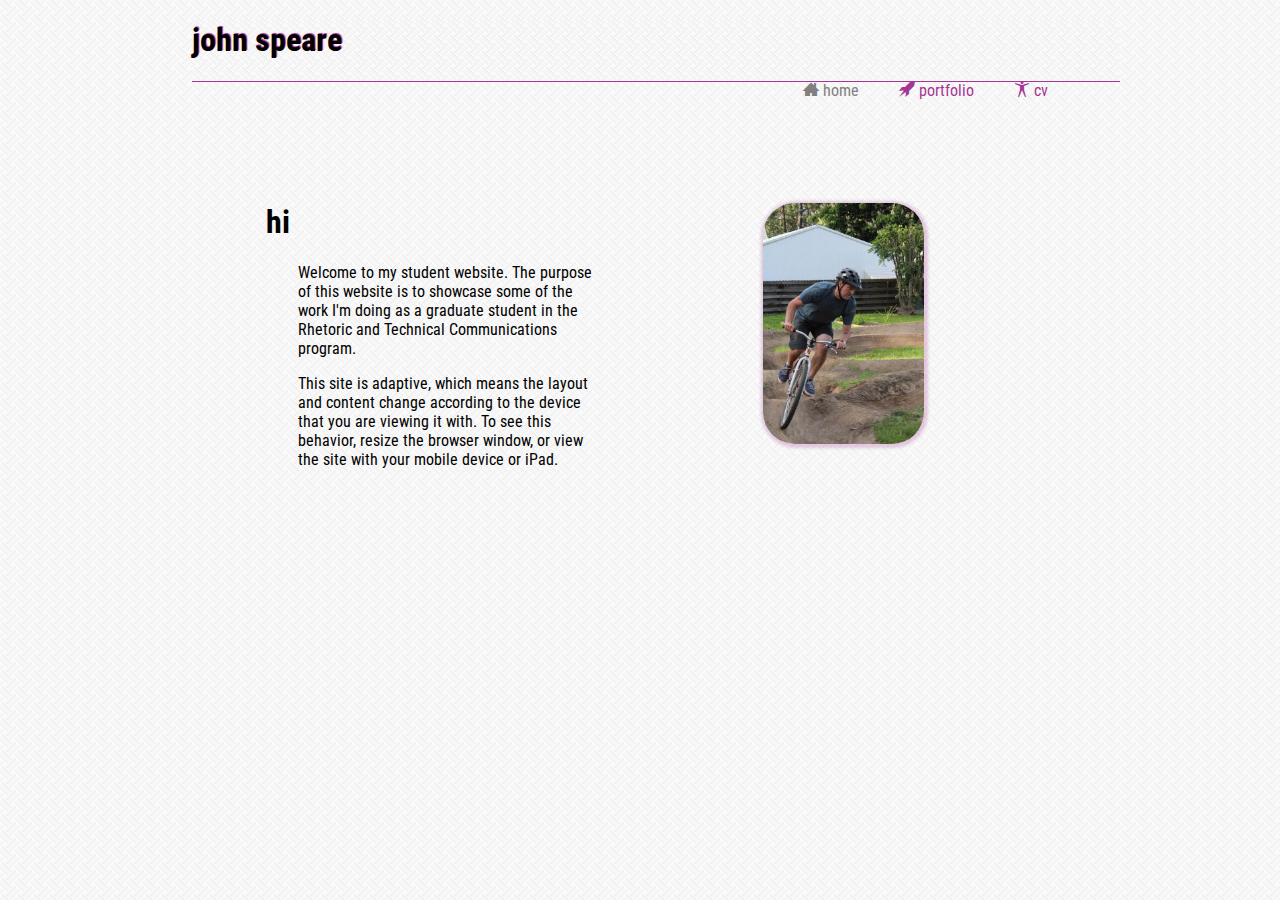
<file: index.html>
<!DOCTYPE html>
<html lang="en">
<head>
	<meta charset="utf-8" />
	<title>john speare</title>
	<link rel="shortcut icon" href="favicon.ico" type="image/x-icon">
<link rel="icon" href="favicon.ico" type="image/x-icon">
	<link rel="stylesheet" href="css/normalize.css" type="text/css" media="screen"/>
	<link rel="stylesheet" href="css/grid.css" type="text/css" media="screen"/>
	<link href='http://fonts.googleapis.com/css?family=Roboto+Condensed:400italic,700italic,400,700' rel='stylesheet' type='text/css'>
    <link rel="stylesheet" href="icomoon92454/style.css" type="text/css" media="screen"/>
	<link rel="stylesheet" href="css/styles.css" type="text/css" media="screen"/>
	<meta name="viewport" content="width=device-width">
</head>
<div class="container">
<div id="header-fixed"> 
	
            <h1 class="headName">john speare</h1>
            <ul class="nav">
                      <li class="dormant"><span id="home" data-icon="&#x68;" aria-hidden="true"></span> home</li>
                      <li><a href="portfolio.html"><span id="port" data-icon="&#x6a;" aria-hidden="true"></span> portfolio</a></li>
                        <li><a href="cv.html"><span id="cv" data-icon="&#x6d;" aria-hidden="true"></span> cv</a></li>
                    </ul>
                   
</div>

<body>
<article>
  <div class="container clearfix">
    	<div id="intro" class="grid_8">
    	  <h1>hi</h1>
    		<p>Welcome to my student website. The purpose of this website is to showcase some of the work I'm doing as a graduate student in the Rhetoric and Technical Communications program. </p>
             <p>This site is adaptive, which means the layout and content change according to the device that you are viewing it with. To see this behavior, resize the browser window, or view the site with your mobile device or iPad.</p>
			
    	</div>	
	    <div class="grid_3" id="dork"> 
		<img src="img/john.jpg" alt="John on Pat's pump track">
           <p>I like bikes. I have a <a href="http://cyclingspokane.blogspot.com" target="_blank">blog</a>. Dweeb.</p>
         
		</div>
  </div>
  </div>
  </article>
  <script>
  (function(i,s,o,g,r,a,m){i['GoogleAnalyticsObject']=r;i[r]=i[r]||function(){
  (i[r].q=i[r].q||[]).push(arguments)},i[r].l=1*new Date();a=s.createElement(o),
  m=s.getElementsByTagName(o)[0];a.async=1;a.src=g;m.parentNode.insertBefore(a,m)
  })(window,document,'script','//www.google-analytics.com/analytics.js','ga');

  ga('create', 'UA-44877317-1', 'ewu.edu');
  ga('send', 'pageview');

</script>
</body>
</div>
</html>
</file>
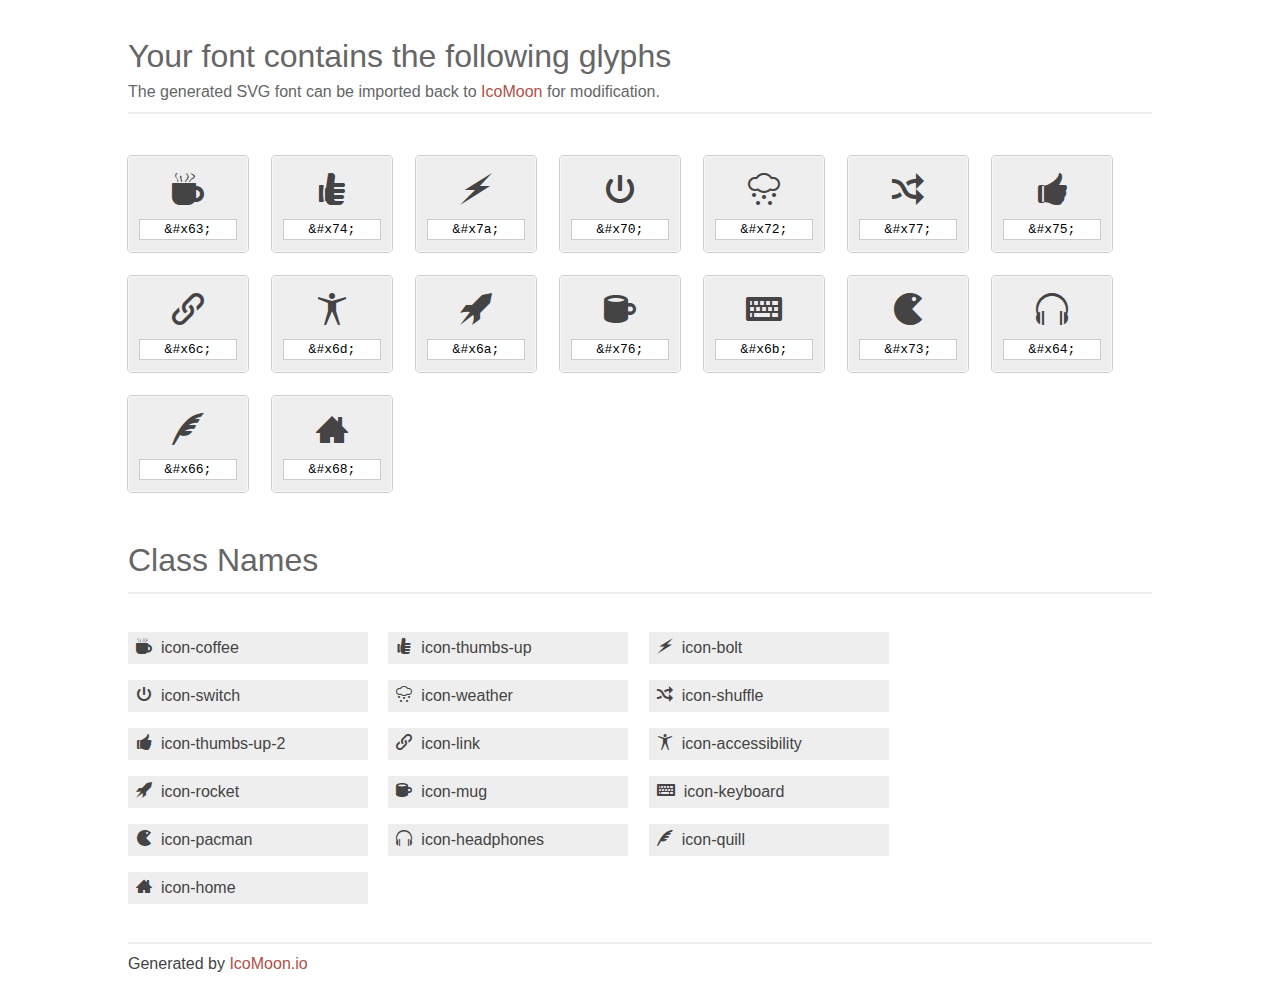
<file: icomoon92454/index.html>
<!doctype html>
<html>
<head>
<title>Your Font/Glyphs</title>
<link rel="stylesheet" href="style.css" />
<!--[if lte IE 7]><script src="lte-ie7.js"></script><![endif]-->
<style>
	section, header, footer {display: block;}
	body {
		font-family: sans-serif;
		color: #444;
		line-height: 1.5;
		font-size: 1em;
	}
	* {
		-moz-box-sizing: border-box;
		-webkit-box-sizing: border-box;
		box-sizing: border-box;
		margin: 0;
		padding: 0;
	}
	.glyph {
		font-size: 16px;
		float: left;
		text-align: center;
		background: #eee;
		padding: .75em;
		margin: .75em 1.5em .75em 0;
		width: 7.5em;
		border-radius: .25em;
		box-shadow: inset 0 0 0 1px #f8f8f8, 0 0 0 1px #CCC;
	}
	.glyph input {
		font-family: consolas, monospace;
		font-size: 13px;
		width: 100%;
		text-align: center;
		border: 0;
		box-shadow: 0 0 0 1px #ccc;
		padding: .125em;
	}
	.w-main {
		width: 80%;
	}
	.centered {
		margin-left: auto;
		margin-right: auto;
	}
	.fs1 {
		font-size: 2em;
	}
	header {
		margin: 2em 0;
		padding-bottom: .5em;
		color: #666;
		box-shadow: 0 2px #eee;
	}
	header h1 {
		font-size: 2em;
		font-weight: normal;
	}
	.clearfix:before, .clearfix:after { content: ""; display: table; }
	.clearfix:after, .clear { clear: both; }
	footer {
		margin-top: 2em;
		padding: .5em 0;
		box-shadow: 0 -2px #eee;
	}
	a, a:visited {
		color: #B35047;
		text-decoration: none;
	}
	a:hover, a:focus {color: #000;}
	.box1 {
		font-size: 16px;
		display: inline-block;
		width: 15em;
		padding: .25em .5em;
		background: #eee;
		margin: .5em 1em .5em 0;
	}
</style>
</head>
<body>
	<div class="w-main centered">
	<section class="mtm clearfix" id="glyphs">
	<header>
		<h1>Your font contains the following glyphs</h1>
		<p>The generated SVG font can be imported back to <a href="http://icomoon.io/app">IcoMoon</a> for modification.</p>
	</header>
	<div class="glyph">
		<div class="fs1" aria-hidden="true" data-icon="&#x63;"></div>
		<input type="text" readonly="readonly" value="&amp;#x63;" />
	</div>
	<div class="glyph">
		<div class="fs1" aria-hidden="true" data-icon="&#x74;"></div>
		<input type="text" readonly="readonly" value="&amp;#x74;" />
	</div>
	<div class="glyph">
		<div class="fs1" aria-hidden="true" data-icon="&#x7a;"></div>
		<input type="text" readonly="readonly" value="&amp;#x7a;" />
	</div>
	<div class="glyph">
		<div class="fs1" aria-hidden="true" data-icon="&#x70;"></div>
		<input type="text" readonly="readonly" value="&amp;#x70;" />
	</div>
	<div class="glyph">
		<div class="fs1" aria-hidden="true" data-icon="&#x72;"></div>
		<input type="text" readonly="readonly" value="&amp;#x72;" />
	</div>
	<div class="glyph">
		<div class="fs1" aria-hidden="true" data-icon="&#x77;"></div>
		<input type="text" readonly="readonly" value="&amp;#x77;" />
	</div>
	<div class="glyph">
		<div class="fs1" aria-hidden="true" data-icon="&#x75;"></div>
		<input type="text" readonly="readonly" value="&amp;#x75;" />
	</div>
	<div class="glyph">
		<div class="fs1" aria-hidden="true" data-icon="&#x6c;"></div>
		<input type="text" readonly="readonly" value="&amp;#x6c;" />
	</div>
	<div class="glyph">
		<div class="fs1" aria-hidden="true" data-icon="&#x6d;"></div>
		<input type="text" readonly="readonly" value="&amp;#x6d;" />
	</div>
	<div class="glyph">
		<div class="fs1" aria-hidden="true" data-icon="&#x6a;"></div>
		<input type="text" readonly="readonly" value="&amp;#x6a;" />
	</div>
	<div class="glyph">
		<div class="fs1" aria-hidden="true" data-icon="&#x76;"></div>
		<input type="text" readonly="readonly" value="&amp;#x76;" />
	</div>
	<div class="glyph">
		<div class="fs1" aria-hidden="true" data-icon="&#x6b;"></div>
		<input type="text" readonly="readonly" value="&amp;#x6b;" />
	</div>
	<div class="glyph">
		<div class="fs1" aria-hidden="true" data-icon="&#x73;"></div>
		<input type="text" readonly="readonly" value="&amp;#x73;" />
	</div>
	<div class="glyph">
		<div class="fs1" aria-hidden="true" data-icon="&#x64;"></div>
		<input type="text" readonly="readonly" value="&amp;#x64;" />
	</div>
	<div class="glyph">
		<div class="fs1" aria-hidden="true" data-icon="&#x66;"></div>
		<input type="text" readonly="readonly" value="&amp;#x66;" />
	</div>
	<div class="glyph">
		<div class="fs1" aria-hidden="true" data-icon="&#x68;"></div>
		<input type="text" readonly="readonly" value="&amp;#x68;" />
	</div>
	</section>
	<div class="clear"></div>
	<section class="mtm clearfix" id="glyphs">
	<header>
		<h1>Class Names</h1>
	</header>
	<span class="box1">
		<span aria-hidden="true" class="icon-coffee"></span>
		&nbsp;icon-coffee
	</span>
	<span class="box1">
		<span aria-hidden="true" class="icon-thumbs-up"></span>
		&nbsp;icon-thumbs-up
	</span>
	<span class="box1">
		<span aria-hidden="true" class="icon-bolt"></span>
		&nbsp;icon-bolt
	</span>
	<span class="box1">
		<span aria-hidden="true" class="icon-switch"></span>
		&nbsp;icon-switch
	</span>
	<span class="box1">
		<span aria-hidden="true" class="icon-weather"></span>
		&nbsp;icon-weather
	</span>
	<span class="box1">
		<span aria-hidden="true" class="icon-shuffle"></span>
		&nbsp;icon-shuffle
	</span>
	<span class="box1">
		<span aria-hidden="true" class="icon-thumbs-up-2"></span>
		&nbsp;icon-thumbs-up-2
	</span>
	<span class="box1">
		<span aria-hidden="true" class="icon-link"></span>
		&nbsp;icon-link
	</span>
	<span class="box1">
		<span aria-hidden="true" class="icon-accessibility"></span>
		&nbsp;icon-accessibility
	</span>
	<span class="box1">
		<span aria-hidden="true" class="icon-rocket"></span>
		&nbsp;icon-rocket
	</span>
	<span class="box1">
		<span aria-hidden="true" class="icon-mug"></span>
		&nbsp;icon-mug
	</span>
	<span class="box1">
		<span aria-hidden="true" class="icon-keyboard"></span>
		&nbsp;icon-keyboard
	</span>
	<span class="box1">
		<span aria-hidden="true" class="icon-pacman"></span>
		&nbsp;icon-pacman
	</span>
	<span class="box1">
		<span aria-hidden="true" class="icon-headphones"></span>
		&nbsp;icon-headphones
	</span>
	<span class="box1">
		<span aria-hidden="true" class="icon-quill"></span>
		&nbsp;icon-quill
	</span>
	<span class="box1">
		<span aria-hidden="true" class="icon-home"></span>
		&nbsp;icon-home
	</span>
	</section>
	<footer>
		<p>Generated by <a href="http://icomoon.io">IcoMoon.io</a></p>
	</footer>
	</div>
	<script>
	document.getElementById("glyphs").addEventListener("click", function(e) {
		var target = e.target;
		if (target.tagName === "INPUT") {
			target.select();
		}
	});
	</script>
</body>
</html>
</file>
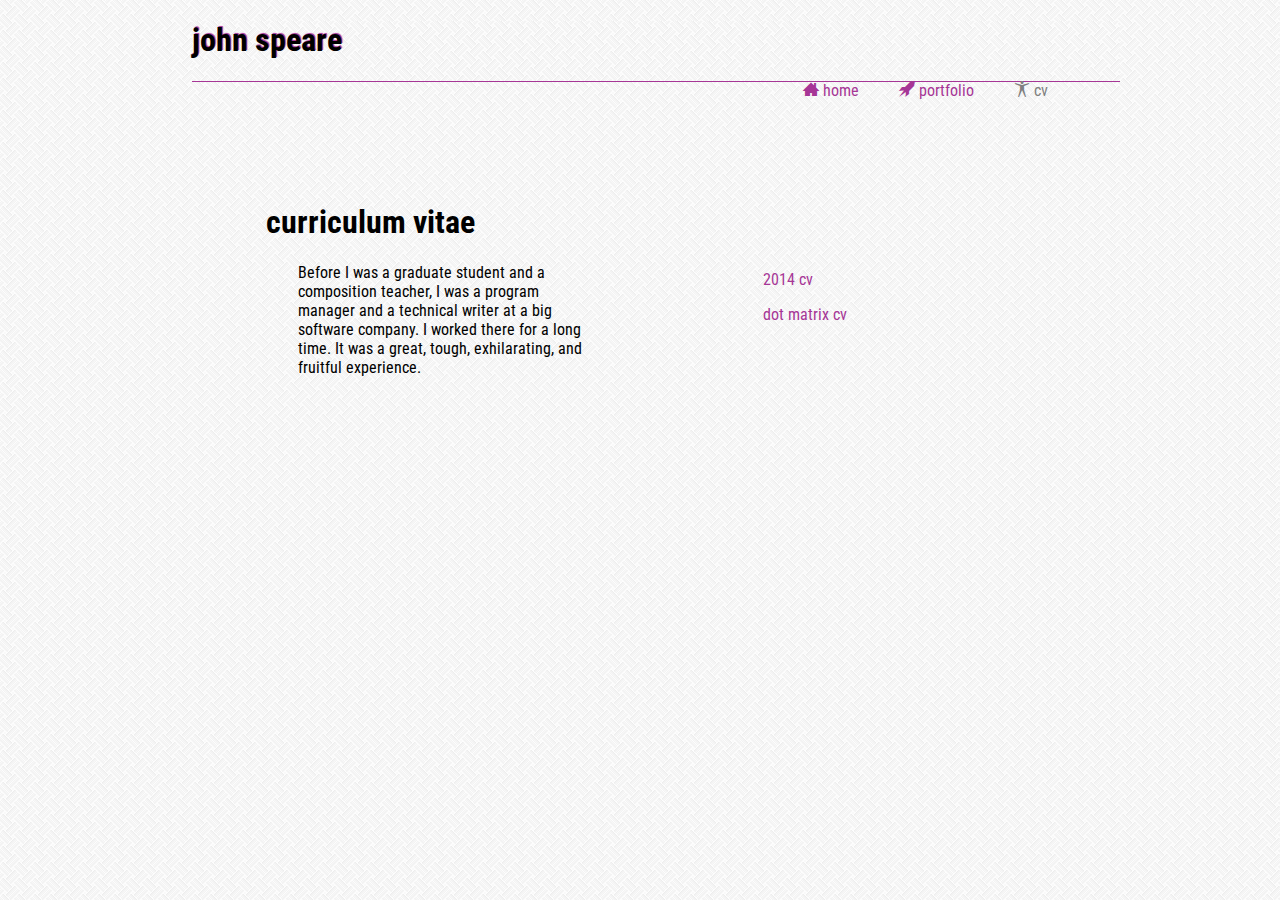
<file: cv.html>
<!DOCTYPE html>
<html lang="en">
<head>
	<meta charset="utf-8" />
	<title>john speare</title>
	<link rel="shortcut icon" href="favicon.ico" type="image/x-icon">
<link rel="icon" href="favicon.ico" type="image/x-icon">
	<link rel="stylesheet" href="css/normalize.css" type="text/css" media="screen"/>
	<link rel="stylesheet" href="css/grid.css" type="text/css" media="screen"/>
	<link href='http://fonts.googleapis.com/css?family=Roboto+Condensed:400italic,700italic,400,700' rel='stylesheet' type='text/css'>
    <link rel="stylesheet" href="icomoon92454/style.css" type="text/css" media="screen"/>
	<link rel="stylesheet" href="css/styles.css" type="text/css" media="screen"/>
	<meta name="viewport" content="width=device-width">
</head>
<div class="container">
<div id="header-fixed"> 
<h1 class="headName">john speare</h1>
<ul class="nav">
      	  
      		
            <li><a href="index.html"><span id="home" data-icon="&#x68;" aria-hidden="true"></span> home</a></li>
		  <li><a href="portfolio.html"><span id="port" data-icon="&#x6a;" aria-hidden="true"></span> portfolio</a></li>
      		<li class="dormant"><span id="cv" data-icon="&#x6d;" aria-hidden="true"></span> cv</li>
      		
      
            
      	</ul>
</div>

<body>
<article>
  <div class="container clearfix">
    
    	<div id="intro" class="grid_8">
    	  <h1>curriculum vitae</h1>
    		<p>Before I was a graduate student and a composition teacher, I was a program manager and a technical writer at a big software company. 
           I worked there for a long time. It was a great, tough, exhilarating, and fruitful experience. </p>
          </div>
          <div id="cvStack" class="grid_4 omega">
          		   <p><a id="readable" href="readableCV.html"><span>2014 cv</span> </a></p>
                   <p><a id="dotMatrix" href="tradResume.html"><span>dot matrix cv</span></a></p>
                   
                  <!-- <p><a href="newCV.html">floater cv</a></p>-->
		 </div>		 
    		
  </div>
  </article>
  <script>
  (function(i,s,o,g,r,a,m){i['GoogleAnalyticsObject']=r;i[r]=i[r]||function(){
  (i[r].q=i[r].q||[]).push(arguments)},i[r].l=1*new Date();a=s.createElement(o),
  m=s.getElementsByTagName(o)[0];a.async=1;a.src=g;m.parentNode.insertBefore(a,m)
  })(window,document,'script','//www.google-analytics.com/analytics.js','ga');

  ga('create', 'UA-44877317-1', 'ewu.edu');
  ga('send', 'pageview');

</script>
</body>
</div>
</html>
</file>
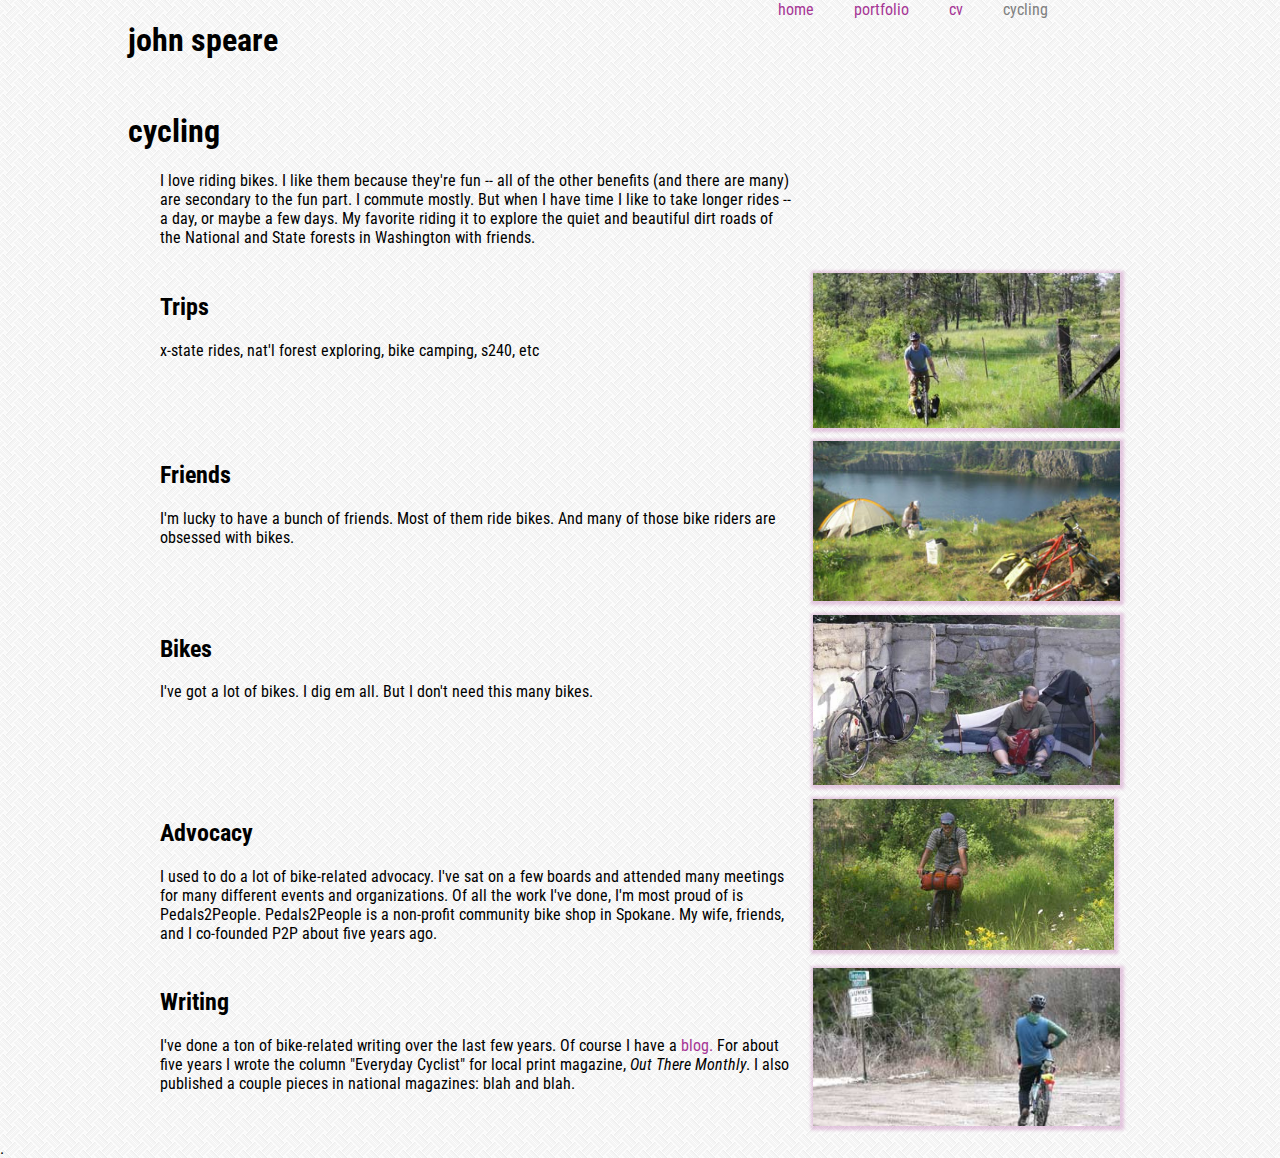
<file: cycling.html>
<!DOCTYPE html>
<html lang="en">
<head>
	<meta charset="utf-8" />
	<title>john speare</title>
	
	<link rel="stylesheet" href="css/normalize.css" type="text/css" media="screen"/>
	<link rel="stylesheet" href="css/grid.css" type="text/css" media="screen"/>
	<link href='http://fonts.googleapis.com/css?family=Roboto+Condensed:400italic,700italic,400,700' rel='stylesheet' type='text/css'>
	<link rel="stylesheet" href="css/styles.css" type="text/css" media="screen"/>
	
</head>
<body>
  <div class="container clearfix">
     <div class="grid_4">	
			  <h1>john speare</h1>
		 </div>	
		 <div class="grid_8 omega">  
      	<ul class="nav">
      	  <li><a href="index.html">home</a></li>
      		<li><a href="portfolio.html">portfolio</a></li>
      		<li><a href="cv.html">cv</a></li>
					<li class="dormant">cycling</li>
      	</ul>
     </div>	
    	<div id="cycling-intro" class="grid_8">
    	  <h1>cycling</h1>
    		<p>I love riding bikes. I like them because they're fun -- all of the other benefits (and there are many) are secondary to the fun part. I commute mostly. But when I have time I like to take longer rides -- a day, or maybe a few days. My favorite riding it to explore the quiet and beautiful dirt roads of the National and State forests in Washington with friends.</p>
			</div>
			
			<div id="trips-copy" class="grid_8">
			  <h2>Trips</h2>
				<p>x-state rides, nat'l forest exploring, bike camping, s240, etc</p>
			</div>
			<div id="trips-img" class="grid_4 omega">
			  <img src="img/Picture1.jpg" alt="alt text">
			</div>
			
			<div id="friends-copy" class="grid_8">
			  <h2>Friends</h2>
				<p>I'm lucky to have a bunch of friends. Most of them ride bikes. And many of those bike riders are obsessed with bikes.</p>
			</div>
			<div id="friends-img" class="grid_4 omega">
			  <img src="img/Picture2.jpg" alt="alt text">
			</div>
			
			<div id="bikes-copy" class="grid_8">
			  <h2>Bikes</h2>
				<p>I've got a lot of bikes. I dig em all. But I don't need this many bikes.</p>
			</div>
			<div id="bikes-img" class="grid_4 omega">
			  <img src="img/Picture3.jpg" alt="alt text">
			</div>
			
			<div id="advocacy-copy" class="grid_8">
			  <h2>Advocacy</h2>
				<p>I used to do a lot of bike-related advocacy. I've sat on a few boards and attended many meetings for many different events and organizations. Of all the work I've done, I'm most proud of is Pedals2People. Pedals2People is a non-profit community bike shop in Spokane. My wife, friends, and I co-founded P2P about five years ago. </p>
			</div>
			<div id="advocacy-img" class="grid_4 omega">
			  <img src="img/Picture7.jpg" alt="alt text">
			</div>
			
				<div id="writing-copy" class="grid_8">
			  <h2>Writing</h2>
				<p>I've done a ton of bike-related writing over the last few years. Of course I have a <a href="http://cyclingspokane.blogspot.com">blog.</a> For about five years I wrote the column "Everyday Cyclist" for local print magazine, <i>Out There Monthly</i>. I also published a couple pieces in national magazines: blah and blah.</p>
			</div>
			<div id="writing-img" class="grid_4 omega">
			  <img src="img/Picture6.jpg" alt="alt text">
			</div>
				
  </div>
</body>
</html>
.
</file>
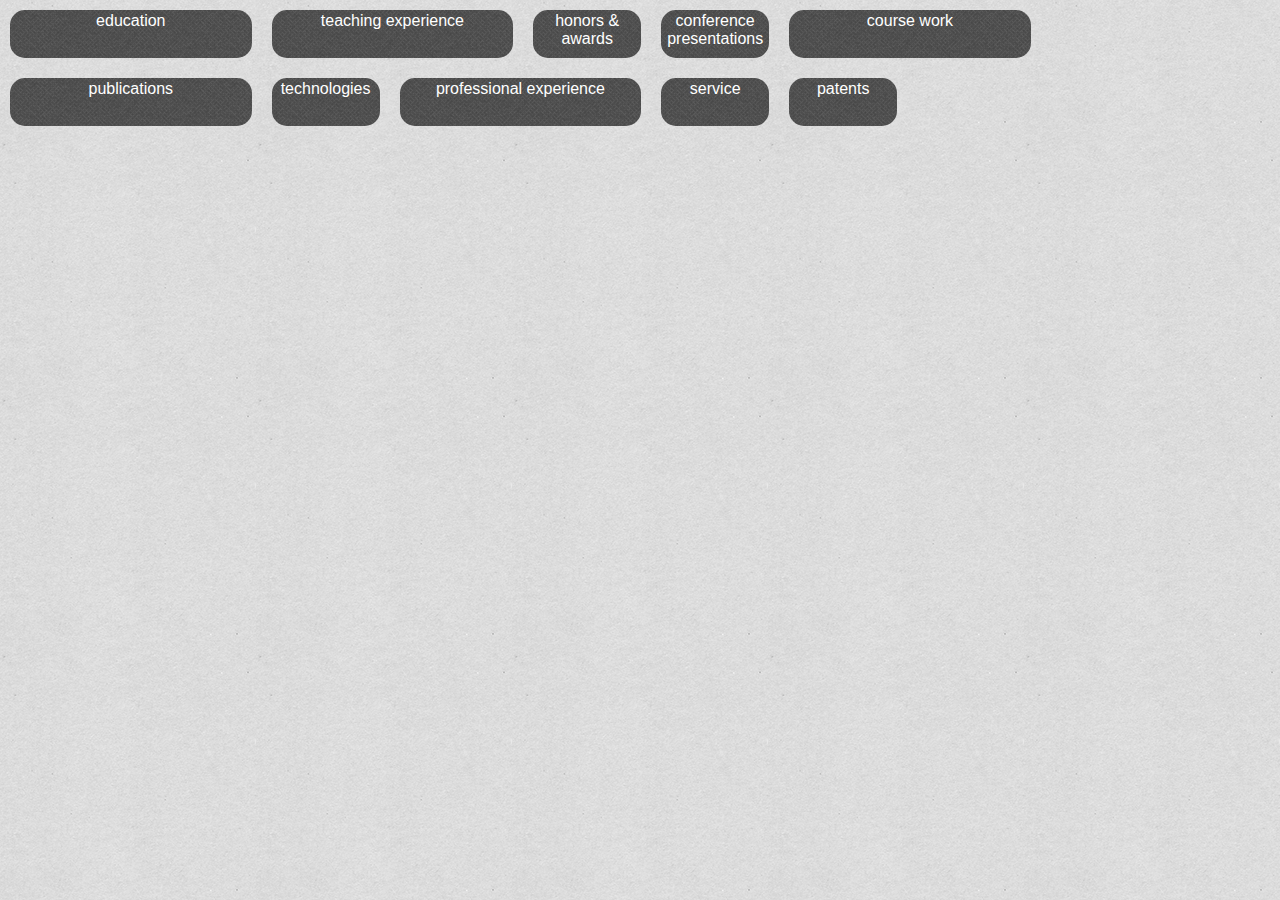
<file: newCV.html>
<!DOCTYPE html>
<html lang="en">
<head>
	<meta charset="utf-8" />
	<title>john speare</title>
	
	<link rel="stylesheet" href="css/normalize.css" type="text/css" media="screen"/>
    <link rel="stylesheet" href="css/style-newCV.css" type="text/css" media="screen"/>
<title>John Speare New CV</title>
</head>

<body>
<header>
<div>
</header>

 <div class="container"> 
  <div>
       
     <div class="row">
            
            <div class="box15">education</div>
            
            
            <div class="box15">teaching experience</div> 
             <div class="box6">honors & awards</div> 
             <div class="box6">conference presentations</div>
            <div class="box15">course work</div>
            
            <div class="box15">publications</div>
            
            
           
            
            <div class="box6">technologies</div>
            <div class="box15">professional experience</div>
            <div class="box6">service</div> 
            <div class="box6">patents</div>
       	    <!--<div class="box31">9</div>
             
            <div class="box6">11</div>
            <div class="box6">12</div>
            <div class="box6">13</div>-->
      </div>
       
       
   <div> 
 </div> <!--container end-->


</body>
</html>
</file>
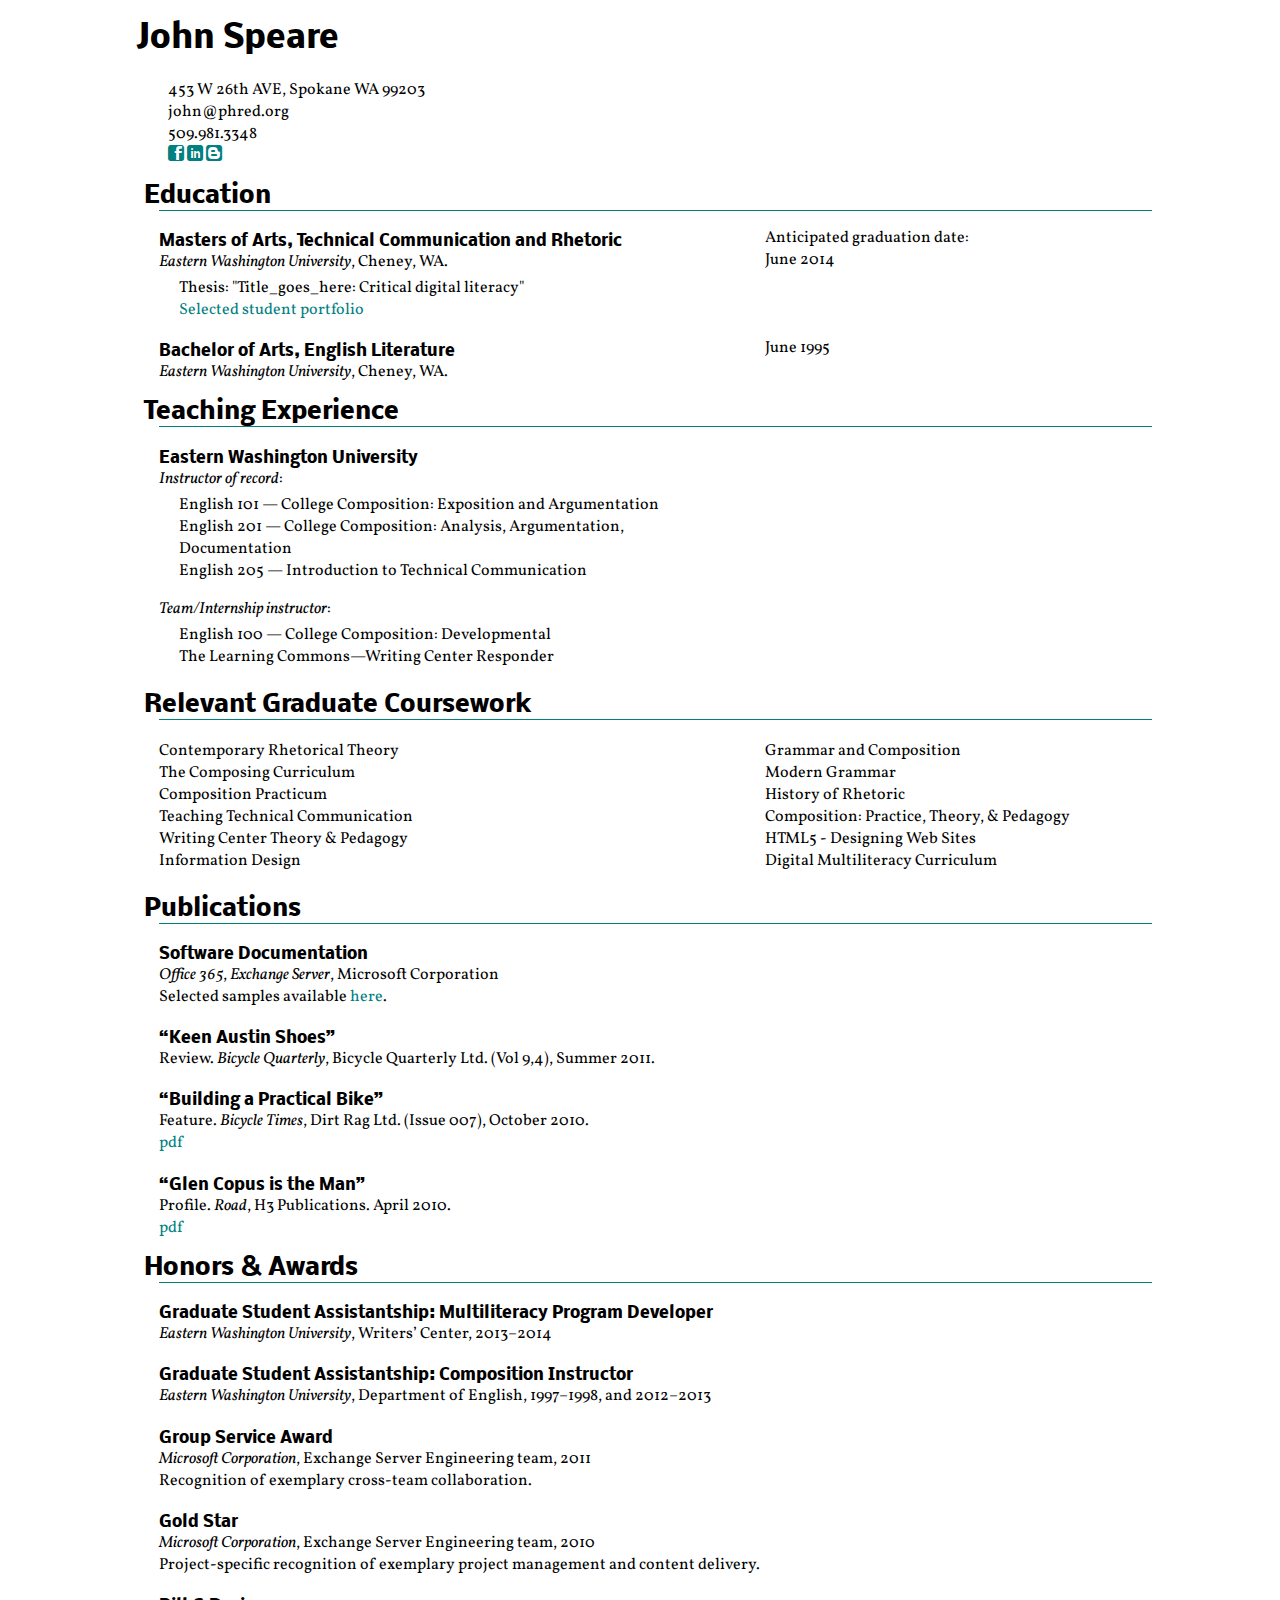
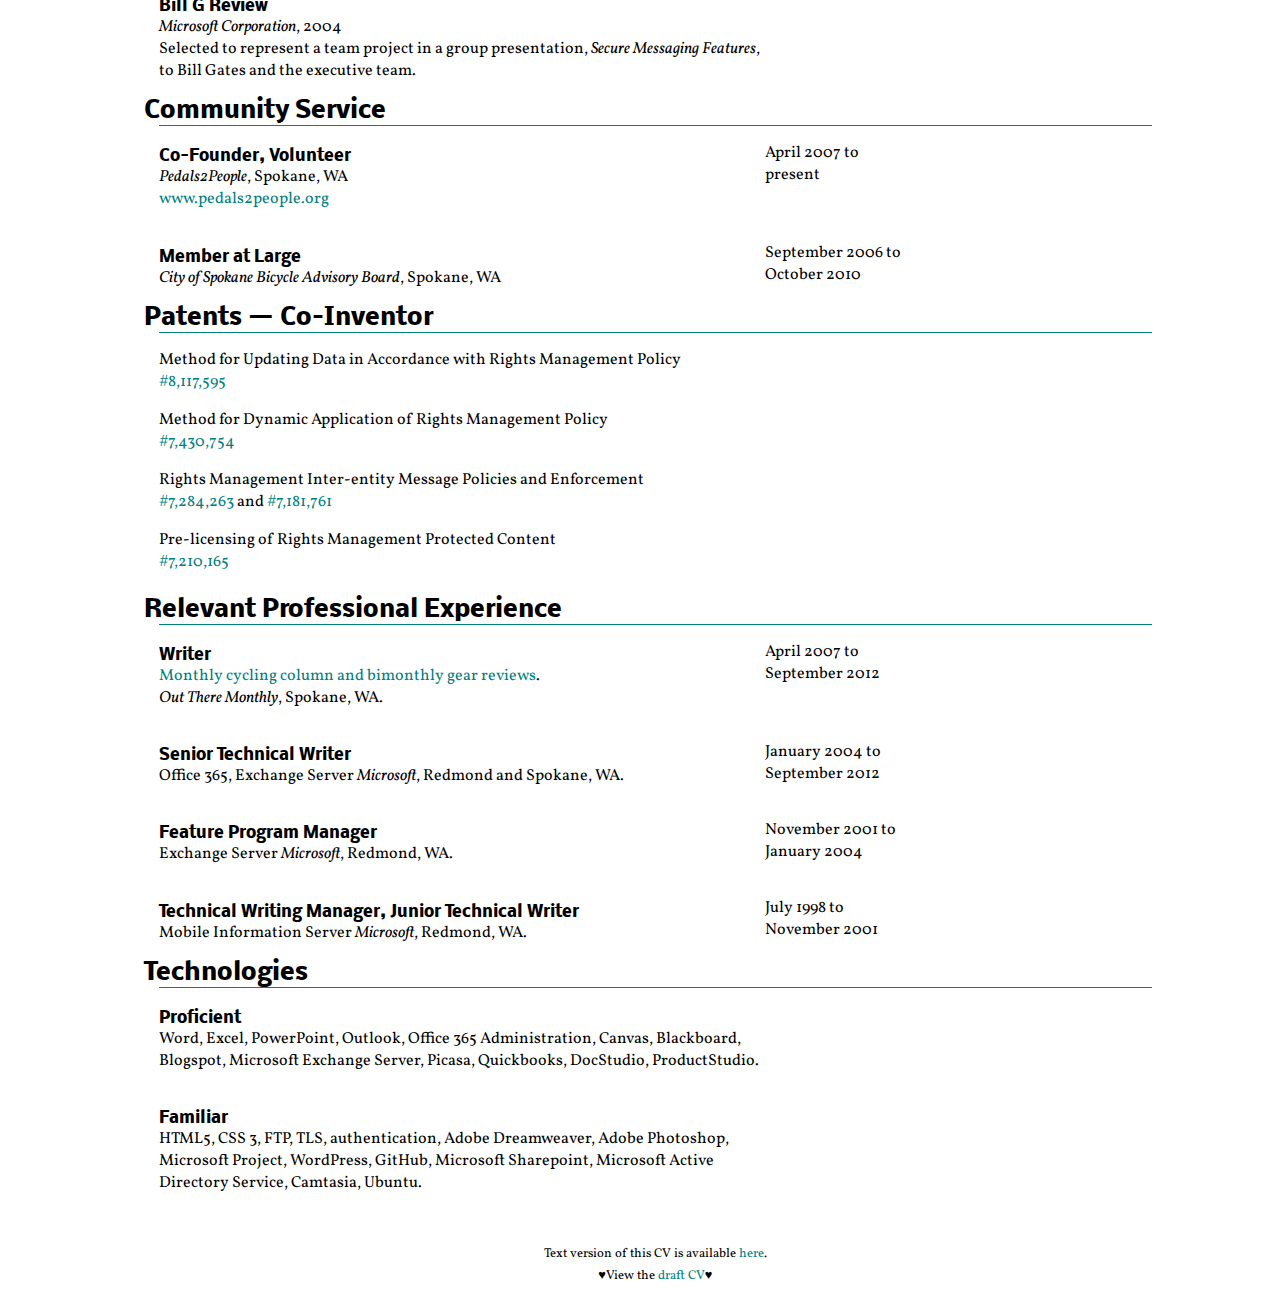
<file: readableCV.html>
<!DOCTYPE html>
<!--ReadableCV-->
<html lang="en">
<head>
	<meta charset="utf-8" />
	<title>Curriculum Vitae&mdash;John Speare</title>
	<link rel="shortcut icon" href="favicon.ico" type="image/x-icon">
<link rel="icon" href="favicon.ico" type="image/x-icon">
	<link href="favicon.ico" rel="icon" type="image/x-icon" />
	
	<link rel="stylesheet" href="css/normalize.css" />
    <link rel="stylesheet" href="icomoon92454/style.css" type="text/css" media="screen"/>
    <link rel="stylesheet" href="ico2/style.css" type="text/css" media="screen"/>
	<link rel="stylesheet" href="css/styles-readableCV.css" />
	<!--<link rel="stylesheet" href="css/960-new.css" />-->
	<link href='http://fonts.googleapis.com/css?family=Nobile:400,700' rel='stylesheet' type='text/css'>
   
    <link href='http://fonts.googleapis.com/css?family=Vollkorn:400italic,400,700' rel='stylesheet' type='text/css'>
<meta name="viewport" content="width=device-width">
<script type="text/javascript">
// Popup window code
function newPopup(url) {
	popupWindow = window.open(
		url,'popUpWindow','height=700,width=750,left=10,top=10,resizable=yes,scrollbars=no,toolbar=yes,menubar=yes,location=no,directories=no,status=yes')
}
</script>
</head>
<body>
	
<!-- Page Container -->	
<div class="container">
	
	
	
<!-- Header -->
	<header>
       <!-- <img src="img/logo-24.png" alt="960 Grid Logo" />-->
		<!--<div id="viewOptions">
        <a href="cv.html"><span id="cv" data-icon="&#x6d;" aria-hidden="true"></span></a> 
        </div>-->
        <h1>John Speare</h1>
        <ul>
        	<li>453 W 26th AVE, Spokane WA 99203</li>
            <li>john@phred.org</li>
            <li>509.981.3348</li>
            <li class="noPrint">
        <a href="http://www.facebook.com/john.speare" alt="Facebook profile"><span class="icon-facebook"></span></a> 
        <a href="http://www.linkedin.com/in/johnspeare" alt="LinkedIn profile"><span class="icon-linkedin"></span></a> 
        <a href="http://cyclingspokane.blogspot.com" alt="Personal blog"><span class="icon-blogger"></span></a> 
        </li>
         </ul>
		
    </header>
    
<div class="mobNav" id="mobLinks">
<ul> 
<li><a href="#edBM">Education</a></li>
<li><a href="#techExpBM">Teaching Experience</a></li>
<li><a href="#courseWorkBM">Relevant Graduate Coursework</a></li>
<!--<li><a href="#confBM">Conference Presentations</a></li>-->
<li><a href="#pubBM">Publications</a></li>
<li><a href="#honorsBM">Honors &amp; Awards</a></li>
<li><a href="#commServBM">Community Service</a></li>
<li><a href="#patentsBM">Patents &mdash; Co&ndash;Inventor</a></li>
<li><a href="#profExpBM">Relevant Professional Experience</a></li>
<li><a href="#techBM">Technologies</a></li>
</ul>
</div>    

<div id="shift">	
	

	
<!-- Article (content body) -->
	<article>
		
      <h2 id="edBM">Education</h2>
      <div class="main1">
         <div class="main2">
                <div class="expChunk">
                       
                       <h4>Masters of Arts, Technical Communication and Rhetoric</h4>
                       <p><em>Eastern Washington University</em>, Cheney, WA. <br></p>
                       <ul class="teachEx">
                       <li>Thesis: "Title_goes_here: Critical digital literacy"<br>
                       <li><a class="printLink" href="http://studentweb.ewu.edu/jspeare1/portfolio.html">Selected student portfolio</a></ul>
                </div>
                <div class="date">
                    <p>Anticipated graduation date:<br> June 2014</p>
                </div> 
           </div>      
        </div>
        <div> 
                 <div class="expChunk">
                       
                       <h4>Bachelor of Arts, English Literature</h4>
                       <p><em>Eastern Washington University</em>, Cheney, WA. </p>
                       
                </div>
                <div class="date">
                    <p>June 1995</p>
                 </div>  
        
         </div>    
             <div class="mobNav btt"><a href="#mobLinks">back to top</a></div> 
<h2 id="techExpBM">Teaching Experience</h2>
          <div class="expChunk printChunk">	
      		<h4>Eastern Washington University</h4>
            <p><em>Instructor of record</em>:</p>
    			<ul class="teachEx">
                      <li>English 101 &mdash; College Composition: Exposition and Argumentation</li> 
                      <li>English 201 &mdash; College Composition: Analysis, Argumentation, Documentation</li>
                      <li>English 205 &mdash; Introduction to Technical Communication</li>
                 </ul>   
             <p><em>Team&#47;Internship instructor</em>:</p>
             <ul class="teachEx">
                      <li>English 100 &mdash; College Composition: Developmental</li> 
                      <li>The Learning Commons&mdash;Writing Center Responder</li>
                     <!-- <li>English 99 &mdash; Developmental Writing (Spokane Community College)</li>-->
                 </ul>
          
           </div>
             <div class="mobNav btt"><a href="#mobLinks">back to top</a></div> 
<h2 id="courseWorkBM" class="h2AfterStuff">Relevant Graduate Coursework</h2>
        
        <div class="main1">
         
           <div class="main2">        
                  <div class="expChunk printChunk50">
                 
                  <ul class="coursework">
                          <li>Contemporary Rhetorical Theory</li>
                            <li>The Composing Curriculum</li>
                            <li>Composition Practicum</li>
                           <li> Teaching Technical Communication</li>
                            <li>Writing Center Theory &amp; Pedagogy</li>
                           <li> Information Design</li>
                    </ul>
                           
                    </div>
                     
                     <div class="date">
                        <ul class="coursework">
                       <li> Grammar and Composition</li>
                       <li> Modern Grammar</li>
                       <li> History of Rhetoric</li>
                       <li> Composition: Practice, Theory, &amp; Pedagogy</li>
                       <li> HTML5 - Designing Web Sites</li>
                       <li> Digital Multiliteracy Curriculum</li>
                        <div class="mobNav btt"><a href="#mobLinks">back to top</a></div>  </ul>
                       
                     </div>  
                     
                </div>
            
             </div>
                  
<!--<h2 id="confBM" class="h2AfterStuff">Conference Presentations</h2>
      <div class="expChunk">
               
               <h4>Something Rad</h4>
               <p><em>Some important symposium, date</em>, Cheney, WA. </p>
               
                <h4>Something Rad 2</h4>
                 <p> <em>Some important symposium, date</em>, Cheney, WA. </p>
               
       
        </div>
		<div class="mobNav btt"><a href="#mobLinks">back to top</a></div> --> 
        <div class="page-break"></div>
<h2 id="pubBM" class="h2AfterStuff">Publications</h2>
      <div class="expChunk printChunk">
               
               <h4>Software Documentation</h4>
               <p><em>Office 365</em>, <em>Exchange Server</em>, Microsoft Corporation <br>
               Selected samples available <a href="JavaScript:newPopup('sandbox.html');">here</a>.<br>
               <span class="printOnly"><a href="http://studentweb.ewu.edu/jspeare1/sandbox.html">[http://studentweb.ewu.edu/jspeare1/sandbox.html]</a></span></p>
               
               <h4>&ldquo;Keen Austin Shoes&rdquo;</h4>
               <p>Review. <em>Bicycle Quarterly</em>, Bicycle Quarterly Ltd. (Vol 9,4), Summer 2011.</p>
               
               <h4>&ldquo;Building a Practical Bike&rdquo;</h4>
               <p>Feature. <em>Bicycle Times</em>, Dirt Rag Ltd. (Issue 007), October 2010.<br>
               <a class="printLink" href="http://www.johndogfood.com/john/BT-Fall2010-Speare.pdf">pdf</a></p>
               
               <h4>&ldquo;Glen Copus is the Man&rdquo;</h4>
               <p>Profile. <em>Road</em>, H3 Publications. April 2010.<br>
               <a class="printLink" href="http://www.johndogfood.com/john/Glen_Copus_Road_Article_Apr_2010.pdf">pdf</a></p>
              
        </div>
        <div class="mobNav btt"><a href="#mobLinks">back to top</a></div>  
<h2 id="honorsBM">Honors &amp; Awards</h2>
      <div class="expChunk printChunk">
               
               <h4>Graduate Student Assistantship: Multiliteracy Program Developer</h4>
               <p><em>Eastern Washington University</em>, Writers&#8217; Center, 2013&ndash;2014</p>
               
               
               <h4>Graduate Student Assistantship: Composition Instructor</h4>
               <p><em>Eastern Washington University</em>, Department of English, 1997&ndash;1998, and 2012&ndash;2013</p>
               
               <h4>Group Service Award</h4>
               <p><em>Microsoft Corporation</em>, Exchange Server Engineering team, 2011<br>
               Recognition of exemplary cross-team collaboration.</p>
               
               <h4>Gold Star</h4>
               <p><em>Microsoft Corporation</em>, Exchange Server Engineering team, 2010<br>
               Project-specific recognition of exemplary project management and content delivery.</p>
               
               <h4>Bill G Review</h4>
               <p><em>Microsoft Corporation</em>, 2004<br>
               Selected to represent a team project in a group presentation, <em>Secure Messaging Features</em>, to Bill Gates and the executive team.</p>
              
        </div>
        <div class="mobNav btt"><a href="#mobLinks">back to top</a></div>  
        <div class="page-break"></div>
<h2 id="commServBM">Community Service</h2>
      <div class="expChunk">
               <h4>Co-Founder, Volunteer</h4>
               <p><em>Pedals2People</em>, Spokane, WA <br>
               <a href="www.pedals2people.org">www.pedals2people.org</a></p>
        </div>
        <div class="date">
        	<p>April 2007 to<br>present</p>
 		 </div>        
    
      <div class="expChunk">
               <h4>Member at Large</h4>
               <p><em>City of Spokane Bicycle Advisory Board</em>, Spokane, WA </p>
               
        </div>
        <div class="date">
        	<p>September 2006 to<br>October 2010</p>
 		 </div>   
       <div class="mobNav btt"><a href="#mobLinks">back to top</a></div>  
       
<h2 id="patentsBM">Patents &mdash; Co&ndash;Inventor</h2>
      <div class="expChunk printChunk">
               <p class="title">Method for Updating Data in Accordance with Rights Management Policy<br>
               <a href="http://www.google.com/patents/US8117595" target="_blank">&#35;8,117,595</a></p>
      </div>
        
         
            <div class="expChunk printChunk">
               <p class="title">Method for Dynamic Application of Rights Management Policy<br>
               <a href="http://www.google.com/patents/US7430754" target="_blank">&#35;7,430,754</a></p>
               
        </div>
            
    
    <div class="expChunk printChunk">
               <p class="title">Rights Management Inter-entity Message Policies and Enforcement<br>
               <a href="http://www.google.com/patents/US7284263" target="_blank">&#35;7,284,263</a> and <a href="http://www.google.com/patents/US7181761" target="_blank">&#35;7,181,761</a></p>
               
        </div>
        
         
        <div class="expChunk printChunk">
               <p class="title">Pre-licensing of Rights Management Protected Content<br>
               <a href="http://www.google.com/patents/US7210165" target="_blank">&#35;7,210,165</a></p>
               
        </div>
         
    <div class="mobNav btt"><a href="#mobLinks">back to top</a></div>  
    
    <h2 id="profExpBM"class="h2AfterStuff">Relevant Professional Experience</h2>
      
       <div class="expChunk">
               
               <h4>Writer</h4>
               <p><a class="printLink" href="http://outtheremonthly.ziplinestaging.com/author/johnspeare/">Monthly cycling column and bimonthly gear reviews</a><span class="noPrint">.</span><br>
                <em>Out There Monthly</em>, Spokane, WA. </p>
               
        </div>
        <div class="date">
        	<p>April 2007 to<br>September 2012</p>
 		 </div> 
      
      
       <div class="expChunk">
               
               <h4>Senior Technical Writer</h4>
               <p>Office 365, Exchange Server <em>Microsoft</em>, Redmond and Spokane, WA. </p>
               
        </div>
        <div class="date">
        	<p>January 2004 to<br>September 2012</p>
 		 </div> 
         
         <div class="expChunk">
               
               <h4>Feature Program Manager</h4>
               <p>Exchange Server <em>Microsoft</em>, Redmond, WA. </p>
               
        </div>
        <div class="date">
        	<p>November 2001 to<br>January 2004</p>
 		 </div> 
         
         <div class="expChunk">
               
               <h4>Technical Writing Manager, Junior Technical Writer</h4>
               <p>Mobile Information Server <em>Microsoft</em>, Redmond, WA. </p>
               
        </div>
        <div class="date">
        	<p>July 1998 to<br>November 2001</p>
 		 </div> 
		<div class="mobNav btt"><a href="#mobLinks">back to top</a></div>  
        <div class="page-break"></div>
        
<h2 id="techBM">Technologies</h2>
      <div class="expChunk printChunk">
               <h4>Proficient</h4>
               <p>Word, Excel, PowerPoint, Outlook,  Office 365 Administration, Canvas, Blackboard, Blogspot, Microsoft Exchange Server, Picasa, Quickbooks, DocStudio, ProductStudio.</p>
      </div>
      
      <div class="expChunk printChunk">
               <h4>Familiar</h4>
               <p>HTML5, CSS 3, FTP, TLS, authentication, Adobe Dreamweaver, Adobe Photoshop, Microsoft Project, WordPress, GitHub, Microsoft Sharepoint, Microsoft Active Directory Service, Camtasia, Ubuntu.</p>
               
      </div>
      
   
       <div class="mobNav btt"><a href="#mobLinks">back to top</a></div>  
       
       <div class="clearfix" id="altVers">
       <p><small>Text version of this CV is available <a class="printLink" href="http://studentweb.ewu.edu/jspeare1/pdf/jspeare_CV.txt">here</a>.</br>
               &#9829;View the <a class="printLink" href="http://studentweb.ewu.edu/jspeare1/tradResume.html">draft CV</a>&#9829;
               </small></p>
               </div>
         
       
       </article>


</div> <!-- end of shift -->


</div>	<!-- end of container -->
<script>
  (function(i,s,o,g,r,a,m){i['GoogleAnalyticsObject']=r;i[r]=i[r]||function(){
  (i[r].q=i[r].q||[]).push(arguments)},i[r].l=1*new Date();a=s.createElement(o),
  m=s.getElementsByTagName(o)[0];a.async=1;a.src=g;m.parentNode.insertBefore(a,m)
  })(window,document,'script','//www.google-analytics.com/analytics.js','ga');

  ga('create', 'UA-44877317-1', 'ewu.edu');
  ga('send', 'pageview');

</script>

<!-- Start of StatCounter Code for Default Guide -->
<script type="text/javascript">
var sc_project=9325120; 
var sc_invisible=1; 
var sc_security="9776782b"; 
var scJsHost = (("https:" == document.location.protocol) ?
"https://secure." : "http://www.");
document.write("<sc"+"ript type='text/javascript' src='" +
scJsHost+
"statcounter.com/counter/counter.js'></"+"script>");
</script>
<noscript><div class="statcounter"><a title="web analytics"
href="http://statcounter.com/" target="_blank"><img
class="statcounter"
src="http://c.statcounter.com/9325120/0/9776782b/1/"
alt="web analytics"></a></div></noscript>
<!-- End of StatCounter Code for Default Guide -->

</body>
</html>
</file>
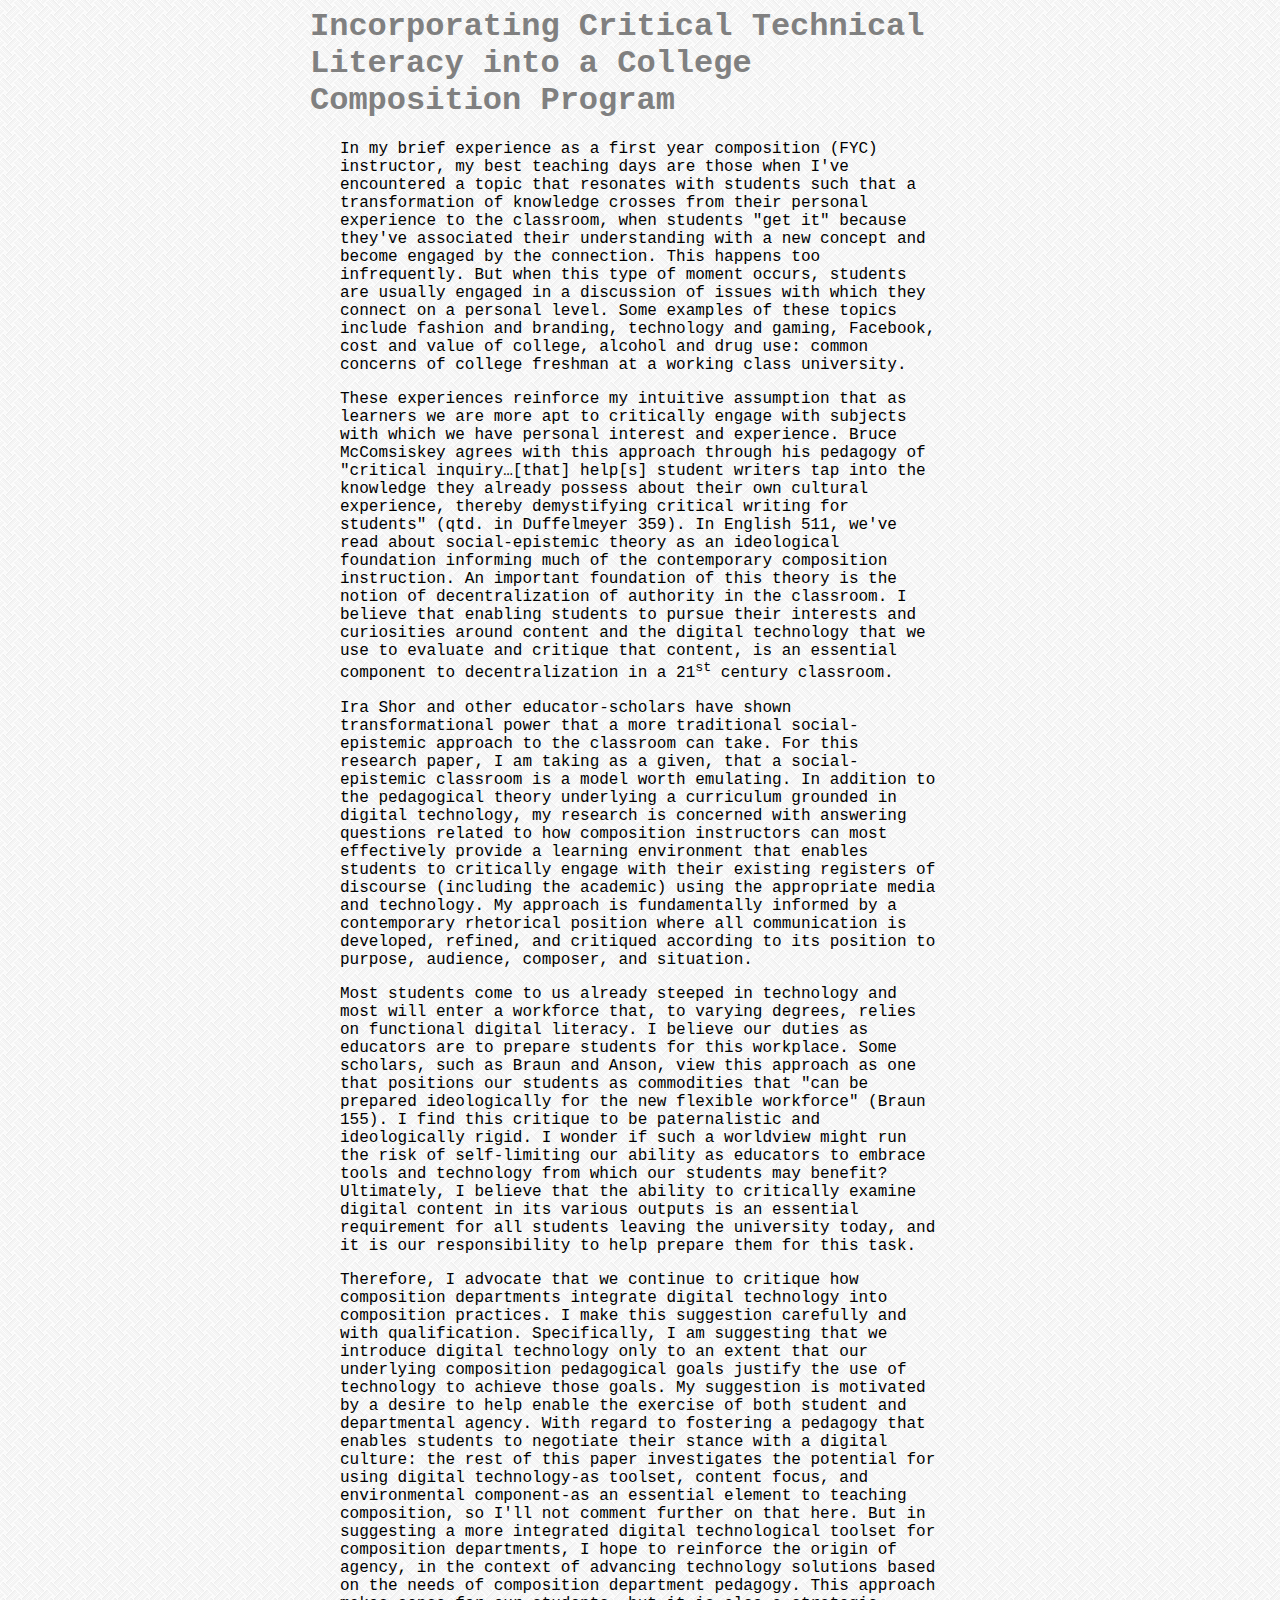
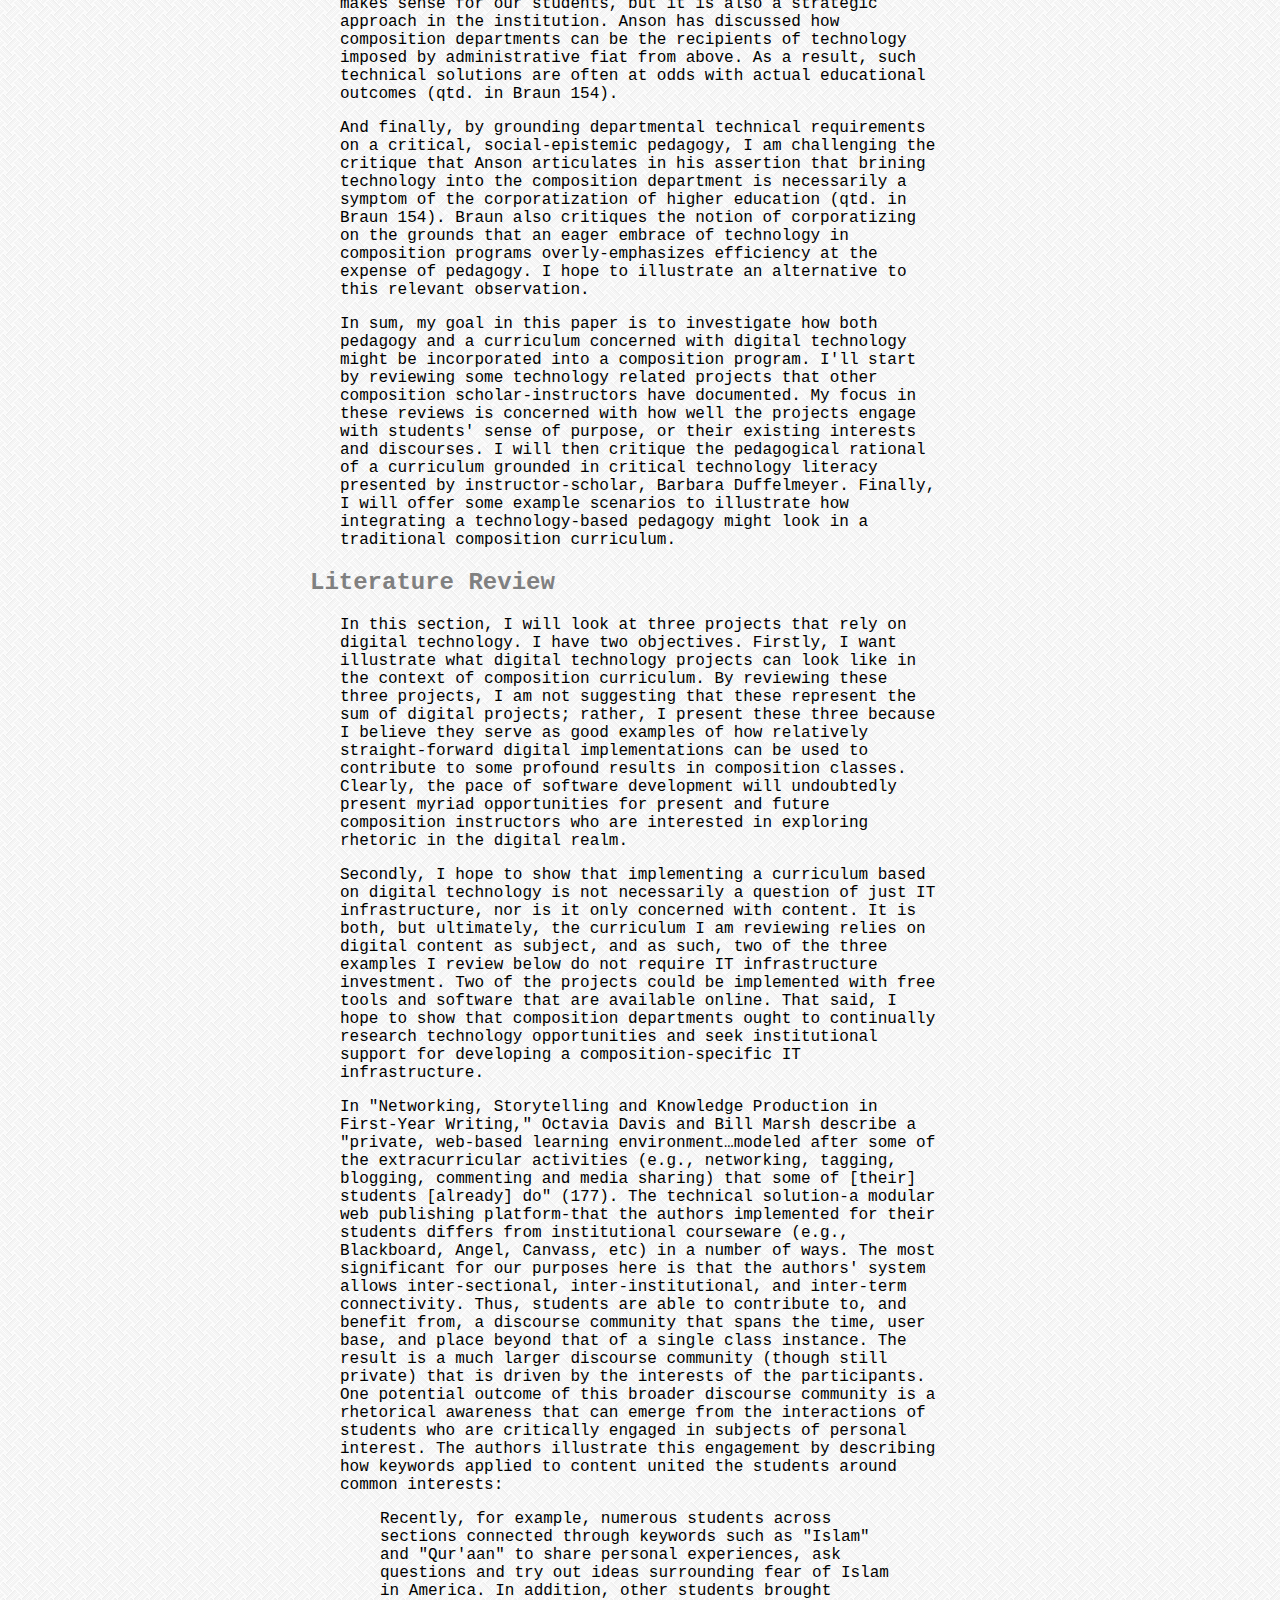
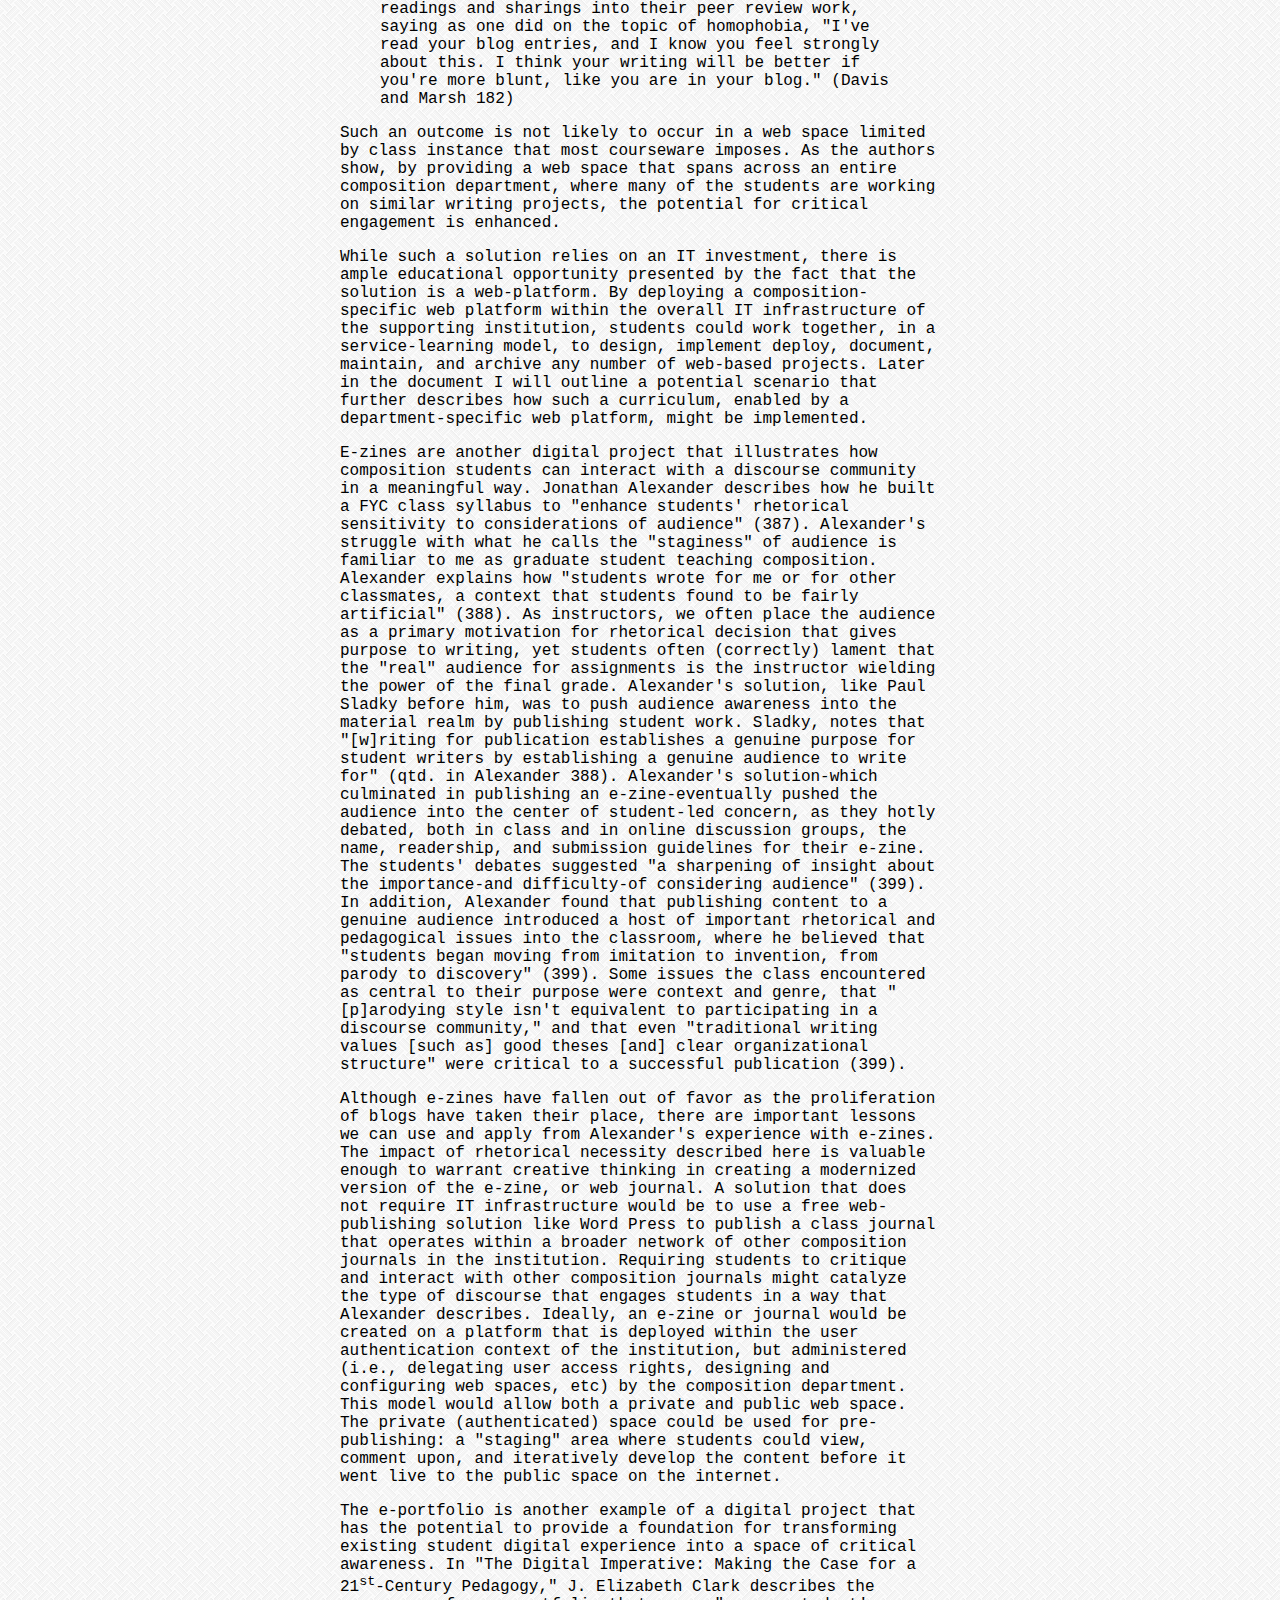
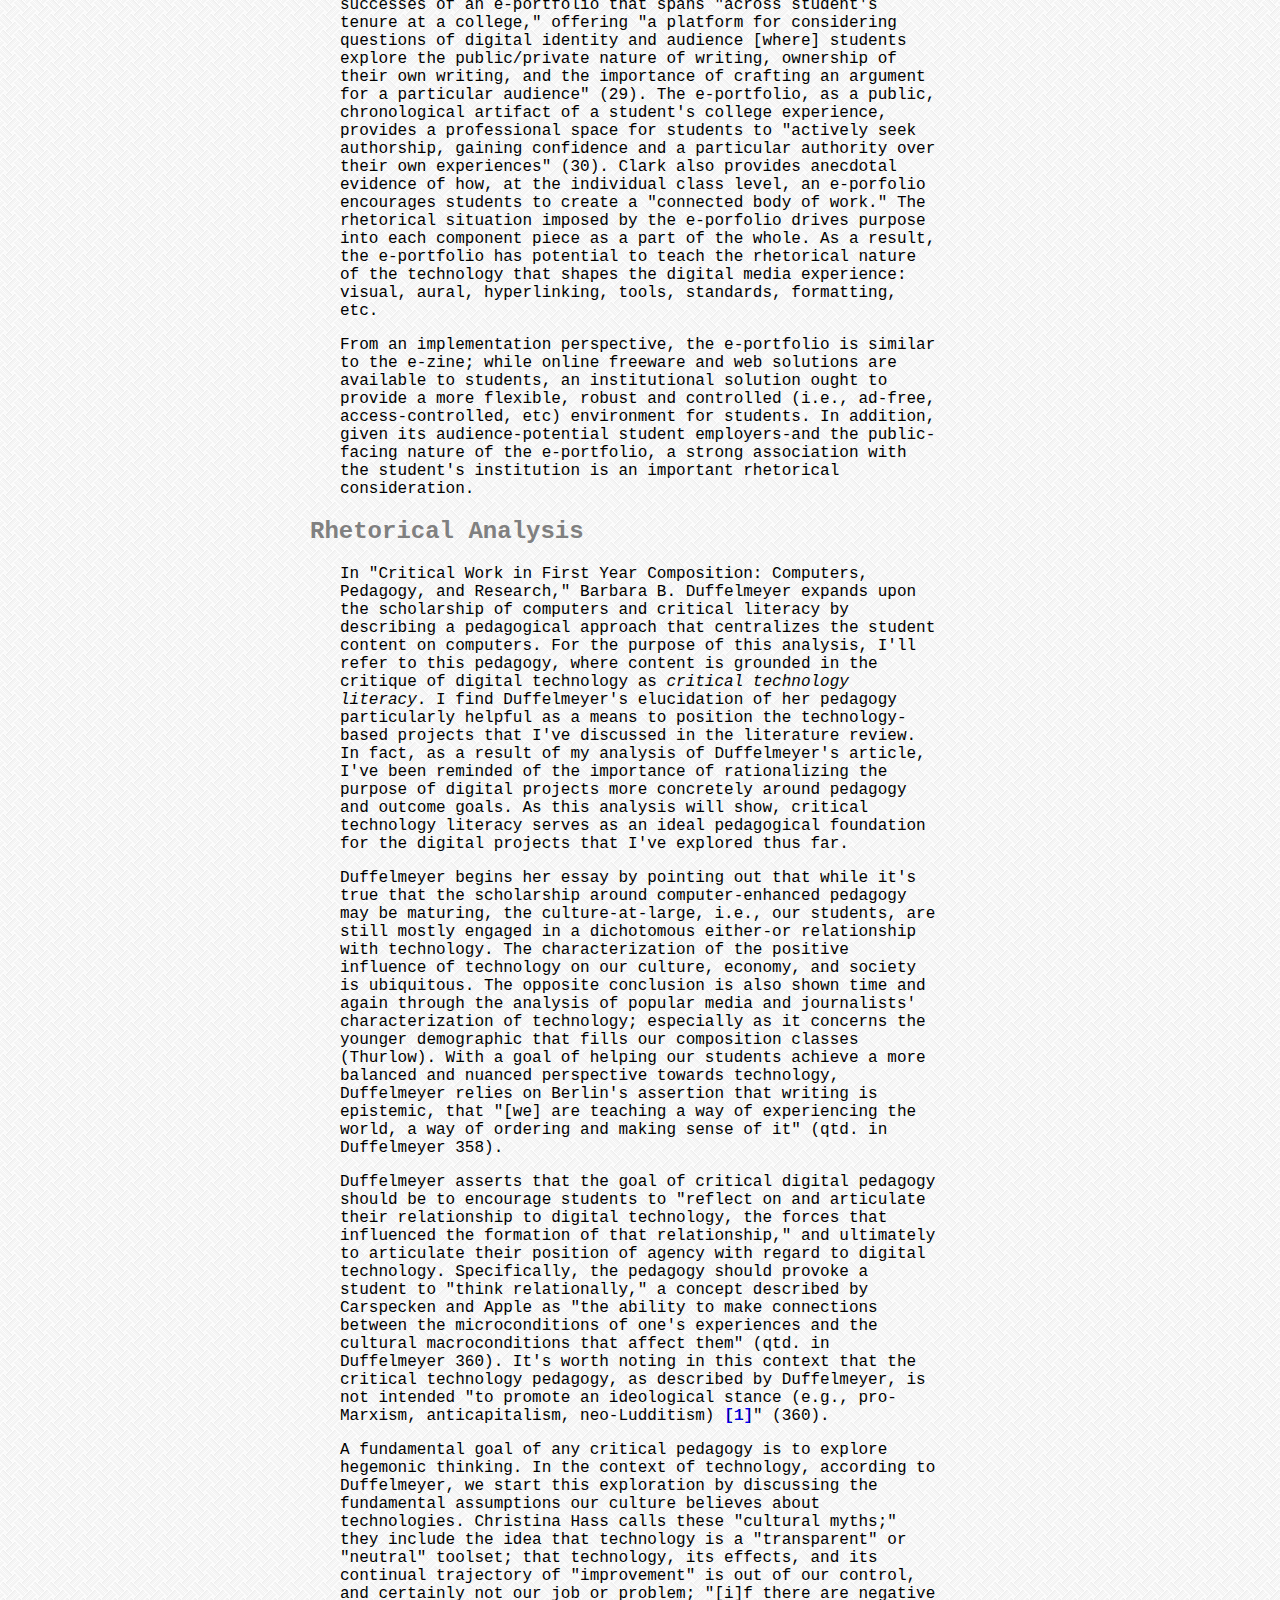
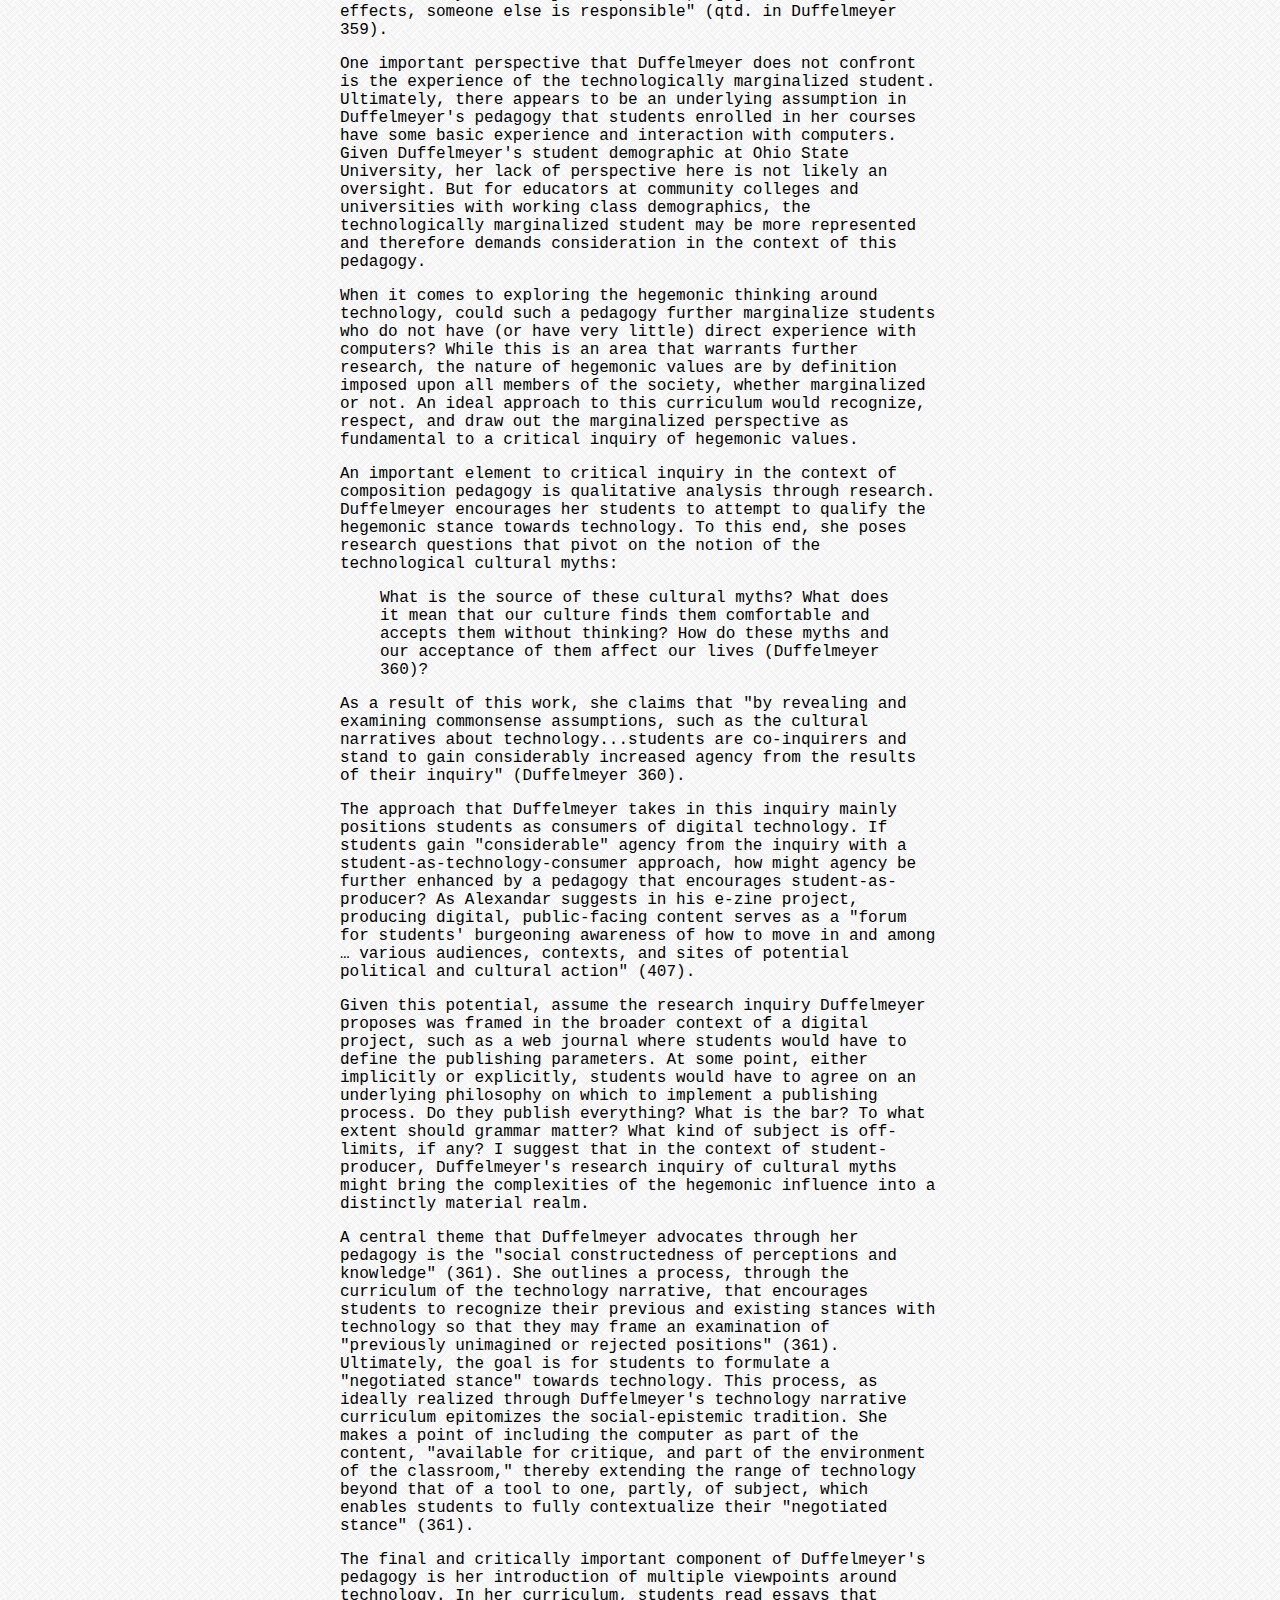
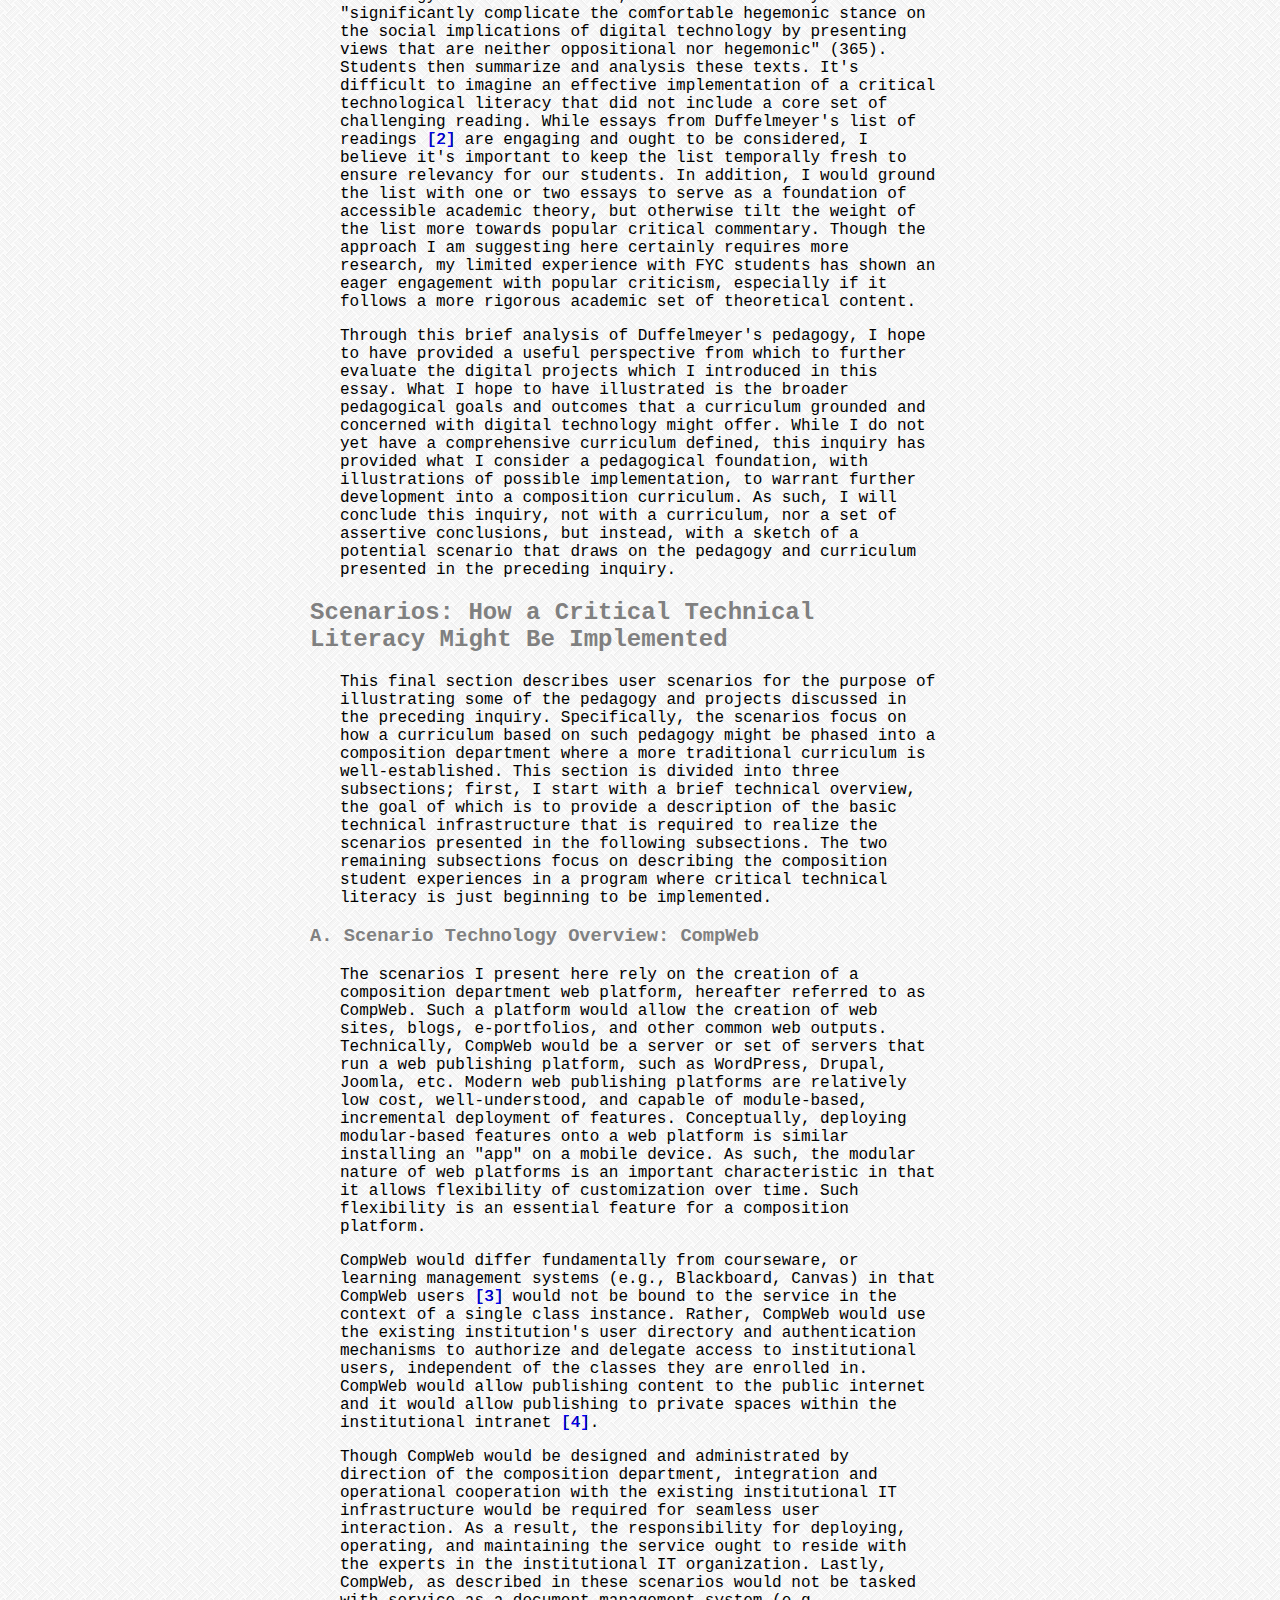
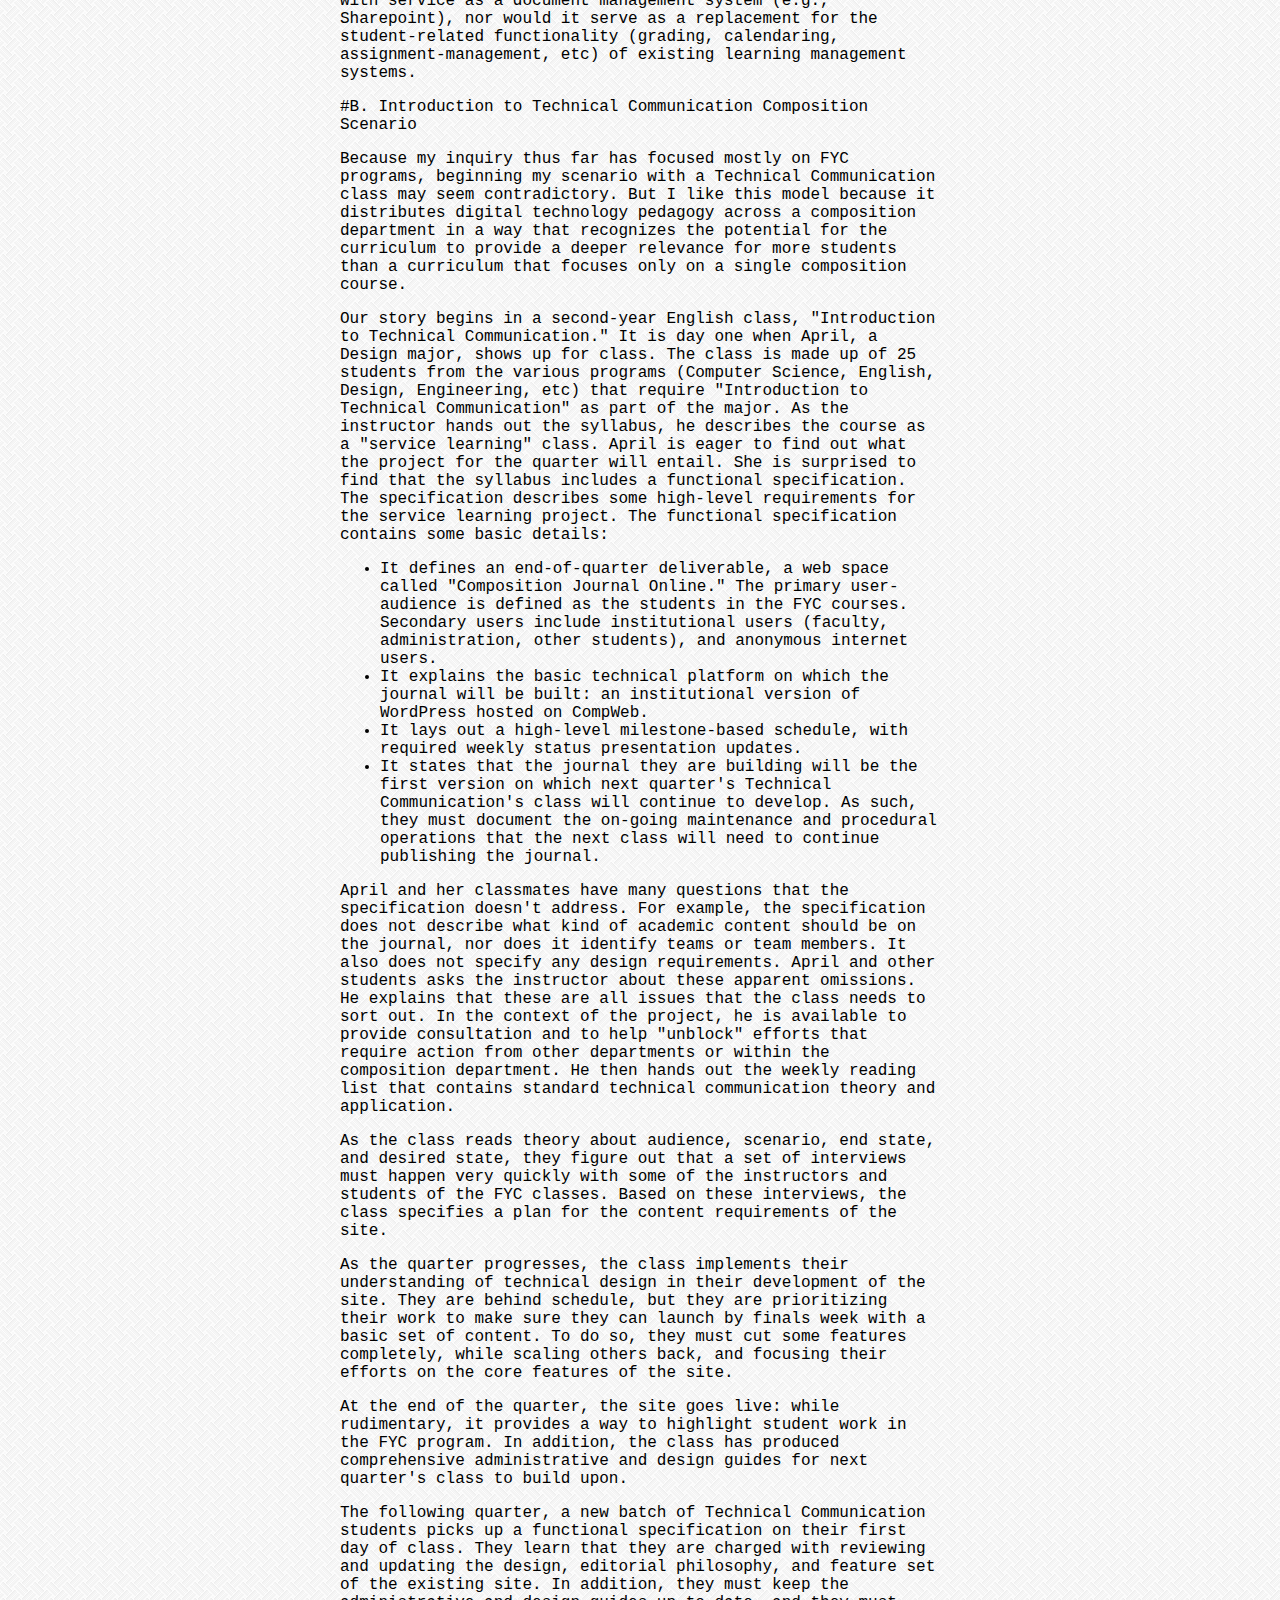
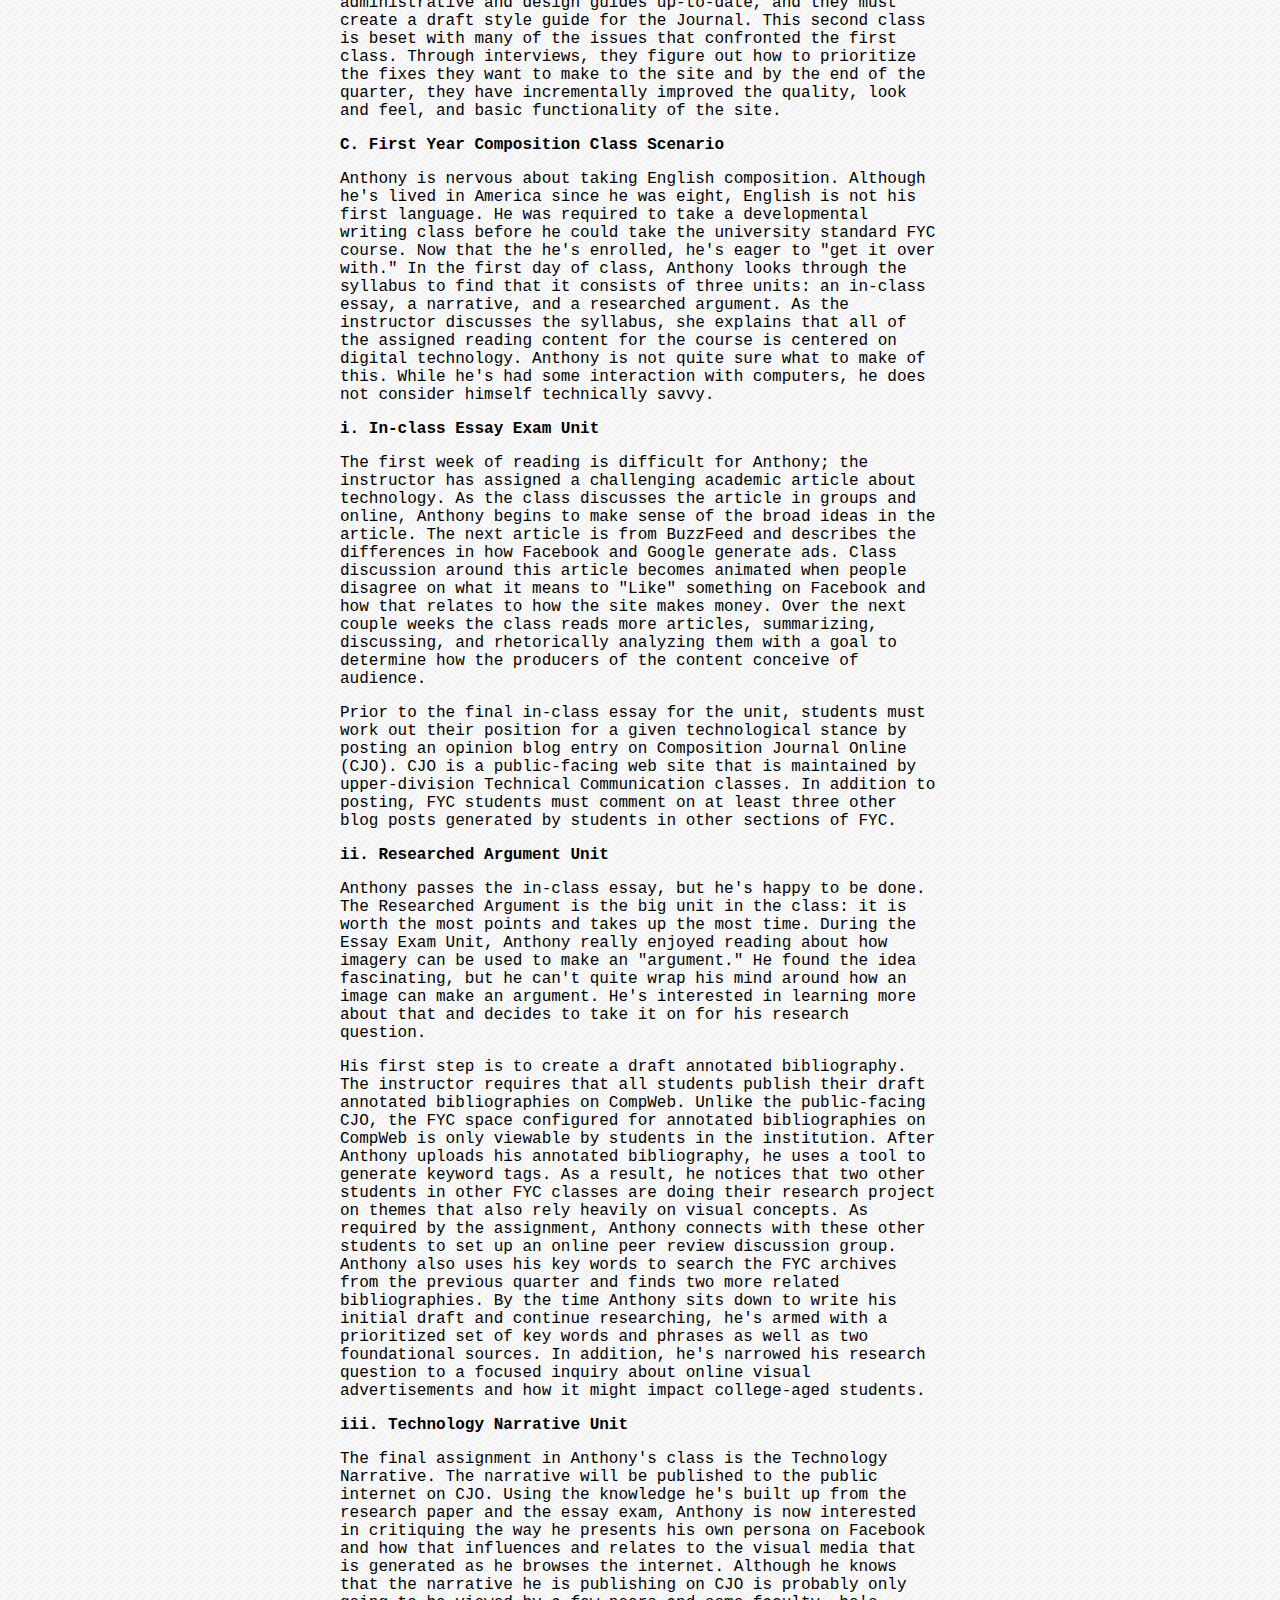
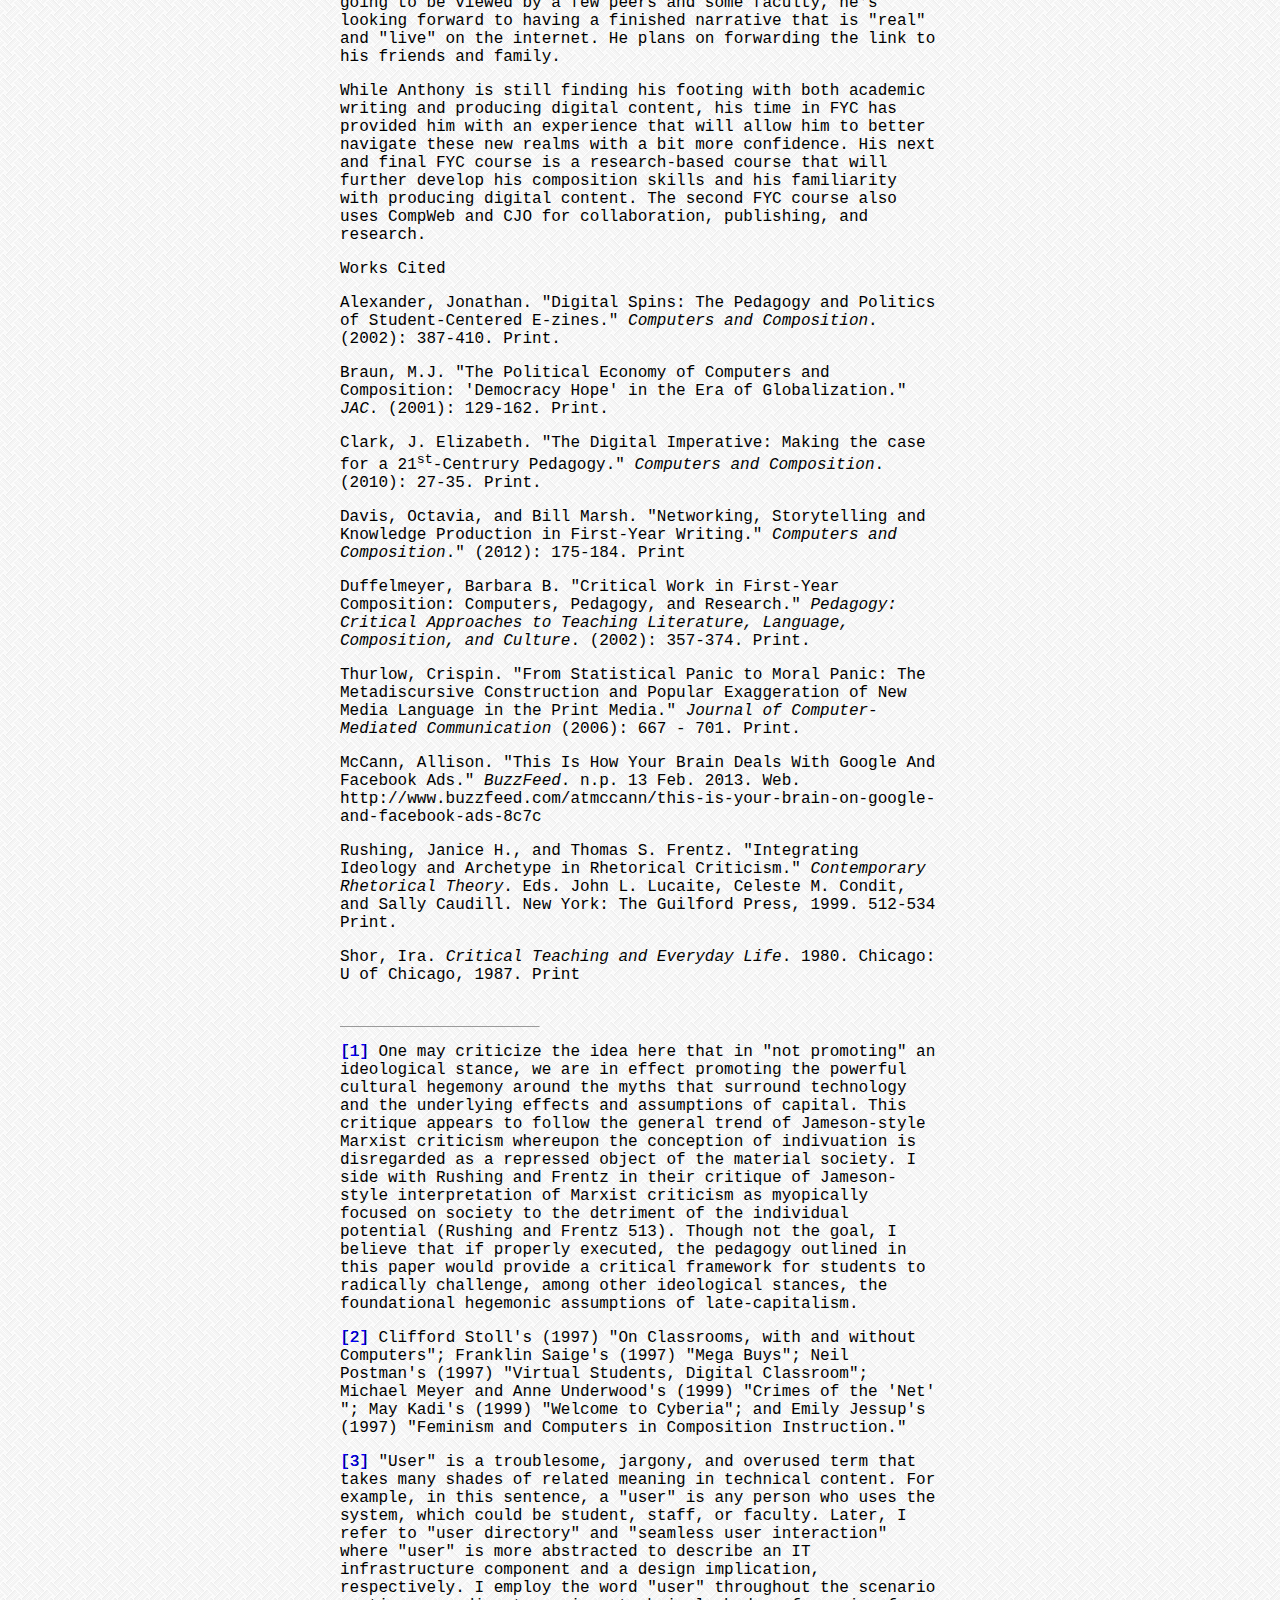
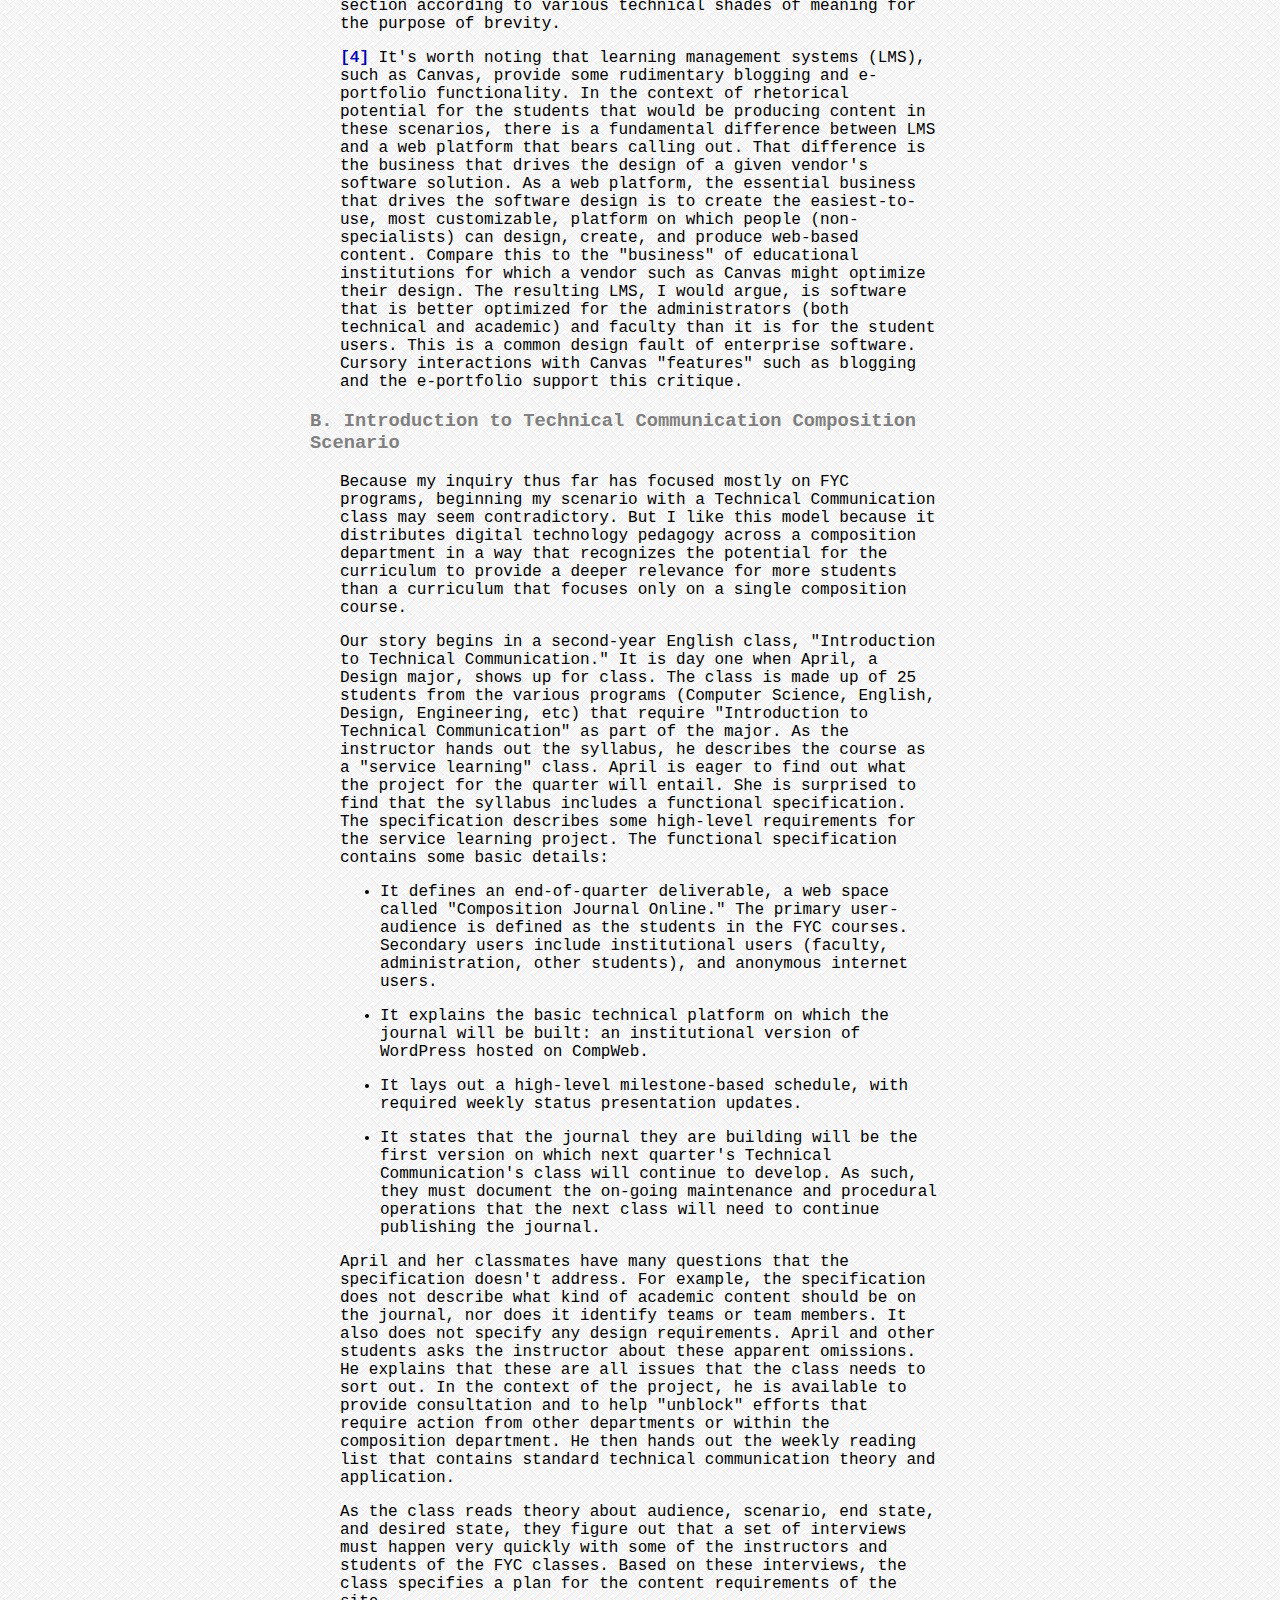
<file: Speare-511-Research-Critical_Digital_Lit.html>
<head>
<meta http-equiv="Content-Type" content="text/html; charset=utf-8" />
<link href="http://fonts.googleapis.com/css?family=Roboto+Condensed:400italic,700italic,400,700" rel="stylesheet" type="text/css">
<link rel="stylesheet" href="css/style.css" type="text/css" media="screen">
<title>ENGL 205 - Intro to Technical Communication</title>
</head>

<body>
<div class="container">

<h1 class="wmd-title" id="incorporating-critical-technical-literacy-into-a-college-composition-program">Incorporating Critical Technical Literacy into a College Composition Program</h1>

<p>
    In my brief experience as a first year composition (FYC) instructor, my best teaching days are those when I've encountered a topic that resonates with
    students such that a transformation of knowledge crosses from their personal experience to the classroom, when students "get it" because they've associated
    their understanding with a new concept and become engaged by the connection. This happens too infrequently. But when this type of moment occurs, students
    are usually engaged in a discussion of issues with which they connect on a personal level. Some examples of these topics include fashion and branding,
    technology and gaming, Facebook, cost and value of college, alcohol and drug use: common concerns of college freshman at a working class university.
</p>

<p>
    These experiences reinforce my intuitive assumption that as learners we are more apt to critically engage with subjects with which we have personal
    interest and experience. Bruce McComsiskey agrees with this approach through his pedagogy of "critical inquiry…[that] help[s] student writers tap
    into the knowledge they already possess about their own cultural experience, thereby demystifying critical writing for students" (qtd. in Duffelmeyer 359).
    In English 511, we've read about social-epistemic theory as an ideological foundation informing much of the contemporary composition instruction. An
    important foundation of this theory is the notion of decentralization of authority in the classroom. I believe that enabling students to pursue their
    interests and curiosities around content and the digital technology that we use to evaluate and critique that content, is an essential component to
    decentralization in a 21<sup>st</sup> century classroom.
</p>

<p>
    Ira Shor and other educator-scholars have shown transformational power that a more traditional social-epistemic approach to the classroom can take. For
    this research paper, I am taking as a given, that a social-epistemic classroom is a model worth emulating. In addition to the pedagogical theory underlying
    a curriculum grounded in digital technology, my research is concerned with answering questions related to how composition instructors can most effectively
    provide a learning environment that enables students to critically engage with their existing registers of discourse (including the academic) using the
    appropriate media and technology. My approach is fundamentally informed by a contemporary rhetorical position where all communication is developed,
    refined, and critiqued according to its position to purpose, audience, composer, and situation.
</p>

<p>
    Most students come to us already steeped in technology and most will enter a workforce that, to varying degrees, relies on functional digital literacy. I
    believe our duties as educators are to prepare students for this workplace. Some scholars, such as Braun and Anson, view this approach as one that
    positions our students as commodities that "can be prepared ideologically for the new flexible workforce" (Braun 155). I find this critique to be
    paternalistic and ideologically rigid. I wonder if such a worldview might run the risk of self-limiting our ability as educators to embrace tools and
    technology from which our students may benefit? Ultimately, I believe that the ability to critically examine digital content in its various outputs is an
    essential requirement for all students leaving the university today, and it is our responsibility to help prepare them for this task.
</p>

<p>
    Therefore, I advocate that we continue to critique how composition departments integrate digital technology into composition practices. I make this
    suggestion carefully and with qualification. Specifically, I am suggesting that we introduce digital technology only to an extent that our underlying
    composition pedagogical goals justify the use of technology to achieve those goals. My suggestion is motivated by a desire to help enable the exercise of
    both student and departmental agency. With regard to fostering a pedagogy that enables students to negotiate their stance with a digital culture: the rest
    of this paper investigates the potential for using digital technology-as toolset, content focus, and environmental component-as an essential element to
    teaching composition, so I'll not comment further on that here. But in suggesting a more integrated digital technological toolset for composition
    departments, I hope to reinforce the origin of agency, in the context of advancing technology solutions based on the needs of composition department
    pedagogy. This approach makes sense for our students, but it is also a strategic approach in the institution. Anson has discussed how composition
    departments can be the recipients of technology imposed by administrative fiat from above. As a result, such technical solutions are often at odds with
    actual educational outcomes (qtd. in Braun 154).
</p>

<p>
    And finally, by grounding departmental technical requirements on a critical, social-epistemic pedagogy, I am challenging the critique that Anson
    articulates in his assertion that brining technology into the composition department is necessarily a symptom of the corporatization of higher education
    (qtd. in Braun 154). Braun also critiques the notion of corporatizing on the grounds that an eager embrace of technology in composition programs
    overly-emphasizes efficiency at the expense of pedagogy. I hope to illustrate an alternative to this relevant observation.
</p>

<p>
    In sum, my goal in this paper is to investigate how both pedagogy and a curriculum concerned with digital technology might be incorporated into a
    composition program. I'll start by reviewing some technology related projects that other composition scholar-instructors have documented. My focus in these
    reviews is concerned with how well the projects engage with students' sense of purpose, or their existing interests and discourses. I will then critique
    the pedagogical rational of a curriculum grounded in critical technology literacy presented by instructor-scholar, Barbara Duffelmeyer. Finally, I will
    offer some example scenarios to illustrate how integrating a technology-based pedagogy might look in a traditional composition curriculum.
</p>

<h2 class="wmd-title" id="literature-review">Literature Review</h2>

<p>
    In this section, I will look at three projects that rely on digital technology. I have two objectives. Firstly, I want illustrate what digital technology
    projects can look like in the context of composition curriculum. By reviewing these three projects, I am not suggesting that these represent the sum of
    digital projects; rather, I present these three because I believe they serve as good examples of how relatively straight-forward digital implementations
    can be used to contribute to some profound results in composition classes. Clearly, the pace of software development will undoubtedly present myriad
    opportunities for present and future composition instructors who are interested in exploring rhetoric in the digital realm.
</p>

<p>
    Secondly, I hope to show that implementing a curriculum based on digital technology is not necessarily a question of just IT infrastructure, nor is it only
    concerned with content. It is both, but ultimately, the curriculum I am reviewing relies on digital content as subject, and as such, two of the three
    examples I review below do not require IT infrastructure investment. Two of the projects could be implemented with free tools and software that are
    available online. That said, I hope to show that composition departments ought to continually research technology opportunities and seek institutional
    support for developing a composition-specific IT infrastructure.
</p>

<p>
    In "Networking, Storytelling and Knowledge Production in First-Year Writing," Octavia Davis and Bill Marsh describe a "private, web-based learning
    environment…modeled after some of the extracurricular activities (e.g., networking, tagging, blogging, commenting and media sharing) that some of
    [their] students [already] do" (177). The technical solution-a modular web publishing platform-that the authors implemented for their students differs from
    institutional courseware (e.g., Blackboard, Angel, Canvass, etc) in a number of ways. The most significant for our purposes here is that the authors'
    system allows inter-sectional, inter-institutional, and inter-term connectivity. Thus, students are able to contribute to, and benefit from, a discourse
    community that spans the time, user base, and place beyond that of a single class instance. The result is a much larger discourse community (though still
    private) that is driven by the interests of the participants. One potential outcome of this broader discourse community is a rhetorical awareness that can
    emerge from the interactions of students who are critically engaged in subjects of personal interest. The authors illustrate this engagement by describing
    how keywords applied to content united the students around common interests:
</p>

<blockquote>
    Recently, for example, numerous students across sections connected through keywords such as "Islam" and "Qur'aan" to share personal experiences, ask
    questions and try out ideas surrounding fear of Islam in America. In addition, other students brought readings and sharings into their peer review work,
    saying as one did on the topic of homophobia, "I've read your blog entries, and I know you feel strongly about this. I think your writing will be better if
    you're more blunt, like you are in your blog." (Davis and Marsh 182)
</blockquote>

<p>
    Such an outcome is not likely to occur in a web space limited by class instance that most courseware imposes. As the authors show, by providing a web space
    that spans across an entire composition department, where many of the students are working on similar writing projects, the potential for critical
    engagement is enhanced.
</p>

<p>
    While such a solution relies on an IT investment, there is ample educational opportunity presented by the fact that the solution is a web-platform. By
    deploying a composition-specific web platform within the overall IT infrastructure of the supporting institution, students could work together, in a
    service-learning model, to design, implement deploy, document, maintain, and archive any number of web-based projects. Later in the document I will outline
    a potential scenario that further describes how such a curriculum, enabled by a department-specific web platform, might be implemented.
</p>

<p>
    E-zines are another digital project that illustrates how composition students can interact with a discourse community in a meaningful way. Jonathan
    Alexander describes how he built a FYC class syllabus to "enhance students' rhetorical sensitivity to considerations of audience" (387). Alexander's
    struggle with what he calls the "staginess" of audience is familiar to me as graduate student teaching composition. Alexander explains how "students wrote
    for me or for other classmates, a context that students found to be fairly artificial" (388). As instructors, we often place the audience as a primary
    motivation for rhetorical decision that gives purpose to writing, yet students often (correctly) lament that the "real" audience for assignments is the
    instructor wielding the power of the final grade. Alexander's solution, like Paul Sladky before him, was to push audience awareness into the material realm
    by publishing student work. Sladky, notes that "[w]riting for publication establishes a genuine purpose for student writers by establishing a genuine
    audience to write for" (qtd. in Alexander 388). Alexander's solution-which culminated in publishing an e-zine-eventually pushed the audience into the
    center of student-led concern, as they hotly debated, both in class and in online discussion groups, the name, readership, and submission guidelines for
    their e-zine. The students' debates suggested "a sharpening of insight about the importance-and difficulty-of considering audience" (399). In addition,
    Alexander found that publishing content to a genuine audience introduced a host of important rhetorical and pedagogical issues into the classroom, where he
    believed that "students began moving from imitation to invention, from parody to discovery" (399). Some issues the class encountered as central to their
    purpose were context and genre, that "[p]arodying style isn't equivalent to participating in a discourse community," and that even "traditional writing
    values [such as] good theses [and] clear organizational structure" were critical to a successful publication (399).
</p>

<p>
    Although e-zines have fallen out of favor as the proliferation of blogs have taken their place, there are important lessons we can use and apply from
    Alexander's experience with e-zines. The impact of rhetorical necessity described here is valuable enough to warrant creative thinking in creating a
    modernized version of the e-zine, or web journal. A solution that does not require IT infrastructure would be to use a free web-publishing solution like
    Word Press to publish a class journal that operates within a broader network of other composition journals in the institution. Requiring students to
    critique and interact with other composition journals might catalyze the type of discourse that engages students in a way that Alexander describes.
    Ideally, an e-zine or journal would be created on a platform that is deployed within the user authentication context of the institution, but administered
    (i.e., delegating user access rights, designing and configuring web spaces, etc) by the composition department. This model would allow both a private and
    public web space. The private (authenticated) space could be used for pre-publishing: a "staging" area where students could view, comment upon, and
    iteratively develop the content before it went live to the public space on the internet.
</p>

<p>
    The e-portfolio is another example of a digital project that has the potential to provide a foundation for transforming existing student digital experience
    into a space of critical awareness. In "The Digital Imperative: Making the Case for a 21<sup>st</sup>-Century Pedagogy," J. Elizabeth Clark describes the
    successes of an e-portfolio that spans "across student's tenure at a college," offering "a platform for considering questions of digital identity and
    audience [where] students explore the public/private nature of writing, ownership of their own writing, and the importance of crafting an argument for a
    particular audience" (29). The e-portfolio, as a public, chronological artifact of a student's college experience, provides a professional space for
    students to "actively seek authorship, gaining confidence and a particular authority over their own experiences" (30). Clark also provides anecdotal
    evidence of how, at the individual class level, an e-porfolio encourages students to create a "connected body of work." The rhetorical situation imposed by
    the e-porfolio drives purpose into each component piece as a part of the whole. As a result, the e-portfolio has potential to teach the rhetorical nature
    of the technology that shapes the digital media experience: visual, aural, hyperlinking, tools, standards, formatting, etc.
</p>

<p>
    From an implementation perspective, the e-portfolio is similar to the e-zine; while online freeware and web solutions are available to students, an
    institutional solution ought to provide a more flexible, robust and controlled (i.e., ad-free, access-controlled, etc) environment for students. In
    addition, given its audience-potential student employers-and the public-facing nature of the e-portfolio, a strong association with the student's
    institution is an important rhetorical consideration.
</p>

<h2 class="wmd-title" id="rhetorical-analysis">Rhetorical Analysis</h2>

<p>
    In "Critical Work in First Year Composition: Computers, Pedagogy, and Research," Barbara B. Duffelmeyer expands upon the scholarship of computers and
    critical literacy by describing a pedagogical approach that centralizes the student content on computers. For the purpose of this analysis, I'll refer to
    this pedagogy, where content is grounded in the critique of digital technology as <em>critical technology literacy</em>. I find Duffelmeyer's elucidation
    of her pedagogy particularly helpful as a means to position the technology-based projects that I've discussed in the literature review. In fact, as a
    result of my analysis of Duffelmeyer's article, I've been reminded of the importance of rationalizing the purpose of digital projects more concretely
    around pedagogy and outcome goals. As this analysis will show, critical technology literacy serves as an ideal pedagogical foundation for the digital
    projects that I've explored thus far.
</p>

<p>
    Duffelmeyer begins her essay by pointing out that while it's true that the scholarship around computer-enhanced pedagogy may be maturing, the
    culture-at-large, i.e., our students, are still mostly engaged in a dichotomous either-or relationship with technology. The characterization of the
    positive influence of technology on our culture, economy, and society is ubiquitous. The opposite conclusion is also shown time and again through the
    analysis of popular media and journalists' characterization of technology; especially as it concerns the younger demographic that fills our composition
    classes (Thurlow). With a goal of helping our students achieve a more balanced and nuanced perspective towards technology, Duffelmeyer relies on Berlin's
    assertion that writing is epistemic, that "[we] are teaching a way of experiencing the world, a way of ordering and making sense of it" (qtd. in
    Duffelmeyer 358).
</p>

<p>
    Duffelmeyer asserts that the goal of critical digital pedagogy should be to encourage students to "reflect on and articulate their relationship to digital
    technology, the forces that influenced the formation of that relationship," and ultimately to articulate their position of agency with regard to digital
    technology. Specifically, the pedagogy should provoke a student to "think relationally," a concept described by Carspecken and Apple as "the ability to
    make connections between the microconditions of one's experiences and the cultural macroconditions that affect them" (qtd. in Duffelmeyer 360). It's worth
    noting in this context that the critical technology pedagogy, as described by Duffelmeyer, is not intended "to promote an ideological stance (e.g.,
pro-Marxism, anticapitalism, neo-Ludditism) <a href="#_ftn1" name="_ftnref1" title="">[1]</a>" (360).
</p>

<p>
    A fundamental goal of any critical pedagogy is to explore hegemonic thinking. In the context of technology, according to Duffelmeyer, we start this
    exploration by discussing the fundamental assumptions our culture believes about technologies. Christina Hass calls these "cultural myths;" they include
    the idea that technology is a "transparent" or "neutral" toolset; that technology, its effects, and its continual trajectory of "improvement" is out of our
    control, and certainly not our job or problem; "[i]f there are negative effects, someone else is responsible" (qtd. in Duffelmeyer 359).
</p>

<p>
    One important perspective that Duffelmeyer does not confront is the experience of the technologically marginalized student. Ultimately, there appears to be
    an underlying assumption in Duffelmeyer's pedagogy that students enrolled in her courses have some basic experience and interaction with computers. Given
    Duffelmeyer's student demographic at Ohio State University, her lack of perspective here is not likely an oversight. But for educators at community
    colleges and universities with working class demographics, the technologically marginalized student may be more represented and therefore demands
    consideration in the context of this pedagogy.
</p>

<p>
    When it comes to exploring the hegemonic thinking around technology, could such a pedagogy further marginalize students who do not have (or have very
    little) direct experience with computers? While this is an area that warrants further research, the nature of hegemonic values are by definition imposed
    upon all members of the society, whether marginalized or not. An ideal approach to this curriculum would recognize, respect, and draw out the marginalized
    perspective as fundamental to a critical inquiry of hegemonic values.
</p>

<p>
    An important element to critical inquiry in the context of composition pedagogy is qualitative analysis through research. Duffelmeyer encourages her
    students to attempt to qualify the hegemonic stance towards technology. To this end, she poses research questions that pivot on the notion of the
    technological cultural myths:
</p>

<blockquote>
    What is the source of these cultural myths? What does it mean that our culture finds them comfortable and accepts them without thinking? How do these myths
    and our acceptance of them affect our lives (Duffelmeyer 360)?
</blockquote>

<p>
    As a result of this work, she claims that "by revealing and examining commonsense assumptions, such as the cultural narratives about technology...students
    are co-inquirers and stand to gain considerably increased agency from the results of their inquiry" (Duffelmeyer 360).
</p>

<p>
    The approach that Duffelmeyer takes in this inquiry mainly positions students as consumers of digital technology. If students gain "considerable" agency
    from the inquiry with a student-as-technology-consumer approach, how might agency be further enhanced by a pedagogy that encourages student-as-producer? As
    Alexandar suggests in his e-zine project, producing digital, public-facing content serves as a "forum for students' burgeoning awareness of how to move in
    and among … various audiences, contexts, and sites of potential political and cultural action" (407).
</p>

<p>
    Given this potential, assume the research inquiry Duffelmeyer proposes was framed in the broader context of a digital project, such as a web journal where
    students would have to define the publishing parameters. At some point, either implicitly or explicitly, students would have to agree on an underlying
    philosophy on which to implement a publishing process. Do they publish everything? What is the bar? To what extent should grammar matter? What kind of
    subject is off-limits, if any? I suggest that in the context of student-producer, Duffelmeyer's research inquiry of cultural myths might bring the
    complexities of the hegemonic influence into a distinctly material realm.
</p>

<p>
    A central theme that Duffelmeyer advocates through her pedagogy is the "social constructedness of perceptions and knowledge" (361). She outlines a process,
    through the curriculum of the technology narrative, that encourages students to recognize their previous and existing stances with technology so that they
    may frame an examination of "previously unimagined or rejected positions" (361). Ultimately, the goal is for students to formulate a "negotiated stance"
    towards technology. This process, as ideally realized through Duffelmeyer's technology narrative curriculum epitomizes the social-epistemic tradition. She
    makes a point of including the computer as part of the content, "available for critique, and part of the environment of the classroom," thereby extending
    the range of technology beyond that of a tool to one, partly, of subject, which enables students to fully contextualize their "negotiated stance" (361).
</p>

<p>
    The final and critically important component of Duffelmeyer's pedagogy is her introduction of multiple viewpoints around technology. In her curriculum,
    students read essays that "significantly complicate the comfortable hegemonic stance on the social implications of digital technology by presenting views
    that are neither oppositional nor hegemonic" (365). Students then summarize and analysis these texts. It's difficult to imagine an effective implementation
of a critical technological literacy that did not include a core set of challenging reading. While essays from Duffelmeyer's list of readings   <a href="#_ftn2" name="_ftnref2" title="">[2]</a> are engaging and ought
    to be considered, I believe it's important to keep the list temporally fresh to ensure relevancy for our students. In addition, I would ground the list
    with one or two essays to serve as a foundation of accessible academic theory, but otherwise tilt the weight of the list more towards popular critical
    commentary. Though the approach I am suggesting here certainly requires more research, my limited experience with FYC students has shown an eager
    engagement with popular criticism, especially if it follows a more rigorous academic set of theoretical content.
</p>

<p>
    Through this brief analysis of Duffelmeyer's pedagogy, I hope to have provided a useful perspective from which to further evaluate the digital projects
    which I introduced in this essay. What I hope to have illustrated is the broader pedagogical goals and outcomes that a curriculum grounded and concerned
    with digital technology might offer. While I do not yet have a comprehensive curriculum defined, this inquiry has provided what I consider a pedagogical
    foundation, with illustrations of possible implementation, to warrant further development into a composition curriculum. As such, I will conclude this
    inquiry, not with a curriculum, nor a set of assertive conclusions, but instead, with a sketch of a potential scenario that draws on the pedagogy and
    curriculum presented in the preceding inquiry.
</p>

<h2 class="wmd-title" id="scenarios:-how-a-critical-technical-literacy-might-be-implemented">Scenarios: How a Critical Technical Literacy Might Be Implemented</h2>

<p>
    This final section describes user scenarios for the purpose of illustrating some of the pedagogy and projects discussed in the preceding inquiry.
    Specifically, the scenarios focus on how a curriculum based on such pedagogy might be phased into a composition department where a more traditional
    curriculum is well-established. This section is divided into three subsections; first, I start with a brief technical overview, the goal of which is to
    provide a description of the basic technical infrastructure that is required to realize the scenarios presented in the following subsections. The two
    remaining subsections focus on describing the composition student experiences in a program where critical technical literacy is just beginning to be
    implemented.
</p><h3 class="wmd-title" id="a.-scenario-technology-overview:-compweb">A. Scenario Technology Overview: CompWeb</h3>

<p>
    The scenarios I present here rely on the creation of a composition department web platform, hereafter referred to as CompWeb. Such a platform would allow
    the creation of web sites, blogs, e-portfolios, and other common web outputs. Technically, CompWeb would be a server or set of servers that run a web
    publishing platform, such as WordPress, Drupal, Joomla, etc. Modern web publishing platforms are relatively low cost, well-understood, and capable of
    module-based, incremental deployment of features. Conceptually, deploying modular-based features onto a web platform is similar installing an "app" on a
    mobile device. As such, the modular nature of web platforms is an important characteristic in that it allows flexibility of customization over time. Such
    flexibility is an essential feature for a composition platform.
</p>

<p>
CompWeb would differ fundamentally from courseware, or learning management systems (e.g., Blackboard, Canvas) in that CompWeb users <a href="#_ftn3" name="_ftnref3" title="">[3]</a> would not be bound to
    the service in the context of a single class instance. Rather, CompWeb would use the existing institution's user directory and authentication mechanisms to
    authorize and delegate access to institutional users, independent of the classes they are enrolled in. CompWeb would allow publishing content to the public
internet and it would allow publishing to private spaces within the institutional intranet  <a href="#_ftn4" name="_ftnref4" title="">[4]</a>.
</p>

<p>
    Though CompWeb would be designed and administrated by direction of the composition department, integration and operational cooperation with the existing
    institutional IT infrastructure would be required for seamless user interaction. As a result, the responsibility for deploying, operating, and maintaining
    the service ought to reside with the experts in the institutional IT organization. Lastly, CompWeb, as described in these scenarios would not be tasked
    with service as a document management system (e.g., Sharepoint), nor would it serve as a replacement for the student-related functionality (grading,
    calendaring, assignment-management, etc) of existing learning management systems.
</p>

<p>



#B. Introduction to Technical Communication Composition Scenario
</p>

<p>
    Because my inquiry thus far has focused mostly on FYC programs, beginning my scenario with a Technical Communication class may seem contradictory. But I
    like this model because it distributes digital technology pedagogy across a composition department in a way that recognizes the potential for the
    curriculum to provide a deeper relevance for more students than a curriculum that focuses only on a single composition course.
</p>

<p>
    Our story begins in a second-year English class, "Introduction to Technical Communication." It is day one when April, a Design major, shows up for class.
    The class is made up of 25 students from the various programs (Computer Science, English, Design, Engineering, etc) that require "Introduction to Technical
    Communication" as part of the major. As the instructor hands out the syllabus, he describes the course as a "service learning" class. April is eager to
    find out what the project for the quarter will entail. She is surprised to find that the syllabus includes a functional specification. The specification
    describes some high-level requirements for the service learning project. The functional specification contains some basic details:
</p>

<ul>
<li> It defines an end-of-quarter deliverable, a web space called "Composition Journal Online." The primary user-audience is defined as the students in
    the FYC courses. Secondary users include institutional users (faculty, administration, other students), and anonymous internet users.
<li>It explains the basic technical platform on which the journal will be built: an institutional version of WordPress hosted on CompWeb.
<li> It lays out a high-level milestone-based schedule, with required weekly status presentation updates.
<li>It states that the journal they are building will be the first version on which next quarter's Technical Communication's class will continue to
    develop. As such, they must document the on-going maintenance and procedural operations that the next class will need to continue publishing the journal.
</ul>

<p>
    April and her classmates have many questions that the specification doesn't address. For example, the specification does not describe what kind of academic
    content should be on the journal, nor does it identify teams or team members. It also does not specify any design requirements. April and other students
    asks the instructor about these apparent omissions. He explains that these are all issues that the class needs to sort out. In the context of the project,
    he is available to provide consultation and to help "unblock" efforts that require action from other departments or within the composition department. He
    then hands out the weekly reading list that contains standard technical communication theory and application.
</p>

<p>
    As the class reads theory about audience, scenario, end state, and desired state, they figure out that a set of interviews must happen very quickly with
    some of the instructors and students of the FYC classes. Based on these interviews, the class specifies a plan for the content requirements of the site.
</p>

<p>
    As the quarter progresses, the class implements their understanding of technical design in their development of the site. They are behind schedule, but
    they are prioritizing their work to make sure they can launch by finals week with a basic set of content. To do so, they must cut some features completely,
    while scaling others back, and focusing their efforts on the core features of the site.
</p>

<p>
    At the end of the quarter, the site goes live: while rudimentary, it provides a way to highlight student work in the FYC program. In addition, the class
    has produced comprehensive administrative and design guides for next quarter's class to build upon.
</p>

<p>
    The following quarter, a new batch of Technical Communication students picks up a functional specification on their first day of class. They learn that
    they are charged with reviewing and updating the design, editorial philosophy, and feature set of the existing site. In addition, they must keep the
    administrative and design guides up-to-date, and they must create a draft style guide for the Journal. This second class is beset with many of the issues
    that confronted the first class. Through interviews, they figure out how to prioritize the fixes they want to make to the site and by the end of the
    quarter, they have incrementally improved the quality, look and feel, and basic functionality of the site.
</p>

<p>
    <strong>C. </strong>
    <strong>First Year Composition Class Scenario</strong>
</p>

<p>
    Anthony is nervous about taking English composition. Although he's lived in America since he was eight, English is not his first language. He was required
    to take a developmental writing class before he could take the university standard FYC course. Now that the he's enrolled, he's eager to "get it over
    with." In the first day of class, Anthony looks through the syllabus to find that it consists of three units: an in-class essay, a narrative, and a
    researched argument. As the instructor discusses the syllabus, she explains that all of the assigned reading content for the course is centered on digital
    technology. Anthony is not quite sure what to make of this. While he's had some interaction with computers, he does not consider himself technically savvy.
</p>

<p>
    <strong>i. </strong>
    <strong>In-class Essay Exam Unit</strong>
</p>

<p>
    The first week of reading is difficult for Anthony; the instructor has assigned a challenging academic article about technology. As the class discusses the
    article in groups and online, Anthony begins to make sense of the broad ideas in the article. The next article is from BuzzFeed and describes the
    differences in how Facebook and Google generate ads. Class discussion around this article becomes animated when people disagree on what it means to "Like"
    something on Facebook and how that relates to how the site makes money. Over the next couple weeks the class reads more articles, summarizing, discussing,
    and rhetorically analyzing them with a goal to determine how the producers of the content conceive of audience.
</p>

<p>
    Prior to the final in-class essay for the unit, students must work out their position for a given technological stance by posting an opinion blog entry on
    Composition Journal Online (CJO). CJO is a public-facing web site that is maintained by upper-division Technical Communication classes. In addition to
    posting, FYC students must comment on at least three other blog posts generated by students in other sections of FYC.
</p>

<p>
    <strong>ii. </strong>
    <strong>Researched Argument Unit</strong>
</p>

<p>
    Anthony passes the in-class essay, but he's happy to be done. The Researched Argument is the big unit in the class: it is worth the most points and takes
    up the most time. During the Essay Exam Unit, Anthony really enjoyed reading about how imagery can be used to make an "argument." He found the idea
    fascinating, but he can't quite wrap his mind around how an image can make an argument. He's interested in learning more about that and decides to take it
    on for his research question.
</p>

<p>
    His first step is to create a draft annotated bibliography. The instructor requires that all students publish their draft annotated bibliographies on
    CompWeb. Unlike the public-facing CJO, the FYC space configured for annotated bibliographies on CompWeb is only viewable by students in the institution.
    After Anthony uploads his annotated bibliography, he uses a tool to generate keyword tags. As a result, he notices that two other students in other FYC
    classes are doing their research project on themes that also rely heavily on visual concepts. As required by the assignment, Anthony connects with these
    other students to set up an online peer review discussion group. Anthony also uses his key words to search the FYC archives from the previous quarter and
    finds two more related bibliographies. By the time Anthony sits down to write his initial draft and continue researching, he's armed with a prioritized set
    of key words and phrases as well as two foundational sources. In addition, he's narrowed his research question to a focused inquiry about online visual
    advertisements and how it might impact college-aged students.
</p>

<p>
    <strong>iii. </strong>
    <strong>Technology Narrative Unit</strong>
</p>

<p>
    The final assignment in Anthony's class is the Technology Narrative. The narrative will be published to the public internet on CJO. Using the knowledge
    he's built up from the research paper and the essay exam, Anthony is now interested in critiquing the way he presents his own persona on Facebook and how
    that influences and relates to the visual media that is generated as he browses the internet. Although he knows that the narrative he is publishing on CJO
    is probably only going to be viewed by a few peers and some faculty, he's looking forward to having a finished narrative that is "real" and "live" on the
    internet. He plans on forwarding the link to his friends and family.
</p>

<p>
    While Anthony is still finding his footing with both academic writing and producing digital content, his time in FYC has provided him with an experience
    that will allow him to better navigate these new realms with a bit more confidence. His next and final FYC course is a research-based course that will
    further develop his composition skills and his familiarity with producing digital content. The second FYC course also uses CompWeb and CJO for
    collaboration, publishing, and research.
</p>

<p>
    Works Cited
</p>

<p>
    Alexander, Jonathan. "Digital Spins: The Pedagogy and Politics of Student-Centered E-zines." <em>Computers and Composition</em>. (2002): 387-410. Print.
</p>

<p>
    Braun, M.J. "The Political Economy of Computers and Composition: 'Democracy Hope' in the Era of Globalization." <em>JAC</em>. (2001): 129-162. Print.
</p>

<p>
    Clark, J. Elizabeth. "The Digital Imperative: Making the case for a 21<sup>st</sup>-Centrury Pedagogy." <em>Computers and Composition</em>. (2010): 27-35.
    Print.
</p>

<p>
    Davis, Octavia, and Bill Marsh. "Networking, Storytelling and Knowledge Production in First-Year Writing." <em>Computers and Composition</em>." (2012):
    175-184. Print
</p>

<p>
Duffelmeyer, Barbara B. "Critical Work in First-Year Composition: Computers, Pedagogy, and Research."   <em>Pedagogy: Critical Approaches to Teaching Literature, Language, Composition, and Culture</em>. (2002): 357-374. Print.
</p>

<p>
    Thurlow, Crispin. "From Statistical Panic to Moral Panic: The Metadiscursive Construction and Popular Exaggeration of New Media Language in the Print
    Media." <em>Journal of Computer-Mediated Communication</em> (2006): 667 - 701. Print.
</p>

<p>
    McCann, Allison. "This Is How Your Brain Deals With Google And Facebook Ads." <em>BuzzFeed</em>. n.p. 13 Feb. 2013. Web.
    http://www.buzzfeed.com/atmccann/this-is-your-brain-on-google-and-facebook-ads-8c7c
</p>

<p>
    Rushing, Janice H., and Thomas S. Frentz. "Integrating Ideology and Archetype in Rhetorical Criticism." <em>Contemporary Rhetorical Theory</em>. Eds. John
    L. Lucaite, Celeste M. Condit, and Sally Caudill. New York: The Guilford Press, 1999. 512-534 Print.
</p>

<p>
    Shor, Ira. <em>Critical Teaching and Everyday Life</em>. 1980. Chicago: U of Chicago, 1987. Print
</p>

<div>
    <br clear="all">
    <hr align="left" size="1" width="33%">
    <div id="ftn1">
        <p>
            <a href="#_ftnref1" name="_ftn1" title="">[1]</a>
            One may criticize the idea here that in "not promoting" an ideological stance, we are in effect promoting the powerful cultural hegemony around the
            myths that surround technology and the underlying effects and assumptions of capital. This critique appears to follow the general trend of
            Jameson-style Marxist criticism whereupon the conception of indivuation is disregarded as a repressed object of the material society. I side with
            Rushing and Frentz in their critique of Jameson-style interpretation of Marxist criticism as myopically focused on society to the detriment of the
            individual potential (Rushing and Frentz 513). Though not the goal, I believe that if properly executed, the pedagogy outlined in this paper would
            provide a critical framework for students to radically challenge, among other ideological stances, the foundational hegemonic assumptions of
            late-capitalism.
        </p>
    </div>
    <div id="ftn2">
        <p>
            <a href="#_ftnref2" name="_ftn2" title="">[2]</a>
            Clifford Stoll's (1997) "On Classrooms, with and without Computers"; Franklin Saige's (1997) "Mega Buys"; Neil Postman's (1997) "Virtual Students,
            Digital Classroom"; Michael Meyer and Anne Underwood's (1999) "Crimes of the 'Net' "; May Kadi's (1999) "Welcome to Cyberia"; and Emily Jessup's
            (1997) "Feminism and Computers in Composition Instruction."
        </p>
    </div>
    <div id="ftn3">
        <p>
            <a href="#_ftnref3" name="_ftn3" title="">[3]</a>
            "User" is a troublesome, jargony, and overused term that takes many shades of related meaning in technical content. For example, in this sentence,
            a "user" is any person who uses the system, which could be student, staff, or faculty. Later, I refer to "user directory" and "seamless user
            interaction" where "user" is more abstracted to describe an IT infrastructure component and a design implication, respectively. I employ the word
            "user" throughout the scenario section according to various technical shades of meaning for the purpose of brevity.
        </p>
    </div>
    <div id="ftn4">
        <p>
            <a href="#_ftnref4" name="_ftn4" title="">[4]</a>
            It's worth noting that learning management systems (LMS), such as Canvas, provide some rudimentary blogging and e-portfolio functionality. In the
            context of rhetorical potential for the students that would be producing content in these scenarios, there is a fundamental difference between LMS
            and a web platform that bears calling out. That difference is the business that drives the design of a given vendor's software solution. As a web
            platform, the essential business that drives the software design is to create the easiest-to-use, most customizable, platform on which people
            (non-specialists) can design, create, and produce web-based content. Compare this to the "business" of educational institutions for which a vendor
            such as Canvas might optimize their design. The resulting LMS, I would argue, is software that is better optimized for the administrators (both
            technical and academic) and faculty than it is for the student users. This is a common design fault of enterprise software. Cursory interactions
            with Canvas "features" such as blogging and the e-portfolio support this critique.
        </p>
    </div>
</div><h3 class="wmd-title" id="b.-introduction-to-technical-communication-composition-scenario">B. Introduction to Technical Communication Composition Scenario</h3>

<p>
    Because my inquiry thus far has focused mostly on FYC programs, beginning my scenario with a Technical Communication class may seem contradictory. But I
    like this model because it distributes digital technology pedagogy across a composition department in a way that recognizes the potential for the
    curriculum to provide a deeper relevance for more students than a curriculum that focuses only on a single composition course.
</p>

<p>
    Our story begins in a second-year English class, "Introduction to Technical Communication." It is day one when April, a Design major, shows up for class.
    The class is made up of 25 students from the various programs (Computer Science, English, Design, Engineering, etc) that require "Introduction to Technical
    Communication" as part of the major. As the instructor hands out the syllabus, he describes the course as a "service learning" class. April is eager to
    find out what the project for the quarter will entail. She is surprised to find that the syllabus includes a functional specification. The specification
    describes some high-level requirements for the service learning project. The functional specification contains some basic details:
</p>

<ul>
<li><p>It defines an end-of-quarter deliverable, a web space called "Composition Journal Online." The primary user-audience is defined as the students in
the FYC courses. Secondary users include institutional users (faculty, administration, other students), and anonymous internet users.</p></li>
<li><p>It explains the basic technical platform on which the journal will be built: an institutional version of WordPress hosted on CompWeb.</p></li>
<li><p>It lays out a high-level milestone-based schedule, with required weekly status presentation updates.</p></li>
<li><p>It states that the journal they are building will be the first version on which next quarter's Technical Communication's class will continue to
develop. As such, they must document the on-going maintenance and procedural operations that the next class will need to continue publishing the journal.
</p><p></p></li>
</ul>

<p>
    April and her classmates have many questions that the specification doesn't address. For example, the specification does not describe what kind of academic
    content should be on the journal, nor does it identify teams or team members. It also does not specify any design requirements. April and other students
    asks the instructor about these apparent omissions. He explains that these are all issues that the class needs to sort out. In the context of the project,
    he is available to provide consultation and to help "unblock" efforts that require action from other departments or within the composition department. He
    then hands out the weekly reading list that contains standard technical communication theory and application.
</p>

<p>
    As the class reads theory about audience, scenario, end state, and desired state, they figure out that a set of interviews must happen very quickly with
    some of the instructors and students of the FYC classes. Based on these interviews, the class specifies a plan for the content requirements of the site.
</p>

<p>
    As the quarter progresses, the class implements their understanding of technical design in their development of the site. They are behind schedule, but
    they are prioritizing their work to make sure they can launch by finals week with a basic set of content. To do so, they must cut some features completely,
    while scaling others back, and focusing their efforts on the core features of the site.
</p>

<p>
    At the end of the quarter, the site goes live: while rudimentary, it provides a way to highlight student work in the FYC program. In addition, the class
    has produced comprehensive administrative and design guides for next quarter's class to build upon.
</p>

<p>
    The following quarter, a new batch of Technical Communication students picks up a functional specification on their first day of class. They learn that
    they are charged with reviewing and updating the design, editorial philosophy, and feature set of the existing site. In addition, they must keep the
    administrative and design guides up-to-date, and they must create a draft style guide for the Journal. This second class is beset with many of the issues
    that confronted the first class. Through interviews, they figure out how to prioritize the fixes they want to make to the site and by the end of the
    quarter, they have incrementally improved the quality, look and feel, and basic functionality of the site.
</p>

<h3 class="wmd-title" id="c.-first-year-composition-class-scenario">C. First Year Composition Class Scenario</h3>

<p>
    Anthony is nervous about taking English composition. Although he's lived in America since he was eight, English is not his first language. He was required
    to take a developmental writing class before he could take the university standard FYC course. Now that the he's enrolled, he's eager to "get it over
    with." In the first day of class, Anthony looks through the syllabus to find that it consists of three units: an in-class essay, a narrative, and a
    researched argument. As the instructor discusses the syllabus, she explains that all of the assigned reading content for the course is centered on digital
    technology. Anthony is not quite sure what to make of this. While he's had some interaction with computers, he does not consider himself technically savvy.
</p>

<h4 class="wmd-title" id="i.-in-class-essay-exam-unit">i. In-class Essay Exam Unit</h4>

<p>
    The first week of reading is difficult for Anthony; the instructor has assigned a challenging academic article about technology. As the class discusses the
    article in groups and online, Anthony begins to make sense of the broad ideas in the article. The next article is from BuzzFeed and describes the
    differences in how Facebook and Google generate ads. Class discussion around this article becomes animated when people disagree on what it means to "Like"
    something on Facebook and how that relates to how the site makes money. Over the next couple weeks the class reads more articles, summarizing, discussing,
    and rhetorically analyzing them with a goal to determine how the producers of the content conceive of audience.
</p>

<p>
    Prior to the final in-class essay for the unit, students must work out their position for a given technological stance by posting an opinion blog entry on
    Composition Journal Online (CJO). CJO is a public-facing web site that is maintained by upper-division Technical Communication classes. In addition to
    posting, FYC students must comment on at least three other blog posts generated by students in other sections of FYC.
</p>

<h4 class="wmd-title" id="ii.-researched-argument-unit">ii. Researched Argument Unit</h4>

<p>
    Anthony passes the in-class essay, but he's happy to be done. The Researched Argument is the big unit in the class: it is worth the most points and takes
    up the most time. During the Essay Exam Unit, Anthony really enjoyed reading about how imagery can be used to make an "argument." He found the idea
    fascinating, but he can't quite wrap his mind around how an image can make an argument. He's interested in learning more about that and decides to take it
    on for his research question.
</p>

<p>
    His first step is to create a draft annotated bibliography. The instructor requires that all students publish their draft annotated bibliographies on
    CompWeb. Unlike the public-facing CJO, the FYC space configured for annotated bibliographies on CompWeb is only viewable by students in the institution.
    After Anthony uploads his annotated bibliography, he uses a tool to generate keyword tags. As a result, he notices that two other students in other FYC
    classes are doing their research project on themes that also rely heavily on visual concepts. As required by the assignment, Anthony connects with these
    other students to set up an online peer review discussion group. Anthony also uses his key words to search the FYC archives from the previous quarter and
    finds two more related bibliographies. By the time Anthony sits down to write his initial draft and continue researching, he's armed with a prioritized set
    of key words and phrases as well as two foundational sources. In addition, he's narrowed his research question to a focused inquiry about online visual
    advertisements and how it might impact college-aged students.
</p>

<h4 class="wmd-title" id="iii.-technology-narrative-unit">iii. Technology Narrative Unit</h4>

<p>
    The final assignment in Anthony's class is the Technology Narrative. The narrative will be published to the public internet on CJO. Using the knowledge
    he's built up from the research paper and the essay exam, Anthony is now interested in critiquing the way he presents his own persona on Facebook and how
    that influences and relates to the visual media that is generated as he browses the internet. Although he knows that the narrative he is publishing on CJO
    is probably only going to be viewed by a few peers and some faculty, he's looking forward to having a finished narrative that is "real" and "live" on the
    internet. He plans on forwarding the link to his friends and family.
</p>

<p>
    While Anthony is still finding his footing with both academic writing and producing digital content, his time in FYC has provided him with an experience
    that will allow him to better navigate these new realms with a bit more confidence. His next and final FYC course is a research-based course that will
    further develop his composition skills and his familiarity with producing digital content. The second FYC course also uses CompWeb and CJO for
    collaboration, publishing, and research.
</p>

<p><strong>Works Cited</strong></p>

<p>
    Alexander, Jonathan. "Digital Spins: The Pedagogy and Politics of Student-Centered E-zines." <em>Computers and Composition</em>. (2002): 387-410. Print.
</p>

<p>
    Braun, M.J. "The Political Economy of Computers and Composition: 'Democracy Hope' in the Era of Globalization." <em>JAC</em>. (2001): 129-162. Print.
</p>

<p>
    Clark, J. Elizabeth. "The Digital Imperative: Making the case for a 21<sup>st</sup>-Centrury Pedagogy." <em>Computers and Composition</em>. (2010): 27-35.
    Print.
</p>

<p>
    Davis, Octavia, and Bill Marsh. "Networking, Storytelling and Knowledge Production in First-Year Writing." <em>Computers and Composition</em>." (2012):
    175-184. Print
</p>

<p>
Duffelmeyer, Barbara B. "Critical Work in First-Year Composition: Computers, Pedagogy, and Research."   <em>Pedagogy: Critical Approaches to Teaching Literature, Language, Composition, and Culture</em>. (2002): 357-374. Print.
</p>

<p>
    Thurlow, Crispin. "From Statistical Panic to Moral Panic: The Metadiscursive Construction and Popular Exaggeration of New Media Language in the Print
    Media." <em>Journal of Computer-Mediated Communication</em> (2006): 667 - 701. Print.
</p>

<p>
    McCann, Allison. "This Is How Your Brain Deals With Google And Facebook Ads." <em>BuzzFeed</em>. n.p. 13 Feb. 2013. Web.
    http://www.buzzfeed.com/atmccann/this-is-your-brain-on-google-and-facebook-ads-8c7c
</p>

<p>
    Rushing, Janice H., and Thomas S. Frentz. "Integrating Ideology and Archetype in Rhetorical Criticism." <em>Contemporary Rhetorical Theory</em>. Eds. John
    L. Lucaite, Celeste M. Condit, and Sally Caudill. New York: The Guilford Press, 1999. 512-534 Print.
</p>

<p>
    Shor, Ira. <em>Critical Teaching and Everyday Life</em>. 1980. Chicago: U of Chicago, 1987. Print
</p>

<div>
    <br clear="all">
    <hr align="left" size="1" width="33%">
    <div id="ftn1">
        <p>
            <a href="#_ftnref1" name="_ftn1" title="">[1]</a>
            One may criticize the idea here that in "not promoting" an ideological stance, we are in effect promoting the powerful cultural hegemony around the
            myths that surround technology and the underlying effects and assumptions of capital. This critique appears to follow the general trend of
            Jameson-style Marxist criticism whereupon the conception of indivuation is disregarded as a repressed object of the material society. I side with
            Rushing and Frentz in their critique of Jameson-style interpretation of Marxist criticism as myopically focused on society to the detriment of the
            individual potential (Rushing and Frentz 513). Though not the goal, I believe that if properly executed, the pedagogy outlined in this paper would
            provide a critical framework for students to radically challenge, among other ideological stances, the foundational hegemonic assumptions of
            late-capitalism.
        </p>
    </div>
    <div id="ftn2">
        <p>
            <a href="#_ftnref2" name="_ftn2" title="">[2]</a>
            Clifford Stoll's (1997) "On Classrooms, with and without Computers"; Franklin Saige's (1997) "Mega Buys"; Neil Postman's (1997) "Virtual Students,
            Digital Classroom"; Michael Meyer and Anne Underwood's (1999) "Crimes of the 'Net' "; May Kadi's (1999) "Welcome to Cyberia"; and Emily Jessup's
            (1997) "Feminism and Computers in Composition Instruction."
        </p>
    </div>
    <div id="ftn3">
        <p>
            <a href="#_ftnref3" name="_ftn3" title="">[3]</a>
            "User" is a troublesome, jargony, and overused term that takes many shades of related meaning in technical content. For example, in this sentence,
            a "user" is any person who uses the system, which could be student, staff, or faculty. Later, I refer to "user directory" and "seamless user
            interaction" where "user" is more abstracted to describe an IT infrastructure component and a design implication, respectively. I employ the word
            "user" throughout the scenario section according to various technical shades of meaning for the purpose of brevity.
        </p>
    </div>
    <div id="ftn4">
        <p>
            <a href="#_ftnref4" name="_ftn4" title="">[4]</a>
            It's worth noting that learning management systems (LMS), such as Canvas, provide some rudimentary blogging and e-portfolio functionality. In the
            context of rhetorical potential for the students that would be producing content in these scenarios, there is a fundamental difference between LMS
            and a web platform that bears calling out. That difference is the business that drives the design of a given vendor's software solution. As a web
            platform, the essential business that drives the software design is to create the easiest-to-use, most customizable, platform on which people
            (non-specialists) can design, create, and produce web-based content. Compare this to the "business" of educational institutions for which a vendor
            such as Canvas might optimize their design. The resulting LMS, I would argue, is software that is better optimized for the administrators (both
            technical and academic) and faculty than it is for the student users. This is a common design fault of enterprise software. Cursory interactions
            with Canvas "features" such as blogging and the e-portfolio support this critique.
        </p>
    </div>
</div>
</div>
</body>
</file>
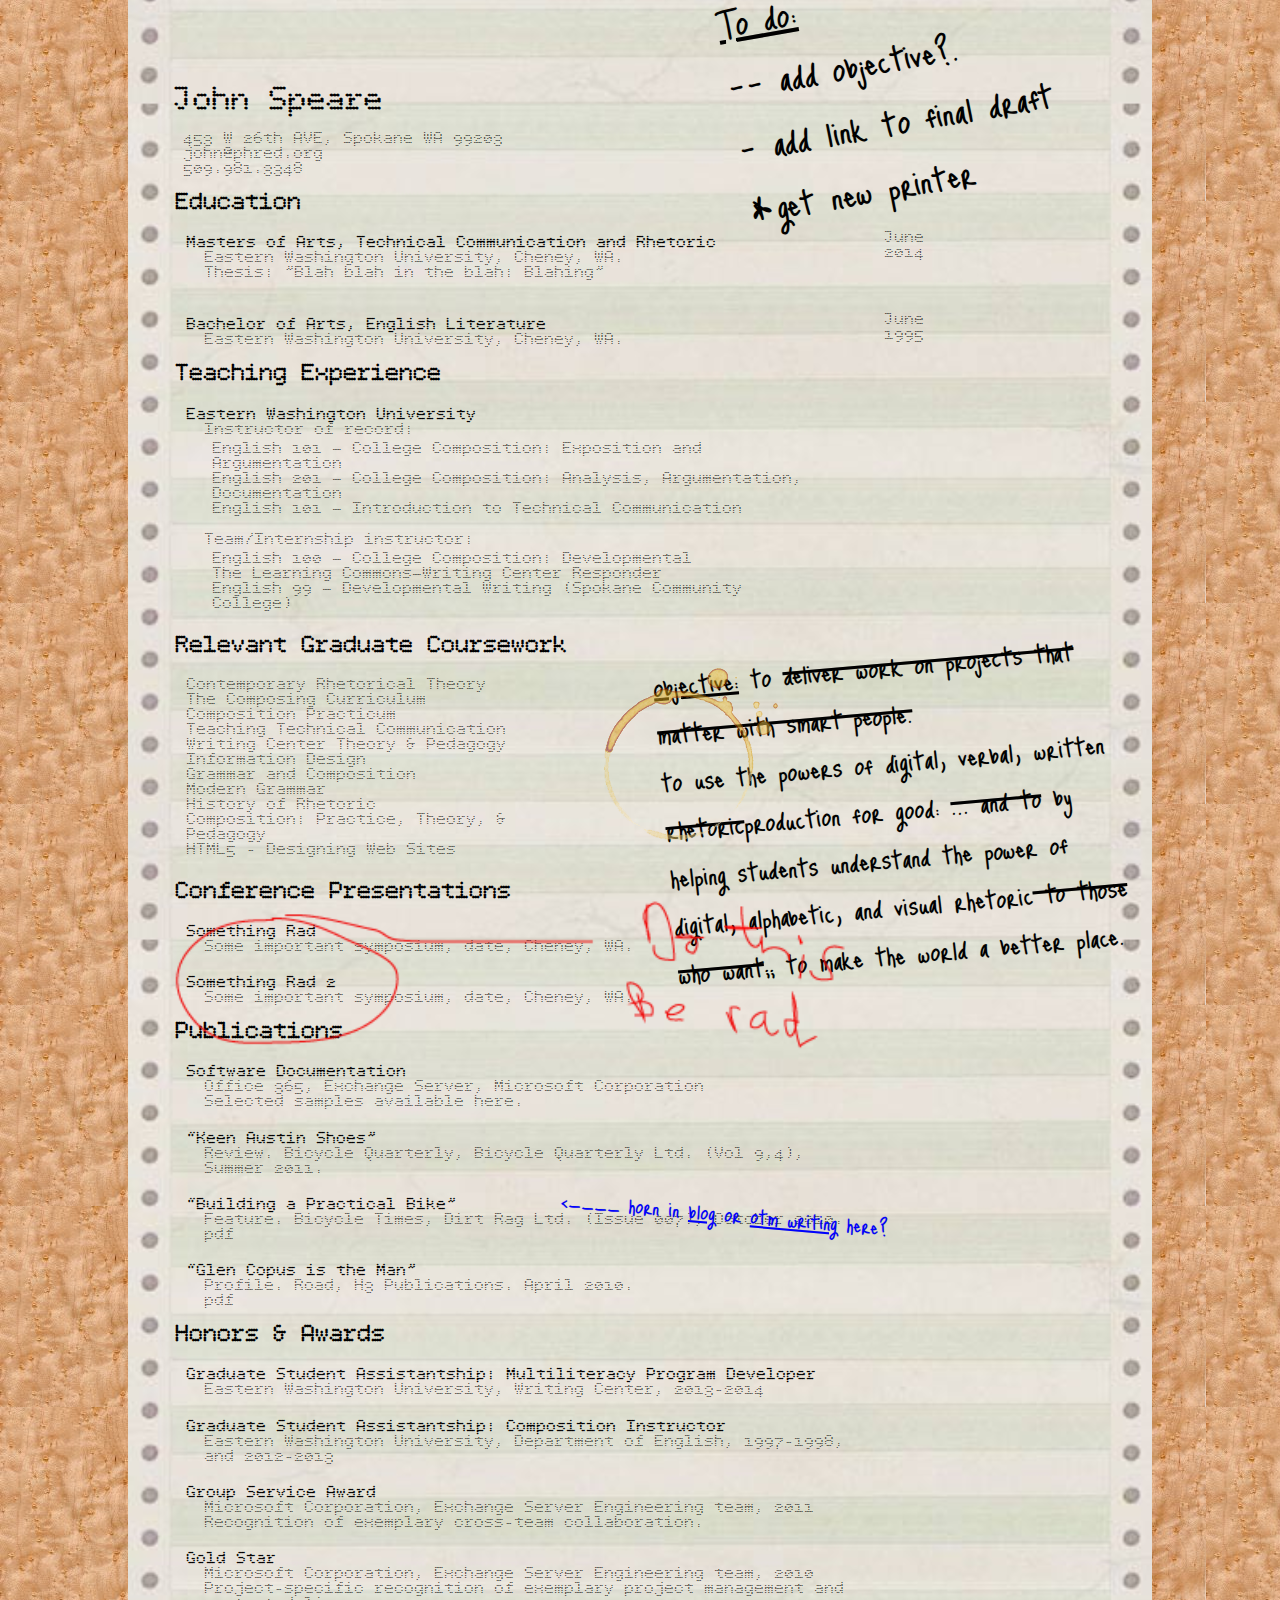
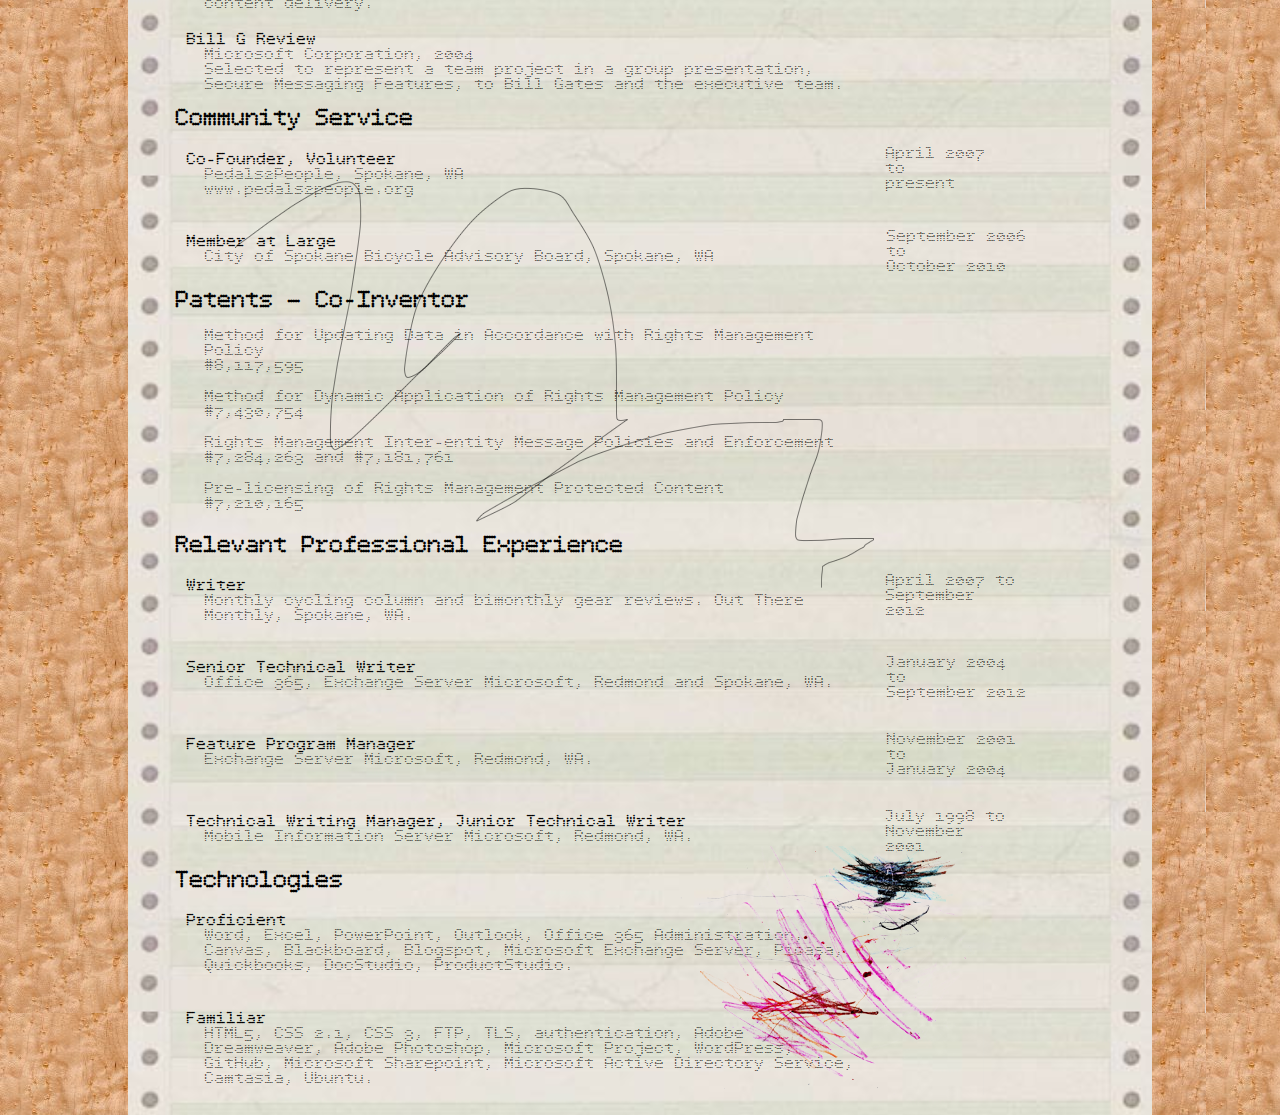
<file: tradResume.html>
<!DOCTYPE html>
<html lang="en">
<head>
	<meta charset="utf-8" />
	<title>Curriculum Vitae&mdash;John Speare</title>
	<link rel="shortcut icon" href="favicon.ico" type="image/x-icon">
<link rel="icon" href="favicon.ico" type="image/x-icon">
	
	<link href="favicon.ico" rel="icon" type="image/x-icon" />
	
	<link rel="stylesheet" href="css/normalize.css" />
	
<link href='http://fonts.googleapis.com/css?family=Just+Me+Again+Down+Here&subset=latin,latin-ext' rel='stylesheet' type='text/css'>
<link rel="stylesheet" href="fonts/BPdots-fontfacekit/stylesheet.css" />
<link rel="stylesheet" href="icomoon92454/style.css" type="text/css" media="screen"/>
<link rel="stylesheet" href="css/styles-tradResume.css" />
<meta name="viewport" content="width=device-width">
</head>
<body>
	
<!-- Page Container -->	
<div class="container">
	
	
	
<!-- Header -->
        <header>
           <!-- <img src="img/logo-24.png" alt="960 Grid Logo" />-->
            
            <div id="toDo">
            <!--<img src="img/todo.gif">
            <a href="readableCV.html"><span id="cv" data-icon="&#x6d;" aria-hidden="true"></span> </a>-->
            </div>
            <h1 id="headName">John Speare</h1>
            <ul>
                <li>453 W 26th AVE, Spokane WA 99203</li>
                <li>john@phred.org</li>
                <li>509.981.3348</li>
             </ul>
            
        </header>

        <div class="mobNav" id="mobLinks">
            <ul> 
            <li><a href="#edBM">Education</a></li>
            <li><a href="#techExpBM">Teaching Experience</a></li>
            <li><a href="#courseWorkBM">Relevant Graduate Coursework</a></li>
            <li><a href="#confBM">Conference Presentations</a></li>
            <li><a href="#pubBM">Publications</a></li>
            <li><a href="#honorsBM">Honors &amp; Awards</a></li>
            <li><a href="#commServBM">Community Service</a></li>
            <li><a href="#patentsBM">Patents &mdash; Co&ndash;Inventor</a></li>
            <li><a href="#profExpBM">Relevant Professional Experience</a></li>
            <li><a href="#techBM">Technologies</a></li>
            </ul>
        </div> 

<div id="shift">	
	


	
<!-- Article (content body) -->
<article>
<div class="notes"><p><u>To do:</u><br>


-- add <a href="#notes2">objective</a>?.<br>
- add <a href="readableCV.html">link to final draft</a><br>
&#42;get new printer
</p>
                       </div>		
<h2 id="edBM">Education</h2>
      <div class="main1">
         <div class="main2">
                <div class="expChunk">
                       
                       <h4>Masters of Arts, Technical Communication and Rhetoric</h4>
                       <p>Eastern Washington University, Cheney, WA. <br>
                       Thesis: "Blah blah in the blah: Blahing"</p>
                </div>
                <div class="date">
                    <p>June 2014</p>
                </div> 
           </div>      
        </div>
        <div> 
                 <div class="expChunk">
                       
                       <h4>Bachelor of Arts, English Literature</h4>
                       <p>Eastern Washington University, Cheney, WA. </p>
                       
                </div>
                <div class="date">
                    <p>June 1995</p>
                 </div>  
         </div>    
           <div class="mobNav btt"><a href="#mobLinks">back to top</a></div>  
<h2 id="techExpBM">Teaching Experience</h2>
          <div class="expChunk noDate">	
      		<h4>Eastern Washington University</h4>
            <p>Instructor of record:</p>
    			<ul class="teachEx">
                      <li>English 101 &mdash; College Composition: Exposition and Argumentation</li> 
                      <li>English 201 &mdash; College Composition: Analysis, Argumentation, Documentation</li>
                      <li>English 101 &mdash; Introduction to Technical Communication</li>
                 </ul>   
             <p>Team&#47;Internship instructor:</p>
             <ul class="teachEx noDate">
                      <li>English 100 &mdash; College Composition: Developmental</li> 
                      <li>The Learning Commons&mdash;Writing Center Responder</li>
                      <li>English 99 &mdash; Developmental Writing (Spokane Community College)</li>
                 </ul>
           </div>
               
			<div class="mobNav btt"><a href="#mobLinks">back to top</a></div> 
            
<!-- Objectives -->          
            
      <div class="notes" id="notes2"><p><u>objective:</u> to <del>deliver work on projects that matter with smart people.</del><br>
       to use the powers of digital, verbal, written <del>rhetoric</del>production for good: <del>... and to</del> by helping students understand the power of digital, alphabetic, and visual rhetoric<del> to those who want</del>;; to make the world a better place.
        </p>
                               </div>	
<h2 id="courseWorkBM" class="h2AfterStuff">Relevant Graduate Coursework</h2>
     
          		 <div class="main2" id="picContext">    
					 <img src="img/coffeeRing.png" alt="">    
                          <div class="expChunk">
                          <ul class="coursework">
                                  <li>Contemporary Rhetorical Theory</li>
                                    <li>The Composing Curriculum</li>
                                    <li>Composition Practicum</li>
                                   <li> Teaching Technical Communication</li>
                                    <li>Writing Center Theory & Pedagogy</li>
                                   <li> Information Design</li>
                            </ul>
                                   
                            </div>
                             <div class="date">
                                <ul class="coursework" id="postPic">
                               <li> Grammar and Composition</li>
                               <li> Modern Grammar</li>
                               <li> History of Rhetoric</li>
                               <li> Composition: Practice, Theory, & Pedagogy</li>
                               <li> HTML5 - Designing Web Sites</li>
                                <div class="mobNav btt"><a href="#mobLinks">back to top</a></div>
                                </ul>
                             </div>  
               		 </div>
           
                     
<h2 id="confBM" class="h2AfterStuff">Conference Presentations</h2>
      <div class="expChunk noDate" id="doThis">
               <img src="img/doThis.png" alt="">  
               <h4>Something Rad</h4>
               <p>Some important symposium, date, Cheney, WA. </p>
               
                <h4>Something Rad 2</h4>
                 <p> Some important symposium, date, Cheney, WA. </p>
               
        </div>
        
		<div class="mobNav btt"><a href="#mobLinks">back to top</a></div>  
<h2 id="pubBM">Publications</h2>
      <div class="expChunk noDate">
               
               <h4>Software Documentation</h4>
               <p>Office 365, Exchange Server, Microsoft Corporation <br>
               Selected samples available <a href="#">here</a>.</p>
               
               <h4>&ldquo;Keen Austin Shoes&rdquo;</h4>
               <p>Review. Bicycle Quarterly, Bicycle Quarterly Ltd. (Vol 9,4), Summer 2011.</p>
               
               <h4>&ldquo;Building a Practical Bike&rdquo;</h4>
               <p>Feature. Bicycle Times, Dirt Rag Ltd. (Issue 007), October 2010.<br>
               <a href="#">pdf</a></p>
               
               <h4>&ldquo;Glen Copus is the Man&rdquo;</h4>
               <p>Profile. Road, H3 Publications. April 2010.<br>
               <a href="#">pdf</a></p>
               
        </div>
        
<!-- Pub notes-->          
            
      <div class="notes" id="notes3"><p>&#60;&#95;&#95;&#95;&#95; horn in <a href="http://cyclingspokane.blogspot.com">blog</a> or <a href="http://outtheremonthly.ziplinestaging.com/author/johnspeare/">otm writing</a> here?
        </p>
                               </div>	      
        
			<div class="mobNav btt"><a href="#mobLinks">back to top</a></div>  
<h2 id="honorsBM">Honors &amp; Awards</h2>
      <div class="expChunk noDate">
               
               <h4>Graduate Student Assistantship: Multiliteracy Program Developer</h4>
               <p>Eastern Washington University, Writing Center, 2013&ndash;2014</p>
               
               
               <h4>Graduate Student Assistantship: Composition Instructor</h4>
               <p>Eastern Washington University, Department of English, 1997&ndash;1998, and 2012&ndash;2013</p>
               
               <h4>Group Service Award</h4>
               <p>Microsoft Corporation, Exchange Server Engineering team, 2011<br>
               Recognition of exemplary cross-team collaboration.</p>
               
               <h4>Gold Star</h4>
               <p>Microsoft Corporation, Exchange Server Engineering team, 2010<br>
               Project-specific recognition of exemplary project management and content delivery.</p>
               
               <h4>Bill G Review</h4>
               <p>Microsoft Corporation, 2004<br>
               Selected to represent a team project in a group presentation, Secure Messaging Features, to Bill Gates and the executive team.</p>
               
        </div>
        
			<div class="mobNav btt"><a href="#mobLinks">back to top</a></div>  
<h2 id="commServBM">Community Service</h2>
 
      <div class="expChunk" id="commServ">
         <img src="img/scribble.png" alt="">
               <h4>Co-Founder, Volunteer</h4>
               <p>Pedals2People, Spokane, WA <br>
               <a href="www.pedals2people.org">www.pedals2people.org</a></p>
        </div>
        <div class="date">
        	<p>April 2007 to<br>present</p>
 		 </div>        
    
      <div class="expChunk">
               <h4>Member at Large</h4>
               <p>City of Spokane Bicycle Advisory Board, Spokane, WA </p>
               
        </div>
        <div class="date">
        	<p>September 2006 to<br>October 2010</p>
 		 </div>   
         
         
        



			<div class="mobNav btt"><a href="#mobLinks">back to top</a></div>  
       
<h2 id="patentsBM">Patents &mdash; Co&ndash;Inventor</h2>
      <div class="expChunk noDate">
               <p class="title">Method for Updating Data in Accordance with Rights Management Policy<br>
               <a href="http://www.google.com/patents/US8117595" target="_blank">&#35;8,117,595</a></p>
      </div>
        
         
            <div class="expChunk noDate">
               <p class="title">Method for Dynamic Application of Rights Management Policy<br>
               <a href="http://www.google.com/patents/US7430754" target="_blank">&#35;7,430,754</a></p>
               
        	</div>
            
    
    <div class="expChunk noDate">
               <p class="title">Rights Management Inter-entity Message Policies and Enforcement<br>
               <a href="http://www.google.com/patents/US7284263" target="_blank">&#35;7,284,263</a> and <a href="http://www.google.com/patents/US7181761" target="_blank">&#35;7,181,761</a></p>
               
        </div>
        
         
        <div class="expChunk noDate">
               <p class="title">Pre-licensing of Rights Management Protected Content<br>
               <a href="http://www.google.com/patents/US7210165" target="_blank">&#35;7,210,165</a></p>
               
        </div>
         
    

    <div class="mobNav btt"><a href="#mobLinks">back to top</a></div>  
    
<h2 id="profExpBM"class="h2AfterStuff">Relevant Professional Experience</h2>
      
       <div class="expChunk">
               
               <h4>Writer</h4>
               <p><a href="http://outtheremonthly.ziplinestaging.com/author/johnspeare/">Monthly cycling column and bimonthly gear reviews</a>. Out There Monthly, Spokane, WA. </p>
               
        </div>
        <div class="date">
        	<p>April 2007 to<br>September 2012</p>
 		 </div> 
      
      
       <div class="expChunk">
        
               
               <h4>Senior Technical Writer</h4>
               <p>Office 365, Exchange Server Microsoft, Redmond and Spokane, WA. </p>
               
        </div>
        <div class="date">
        	<p>January 2004 to<br>September 2012</p>
 		 </div> 
         
         <div class="expChunk">
               
               <h4>Feature Program Manager</h4>
               <p>Exchange Server Microsoft, Redmond, WA. </p>
               
        </div>
        <div class="date">
        	<p>November 2001 to<br>January 2004</p>
 		 </div> 
         
         <div class="expChunk">
               
               <h4>Technical Writing Manager, Junior Technical Writer</h4>
               <p>Mobile Information Server Microsoft, Redmond, WA. </p>
               
        </div>
        <div class="date">
        	<p>July 1998 to<br>November 2001</p>
 		 </div> 

			<div class="mobNav btt"><a href="#mobLinks">back to top</a></div>  
<h2 id="techBM">Technologies</h2>
      <div class="expChunk noDate" id="tech">
               <h4>Proficient</h4>
               <p>Word, Excel, PowerPoint, Outlook,  Office 365 Administration, Canvas, Blackboard, Blogspot, Microsoft Exchange Server, Picasa, Quickbooks, DocStudio, ProductStudio.</p>
 				<img src="img/Crayon.png" alt="">    
     
      </div>
      
      <div class="expChunk noDate">
               <h4>Familiar</h4>
               <p>HTML5, CSS 2.1, CSS 3, FTP, TLS, authentication, Adobe Dreamweaver, Adobe Photoshop, Microsoft Project, WordPress, GitHub, Microsoft Sharepoint, Microsoft Active Directory Service, Camtasia, Ubuntu.</p>
               
      </div>
       
	</article>



</div> <!-- end of shift -->

<div class="clearfix"></div> </div>

</div>	<!-- end of container -->

<script>
  (function(i,s,o,g,r,a,m){i['GoogleAnalyticsObject']=r;i[r]=i[r]||function(){
  (i[r].q=i[r].q||[]).push(arguments)},i[r].l=1*new Date();a=s.createElement(o),
  m=s.getElementsByTagName(o)[0];a.async=1;a.src=g;m.parentNode.insertBefore(a,m)
  })(window,document,'script','//www.google-analytics.com/analytics.js','ga');

  ga('create', 'UA-44877317-1', 'ewu.edu');
  ga('send', 'pageview');

</script>
<!-- Start of StatCounter Code for Default Guide -->
<script type="text/javascript">
var sc_project=9325125; 
var sc_invisible=1; 
var sc_security="97ac4480"; 
var scJsHost = (("https:" == document.location.protocol) ?
"https://secure." : "http://www.");
document.write("<sc"+"ript type='text/javascript' src='" +
scJsHost+
"statcounter.com/counter/counter.js'></"+"script>");
</script>
<noscript><div class="statcounter"><a title="site stats"
href="http://statcounter.com/" target="_blank"><img
class="statcounter"
src="http://c.statcounter.com/9325125/0/97ac4480/1/"
alt="site stats"></a></div></noscript>
<!-- End of StatCounter Code for Default Guide -->
	
</body>
</html>
</file>
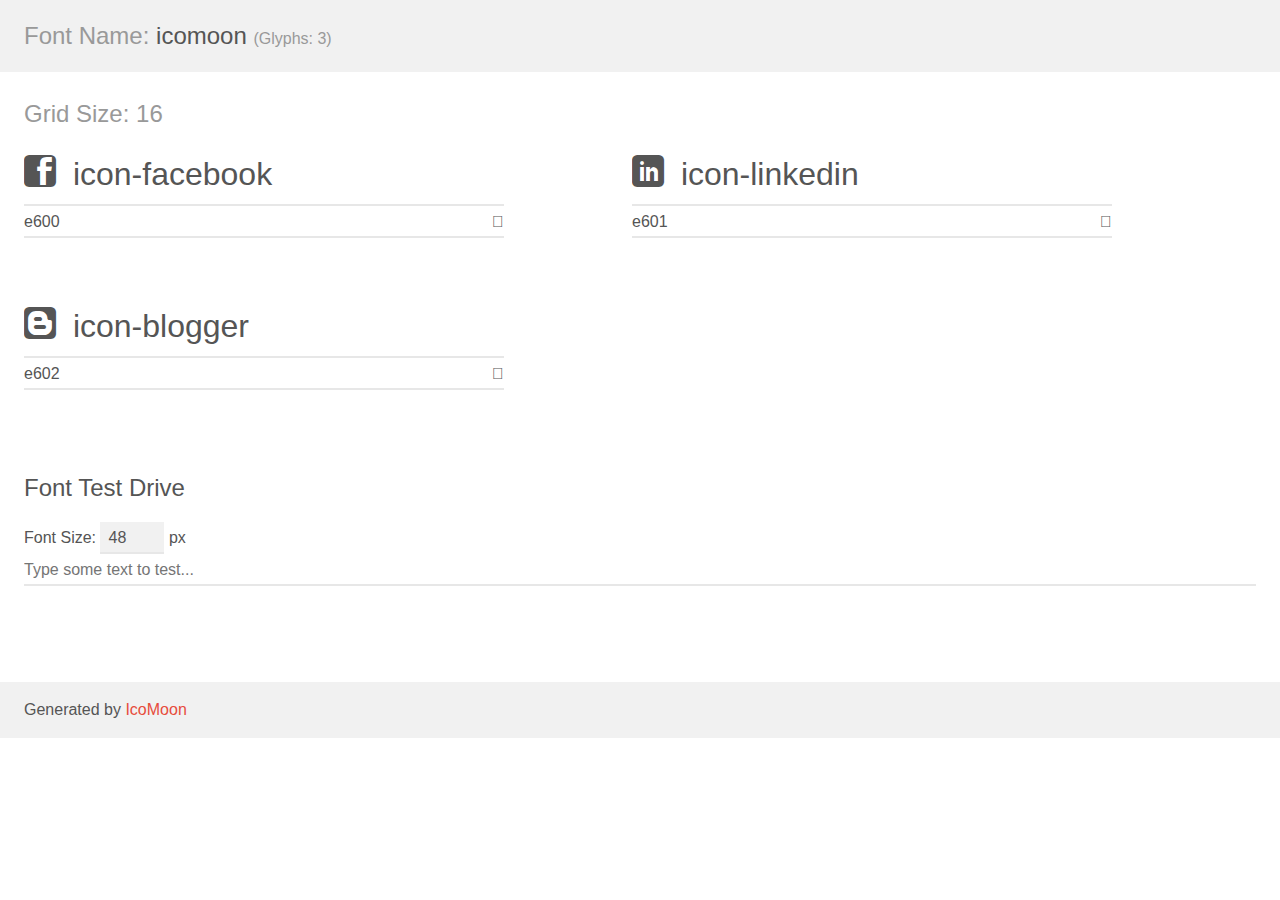
<file: ico2/demo.html>
<!doctype html>
<html>
<head>
	<meta charset="utf-8">
	<title>IcoMoon Demo</title>
	<meta name="description" content="An Icon Font Generated By IcoMoon.io">
	<meta name="viewport" content="width=device-width">
	<link rel="stylesheet" href="demo-files/demo.css">
	<link rel="stylesheet" href="style.css"></head>
<body>
	<div class="bgc1 clearfix">
		<h1 class="mhmm mvm"><span class="fgc1">Font Name:</span> icomoon <small class="fgc1">(Glyphs:&nbsp;3)</small></h1>
	</div>
	<div class="clearfix mhl ptl">
		<h1 class="mvm mtn bshadow fgc1">Grid Size: 16</h1>
		<div class="glyph fs1">
			<div class="clearfix bshadow0 pbs">
				<span class="icon-facebook"></span><span class="mls"> icon-facebook</span>
			</div>
			<fieldset class="fs0 size1of1 clearfix">
				<input type="text" readonly value="e600" class="unit size1of2" />
				<input type="text" maxlength="1" readonly value="&#xe600;" class="unitRight size1of2 talign-right" />
			</fieldset>
			<div class="fs0 bshadow0 clearfix noLiga-true">
				<span class="unit pvs fgc1">liga: </span>
				<input type="text" readonly value="" class="liga unitRight" />
			</div>
		</div>
		<div class="glyph fs1">
			<div class="clearfix bshadow0 pbs">
				<span class="icon-linkedin"></span><span class="mls"> icon-linkedin</span>
			</div>
			<fieldset class="fs0 size1of1 clearfix">
				<input type="text" readonly value="e601" class="unit size1of2" />
				<input type="text" maxlength="1" readonly value="&#xe601;" class="unitRight size1of2 talign-right" />
			</fieldset>
			<div class="fs0 bshadow0 clearfix noLiga-true">
				<span class="unit pvs fgc1">liga: </span>
				<input type="text" readonly value="" class="liga unitRight" />
			</div>
		</div>
		<div class="glyph fs1">
			<div class="clearfix bshadow0 pbs">
				<span class="icon-blogger"></span><span class="mls"> icon-blogger</span>
			</div>
			<fieldset class="fs0 size1of1 clearfix">
				<input type="text" readonly value="e602" class="unit size1of2" />
				<input type="text" maxlength="1" readonly value="&#xe602;" class="unitRight size1of2 talign-right" />
			</fieldset>
			<div class="fs0 bshadow0 clearfix noLiga-true">
				<span class="unit pvs fgc1">liga: </span>
				<input type="text" readonly value="" class="liga unitRight" />
			</div>
		</div>
	</div>

	<!--[if gt IE 8]><!-->
	<div class="mhl clearfix mbl">
		<h1>Font Test Drive</h1>
		<label>
			Font Size: <input id="fontSize" type="number" class="textbox0 mbm"
			min="8" value="48" />
			px
		</label>
		<input id="testText" type="text" class="phl size1of1 mvl"
		placeholder="Type some text to test..."/>
		</label>
		<div id="testDrive" class="icon-">&nbsp;
		</div>
	</div>
	<!--<![endif]-->
	<div class="bgc1 clearfix">
		<p class="mhl">Generated by <a href="http://icomoon.io/app">IcoMoon</a></p>
	</div>

	<script src="demo-files/demo.js"></script>
</body>
</html>
</file>
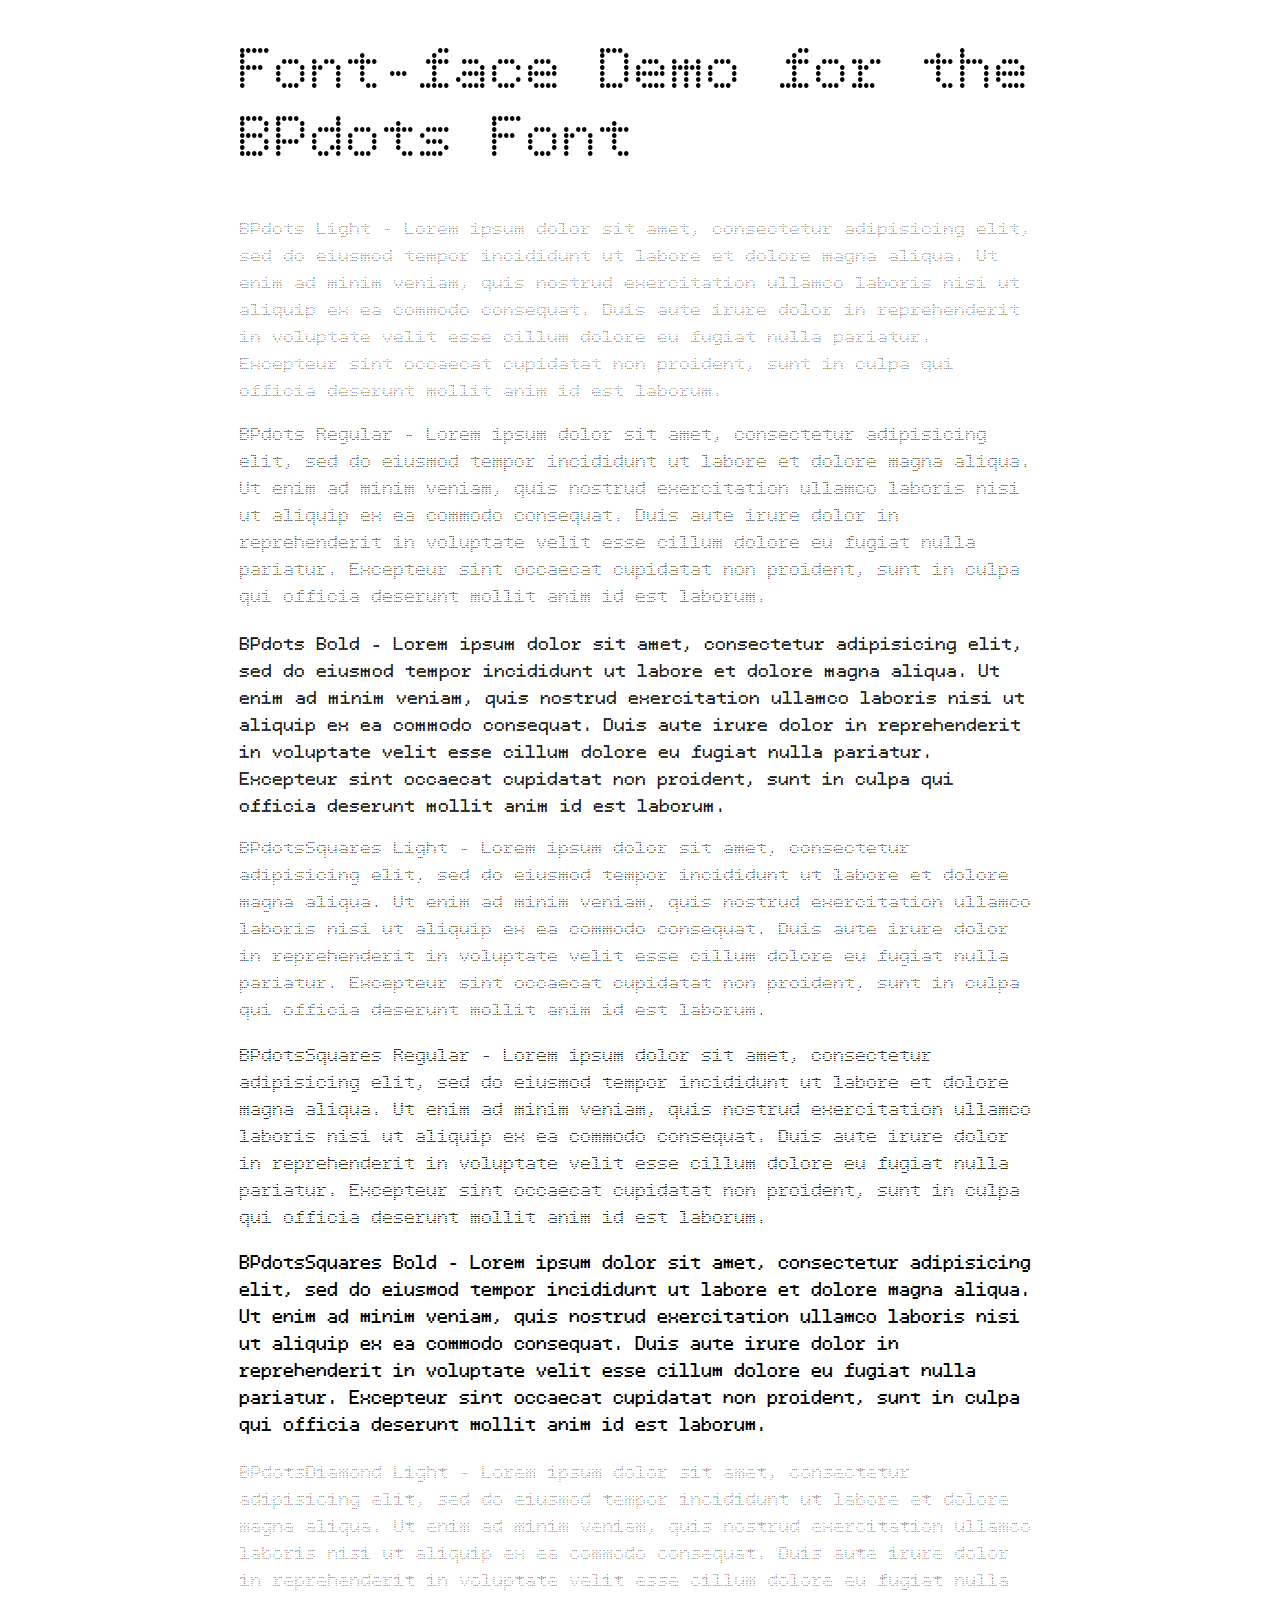
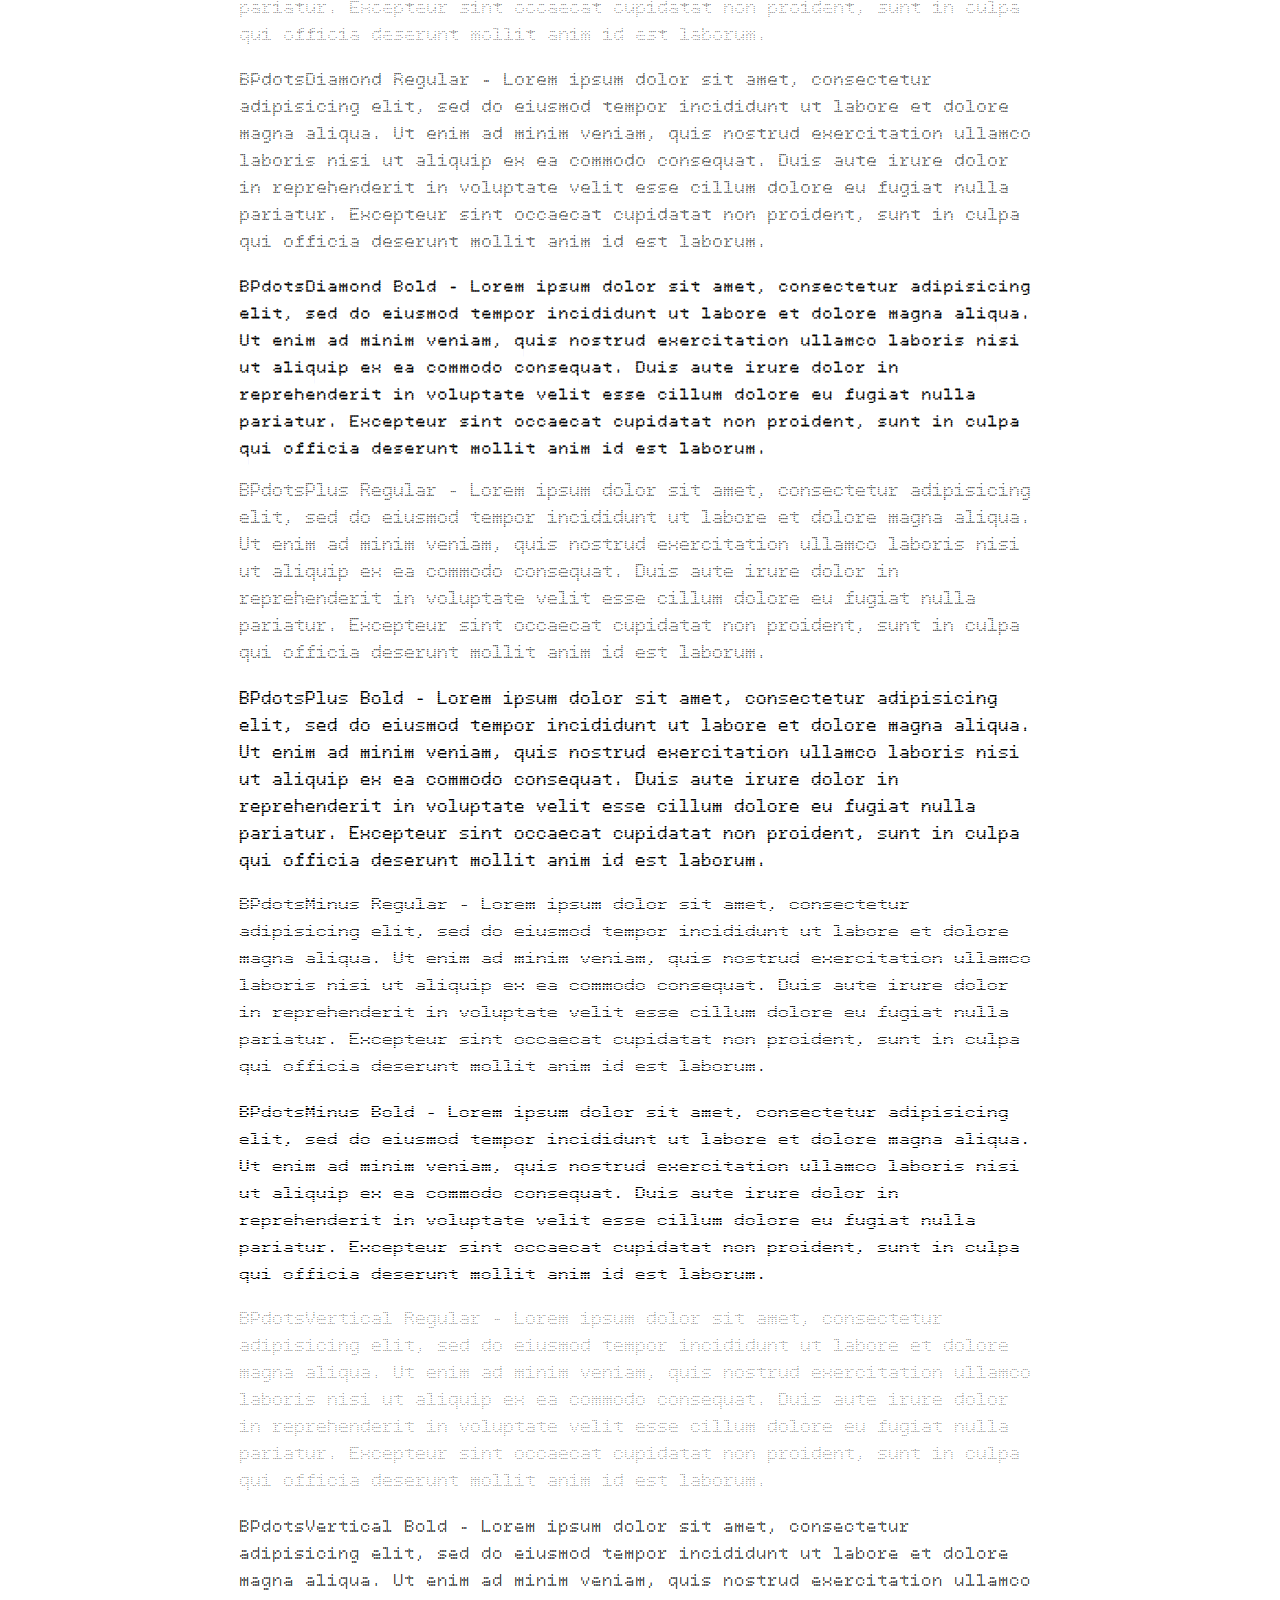
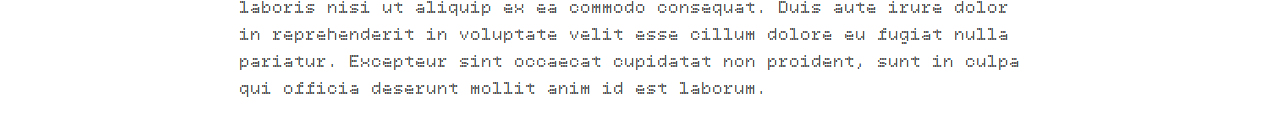
<file: fonts/BPdots-fontfacekit/demo.html>
<!DOCTYPE html PUBLIC "-//W3C//DTD XHTML 1.0 Strict//EN"
	"http://www.w3.org/TR/xhtml1/DTD/xhtml1-strict.dtd">

<html xmlns="http://www.w3.org/1999/xhtml" xml:lang="en" lang="en">
<head>
	<meta http-equiv="Content-Type" content="text/html; charset=utf-8"/>

	<title>Font Face Demo</title>
	<link rel="stylesheet" href="stylesheet.css" type="text/css" charset="utf-8">
	<style type="text/css" media="screen">
		h1.fontface {font: 60px/68px 'BPdotsRegular', Arial, sans-serif;letter-spacing: 0;}

		p.style1 {font: 18px/27px 'BPdotsLight', Arial, sans-serif;}
		p.style2 {font: 18px/27px 'BPdotsRegular', Arial, sans-serif;}
		p.style3 {font: 18px/27px 'BPdotsBold', Arial, sans-serif;}
		p.style4 {font: 18px/27px 'BPdotsSquaresLight', Arial, sans-serif;}
		p.style5 {font: 18px/27px 'BPdotsSquaresRegular', Arial, sans-serif;}
		p.style6 {font: 18px/27px 'BPdotsSquaresBold', Arial, sans-serif;}
		p.style7 {font: 18px/27px 'BPdotsDiamondLight', Arial, sans-serif;}
		p.style8 {font: 18px/27px 'BPdotsDiamondRegular', Arial, sans-serif;}
		p.style9 {font: 18px/27px 'BPdotsDiamondBold', Arial, sans-serif;}
		p.style10 {font: 18px/27px 'BPdotsPlusRegular', Arial, sans-serif;}
		p.style11 {font: 18px/27px 'BPdotsPlusBold', Arial, sans-serif;}
		p.style12 {font: 18px/27px 'BPdotsMinusRegular', Arial, sans-serif;}
		p.style13 {font: 18px/27px 'BPdotsMinusBold', Arial, sans-serif;}
		p.style14 {font: 18px/27px 'BPdotsVerticalRegular', Arial, sans-serif;}
		p.style15 {font: 18px/27px 'BPdotsVerticalBold', Arial, sans-serif;}
		
		#container {
			width: 800px;
			margin-left: auto;
			margin-right: auto;
		}
	</style>
</head>

<body>
	<div id="container">
		<h1 class="fontface">Font-face Demo for the BPdots Font</h1>
	
	 

	<p class="style1">BPdots Light - Lorem ipsum dolor sit amet, consectetur adipisicing elit, sed do eiusmod tempor incididunt ut labore et dolore magna aliqua. Ut enim ad minim veniam, quis nostrud exercitation ullamco laboris nisi ut aliquip ex ea commodo consequat. Duis aute irure dolor in reprehenderit in voluptate velit esse cillum dolore eu fugiat nulla pariatur. Excepteur sint occaecat cupidatat non proident, sunt in culpa qui officia deserunt mollit anim id est laborum.</p>

	 

	<p class="style2">BPdots Regular - Lorem ipsum dolor sit amet, consectetur adipisicing elit, sed do eiusmod tempor incididunt ut labore et dolore magna aliqua. Ut enim ad minim veniam, quis nostrud exercitation ullamco laboris nisi ut aliquip ex ea commodo consequat. Duis aute irure dolor in reprehenderit in voluptate velit esse cillum dolore eu fugiat nulla pariatur. Excepteur sint occaecat cupidatat non proident, sunt in culpa qui officia deserunt mollit anim id est laborum.</p>

	 

	<p class="style3">BPdots Bold - Lorem ipsum dolor sit amet, consectetur adipisicing elit, sed do eiusmod tempor incididunt ut labore et dolore magna aliqua. Ut enim ad minim veniam, quis nostrud exercitation ullamco laboris nisi ut aliquip ex ea commodo consequat. Duis aute irure dolor in reprehenderit in voluptate velit esse cillum dolore eu fugiat nulla pariatur. Excepteur sint occaecat cupidatat non proident, sunt in culpa qui officia deserunt mollit anim id est laborum.</p>

	 

	<p class="style4">BPdotsSquares Light - Lorem ipsum dolor sit amet, consectetur adipisicing elit, sed do eiusmod tempor incididunt ut labore et dolore magna aliqua. Ut enim ad minim veniam, quis nostrud exercitation ullamco laboris nisi ut aliquip ex ea commodo consequat. Duis aute irure dolor in reprehenderit in voluptate velit esse cillum dolore eu fugiat nulla pariatur. Excepteur sint occaecat cupidatat non proident, sunt in culpa qui officia deserunt mollit anim id est laborum.</p>

	 

	<p class="style5">BPdotsSquares Regular - Lorem ipsum dolor sit amet, consectetur adipisicing elit, sed do eiusmod tempor incididunt ut labore et dolore magna aliqua. Ut enim ad minim veniam, quis nostrud exercitation ullamco laboris nisi ut aliquip ex ea commodo consequat. Duis aute irure dolor in reprehenderit in voluptate velit esse cillum dolore eu fugiat nulla pariatur. Excepteur sint occaecat cupidatat non proident, sunt in culpa qui officia deserunt mollit anim id est laborum.</p>

	 

	<p class="style6">BPdotsSquares Bold - Lorem ipsum dolor sit amet, consectetur adipisicing elit, sed do eiusmod tempor incididunt ut labore et dolore magna aliqua. Ut enim ad minim veniam, quis nostrud exercitation ullamco laboris nisi ut aliquip ex ea commodo consequat. Duis aute irure dolor in reprehenderit in voluptate velit esse cillum dolore eu fugiat nulla pariatur. Excepteur sint occaecat cupidatat non proident, sunt in culpa qui officia deserunt mollit anim id est laborum.</p>

	 

	<p class="style7">BPdotsDiamond Light - Lorem ipsum dolor sit amet, consectetur adipisicing elit, sed do eiusmod tempor incididunt ut labore et dolore magna aliqua. Ut enim ad minim veniam, quis nostrud exercitation ullamco laboris nisi ut aliquip ex ea commodo consequat. Duis aute irure dolor in reprehenderit in voluptate velit esse cillum dolore eu fugiat nulla pariatur. Excepteur sint occaecat cupidatat non proident, sunt in culpa qui officia deserunt mollit anim id est laborum.</p>

	 

	<p class="style8">BPdotsDiamond Regular - Lorem ipsum dolor sit amet, consectetur adipisicing elit, sed do eiusmod tempor incididunt ut labore et dolore magna aliqua. Ut enim ad minim veniam, quis nostrud exercitation ullamco laboris nisi ut aliquip ex ea commodo consequat. Duis aute irure dolor in reprehenderit in voluptate velit esse cillum dolore eu fugiat nulla pariatur. Excepteur sint occaecat cupidatat non proident, sunt in culpa qui officia deserunt mollit anim id est laborum.</p>

	 

	<p class="style9">BPdotsDiamond Bold - Lorem ipsum dolor sit amet, consectetur adipisicing elit, sed do eiusmod tempor incididunt ut labore et dolore magna aliqua. Ut enim ad minim veniam, quis nostrud exercitation ullamco laboris nisi ut aliquip ex ea commodo consequat. Duis aute irure dolor in reprehenderit in voluptate velit esse cillum dolore eu fugiat nulla pariatur. Excepteur sint occaecat cupidatat non proident, sunt in culpa qui officia deserunt mollit anim id est laborum.</p>

	 

	<p class="style10">BPdotsPlus Regular - Lorem ipsum dolor sit amet, consectetur adipisicing elit, sed do eiusmod tempor incididunt ut labore et dolore magna aliqua. Ut enim ad minim veniam, quis nostrud exercitation ullamco laboris nisi ut aliquip ex ea commodo consequat. Duis aute irure dolor in reprehenderit in voluptate velit esse cillum dolore eu fugiat nulla pariatur. Excepteur sint occaecat cupidatat non proident, sunt in culpa qui officia deserunt mollit anim id est laborum.</p>

	 

	<p class="style11">BPdotsPlus Bold - Lorem ipsum dolor sit amet, consectetur adipisicing elit, sed do eiusmod tempor incididunt ut labore et dolore magna aliqua. Ut enim ad minim veniam, quis nostrud exercitation ullamco laboris nisi ut aliquip ex ea commodo consequat. Duis aute irure dolor in reprehenderit in voluptate velit esse cillum dolore eu fugiat nulla pariatur. Excepteur sint occaecat cupidatat non proident, sunt in culpa qui officia deserunt mollit anim id est laborum.</p>

	 

	<p class="style12">BPdotsMinus Regular - Lorem ipsum dolor sit amet, consectetur adipisicing elit, sed do eiusmod tempor incididunt ut labore et dolore magna aliqua. Ut enim ad minim veniam, quis nostrud exercitation ullamco laboris nisi ut aliquip ex ea commodo consequat. Duis aute irure dolor in reprehenderit in voluptate velit esse cillum dolore eu fugiat nulla pariatur. Excepteur sint occaecat cupidatat non proident, sunt in culpa qui officia deserunt mollit anim id est laborum.</p>

	 

	<p class="style13">BPdotsMinus Bold - Lorem ipsum dolor sit amet, consectetur adipisicing elit, sed do eiusmod tempor incididunt ut labore et dolore magna aliqua. Ut enim ad minim veniam, quis nostrud exercitation ullamco laboris nisi ut aliquip ex ea commodo consequat. Duis aute irure dolor in reprehenderit in voluptate velit esse cillum dolore eu fugiat nulla pariatur. Excepteur sint occaecat cupidatat non proident, sunt in culpa qui officia deserunt mollit anim id est laborum.</p>

	 

	<p class="style14">BPdotsVertical Regular - Lorem ipsum dolor sit amet, consectetur adipisicing elit, sed do eiusmod tempor incididunt ut labore et dolore magna aliqua. Ut enim ad minim veniam, quis nostrud exercitation ullamco laboris nisi ut aliquip ex ea commodo consequat. Duis aute irure dolor in reprehenderit in voluptate velit esse cillum dolore eu fugiat nulla pariatur. Excepteur sint occaecat cupidatat non proident, sunt in culpa qui officia deserunt mollit anim id est laborum.</p>

	 

	<p class="style15">BPdotsVertical Bold - Lorem ipsum dolor sit amet, consectetur adipisicing elit, sed do eiusmod tempor incididunt ut labore et dolore magna aliqua. Ut enim ad minim veniam, quis nostrud exercitation ullamco laboris nisi ut aliquip ex ea commodo consequat. Duis aute irure dolor in reprehenderit in voluptate velit esse cillum dolore eu fugiat nulla pariatur. Excepteur sint occaecat cupidatat non proident, sunt in culpa qui officia deserunt mollit anim id est laborum.</p>

		</div>
</body>
</html>
</file>
<file: css/grid.css>
/*
 Width: 1040px
 # Columns : 12 
 Column width: 65px
 Gutter : 20px 
*/

.grid_1 { width: 6.5%; }
.grid_2 { width: 15%; }
.grid_3 { width: 23.5%; }
.grid_4 { width: 32%; }
.grid_5 { width: 40.5%; }
.grid_6 { width: 49%; }
.grid_7 { width: 57.5%; }
.grid_8 { width: 66.0%; }
.grid_9 { width: 74.5%; }
.grid_10 { width: 83%; }
.grid_11 { width: 91.5%; }
.grid_12 { width: 100%; } /* 960px */

.grid_1,
.grid_2,
.grid_3,
.grid_4,
.grid_5,
.grid_6,
.grid_7,
.grid_8,
.grid_9,
.grid_10,
.grid_11,
.grid_12 {
	margin: 0 2% 1% 0;
	float: left;
	display: block;
}



.alpha{margin-left:0px;}
.omega{margin-right:0px;}

.container{
	width: 90%;
	max-width: 960px; 
	margin: 0 auto;
}



.clear{clear:both;display:block;overflow:hidden;visibility:hidden;width:0;height:0}.clearfix:after{clear:both;content:' ';display:block;font-size:0;line-height:0;visibility:hidden;width:0;height:0}* html .clearfix,*:first-child+html .clearfix{zoom:1}
/*
.clear cleans up cross-browser issues. use with .container class

 */
</file>
<file: icomoon92454/style.css>
@font-face {
	font-family: 'icomoon';
	src:url('fonts/icomoon.eot');
	src:url('fonts/icomoon.eot?#iefix') format('embedded-opentype'),
		url('fonts/icomoon.woff') format('woff'),
		url('fonts/icomoon.ttf') format('truetype'),
		url('fonts/icomoon.svg#icomoon') format('svg');
	font-weight: normal;
	font-style: normal;
}

/* Use the following CSS code if you want to use data attributes for inserting your icons */
[data-icon]:before {
	font-family: 'icomoon';
	content: attr(data-icon);
	speak: none;
	font-weight: normal;
	font-variant: normal;
	text-transform: none;
	line-height: 1;
	-webkit-font-smoothing: antialiased;
}

/* Use the following CSS code if you want to have a class per icon */
/*
Instead of a list of all class selectors,
you can use the generic selector below, but it's slower:
[class*="icon-"] {
*/
.icon-coffee, .icon-thumbs-up, .icon-bolt, .icon-switch, .icon-weather, .icon-shuffle, .icon-thumbs-up-2, .icon-link, .icon-accessibility, .icon-rocket, .icon-mug, .icon-keyboard, .icon-pacman, .icon-headphones, .icon-quill, .icon-home {
	font-family: 'icomoon';
	speak: none;
	font-style: normal;
	font-weight: normal;
	font-variant: normal;
	text-transform: none;
	line-height: 1;
	-webkit-font-smoothing: antialiased;
}
.icon-coffee:before {
	content: "\63";
}
.icon-thumbs-up:before {
	content: "\74";
}
.icon-bolt:before {
	content: "\7a";
}
.icon-switch:before {
	content: "\70";
}
.icon-weather:before {
	content: "\72";
}
.icon-shuffle:before {
	content: "\77";
}
.icon-thumbs-up-2:before {
	content: "\75";
}
.icon-link:before {
	content: "\6c";
}
.icon-accessibility:before {
	content: "\6d";
}
.icon-rocket:before {
	content: "\6a";
}
.icon-mug:before {
	content: "\76";
}
.icon-keyboard:before {
	content: "\6b";
}
.icon-pacman:before {
	content: "\73";
}
.icon-headphones:before {
	content: "\64";
}
.icon-quill:before {
	content: "\66";
}
.icon-home:before {
	content: "\68";
}
</file>
<file: css/styles.css>
body {
		 
		 font-family: 'Roboto Condensed', courier, sans-serif;
		 color: black;
		 background-image: url("../img/straws.png");
		 
		 }
		 
div#header-fixed {
	  /*position:fixed;*/
	  top:0px;
	  margin:0 0 0 2em;
	  background-image: url("../img/straws.png");
	  /*width:90%;*/
	  border-bottom: thin solid #A63696;
}



#header-fixed h1{
    margin-left: 1em;
		text-shadow:   0.5px -1px 0.75px #A63696;
}

article {
	margin: 6.25em;}

a {
	color: #A63696;
	text-decoration: none;
	}
	
ul.nav a:hover {
	
	text-decoration: none;
	
}		
	
a:hover {
	color: grey;
	text-decoration: underline;
	
}


ul.nav li a:hover {
   
    font-size: 1.1em;
	
}

	
h1 {
	 
	 text-indent: -1em;
	  
}



h2 {
	 color: black;
}

img {
		max-width: 100%;
		-moz-box-shadow:    1px 1px 3px 3px rgba(166,54,150,.25);
  		-webkit-box-shadow: 1px 1px 3px 3px rgba(166,54,150,.25);
 		 box-shadow:         1px 1px 3px 3px rgba(166,54,150,.25);
		
		}	
	
			
ul.nav {
			 margin: 0em 2em 0 0;
			 list-style: none;
			 float: right;
			 }	
			 
ul.nav li {
			 float: left;
			 margin-right: 2.5em;
			
			 }
			 
li.dormant {
				color: grey;
				}			 

p.download {
				font-size: 85%;
}

div#cvStack {
	margin: 4.5em 0 0 0;
	

}

/*#cvStack p {
	line-height: 3.50em;
}


#cvStack span{
	padding-left: 4.5em;
}*/

#cvStack a {
	display: block;
}

a#readable:hover  {
	height: 64px;
	width: 64px;
	background: url(../img/cvStack.jpg) no-repeat;
	text-indent:-9999em;
	
	
	
	/*text-indent: 5em;*/
}	

a#dotMatrix:hover  {
    
	height: 64px;
	width: 64px;
	background: url(../img/cvStack.jpg) no-repeat;
	background-position: 0px -64px;
	text-indent:-9999em;
	
	/*text-indent: 5em;*/
}	


				
#intro p {
			 width: 66%;
}
/*#papers-copy p {
			 width: 66%;
}*/
#inetLang-copy p {
			 width: 91.5%;
}
#ovenPancake-copy p {
			 width: 91.5%;
}



#papers-list p {
			 width: 26%;
			 float: left;
			 margin: 0em 1.5em 0em 0em;
			 padding: 0em 1.5em 0em 0em;
}

#dork img{
	position: relative;
	overflow: hidden;
}

#dork p {
	width: 100%;
	position: absolute; 
	margin-left: -2000em;
	margin-top: -2.5em;
	background-image: url("../img/straws.png");
	font-size: 0.65em;
	text-indent: 1em;
	
}

#dork:hover p {
	
	margin-left: -0.10em;
	-webkit-transition: margin-left 0.5s;
	-moz-transition: margin-left 0.5s;
	transition: margin-left 0.5s;
}
#dork img,
#inetLang-img img,
#ovenPancake-img img {
				margin-top: 1.3em;
				border-radius:2em;
}

#ovenPancake-img img:hover,
#inetLang-img img:hover {
    -webkit-transform:scale(1.1);
	-o-transform:scale(1.1);
	transform:scale(1.1);
}

/* ipad ----------- up to 600 -- */
@media screen and (max-width : 600px) {


      .grid_1,
      .grid_2,
      .grid_3,
      .grid_4,
      .grid_5,
      .grid_6,
      .grid_7,
      .grid_8,
      .grid_9,
      .grid_10,
      .grid_11,
      .grid_12 {
                width:100%;
      }
                                                
      ul.nav {
       width: 100%;
       margin: 0 0 0 0;                                           
    }
                                
     ul.nav li {
      float: left;
    }
		#papers-list p {
		width: 100%;
		margin: 1.0em 0em 1.0em 0em;
		padding: 1.0em 0.25em 1.0em .25em;
		border-style: dotted;
		border-width: thin;
		border-color: #A63696;
		}

		/*#cycling-intro p {
			display: none;
			}*/
	
		#cvStack a {
			display: inline;
		}
		
		a#readable:hover  {
			
			background: none;
			text-indent: 0em;
		
		}	
		
		a#dotMatrix:hover  {
			
			
			background: none;
			text-indent:0em;
		}	
	
	
		div#cvStack {
        margin-top: 0em;
}

#dork p {
	
	width: 100%;
	position: relative; 
	margin-left: -0.10em;
	margin-top: -2.5em;
	background-image: url("../img/straws.png");
	font-size: 0.65em;
	text-indent: 1em;

}
}	





/* Small ----------- up to 480 -- consider breaking at 480 and 600*/
@media screen and (max-width : 480px) {

      .grid_1,
      .grid_2,
      .grid_3,
      .grid_4,
      .grid_5,
      .grid_6,
      .grid_7,
      .grid_8,
      .grid_9,
      .grid_10,
      .grid_11,
      .grid_12 {
                width:100%;
      }
                                                
      ul.nav {
       width: 100%;
       margin: 0 0 0 0;       
	   background:white;
	   text-transform: uppercase;
	   border-top: thin solid #A63696;
    }
                                
     ul.nav li {
      float: left;
	  
    }
	
	article {
 margin: 6.25em 0 0 0;   
}

h1 {
	 
	 text-indent: 0em;
}


div#header-fixed {
	  position:fixed;
	  top:0px;
	  margin:0 0 0 0em;
	  background-image: url("../img/straws.png");
	  width:100%;
	  
}


		#papers-list p {
		width: 100%;
		margin: 1.0em 0em 1.0em 0em;
		padding: 1.0em 0.25em 1.0em .25em;
		border-style: dotted;
		border-width: thin;
		border-color: #A63696;
		}

		/*#cycling-intro p {
			display: none;
}	}*/

#dork p {
	width: 100%;
	position: relative; 
	margin-left: -0.10em;
	margin-top: -2.5em;
	background-image: url("../img/straws.png");
	font-size: 0.65em;
	text-indent: 1em;
	
}	

	div#intro {
		margin-top: 4%;
	}
	
	#intro p{
		width:101%;	
	}
	
	#cvStack a {
		display: inline;
	}
	
	a#readable:hover  {
		
		background: none;
		text-indent: 0em;
	
	}	
	
	a#dotMatrix:hover  {
		
		
		background: none;
		text-indent:0em;
	}
		
	div#cvStack {
        margin-top: 0em;
}
		
		
}
</file>
<file: css/style-newCV.css>
@charset "utf-8";
/* CSS Document */


body 
{
   background: url("../img/cardboard_flat.png"); 
}

body > div {
	
	margin: 0 auto;
	width: 100%;
	
	}



.container {
	
}

/*http://www.hongkiat.com/blog/css-content-accordion/*/


.row div{
	float: left;

}



.box6 {
	color:white;
	text-align:center;
	margin: 0.625em 0.625em;
   width: 6.5em;
   height: 2.75em;
 /* border: 0.25em solid black;*/
  padding: 0.125em;
  border-radius: 0.938em;
 background-image: url("../img/tweed.png");	
}

.box6:hover, .box15:hover, .box23:hover, .box31:hover {
	 -webkit-transform: scale(1.05);
     -moz-transform: scale(1.05);
          transform: scale(1.05);
		  background: red;
}

.box6:active, .box15:active, .box23:active, .box31:active {
	
		  background: yellow;
}


.box15 {
	color:white;
	text-align:center;
margin: 0.625em;
   width: 14.85em;
   height: 2.75em;
  padding: 0.125em;
  border-radius: 0.938em;
   background-image: url("../img/tweed.png");
 
}

 
.box23 {
   color:white;
	text-align:center;
  margin: 0.625em; 
  width: 23.25em;
   height: 2.75em;
  padding: 0.125em;
  border-radius: 0.938em;
   background-image: url("../img/tweed.png");
}

.box31 {
	color:white;
	text-align:center;
 margin: 0.625em;
   width: 31.45em;
   height: 2.75em;
  padding: 0.125em;
  border-radius: 0.938em;
  background-image: url("../img/tweed.png");
 
}

body > div:after {
	content: ".";
    display: block;
    height: 0;
    clear: both;
    visibility: hidden;
}


 

/*

#firstRow div{
	float: left;
}

#firstRow:after {
	content: "."; 
   visibility: hidden; 
   display: block; 
   height: 0; 
   clear: both;
}



#secondRow div{
	float:left;
	
}
	
#secondRow:after {
	content: "."; 
   visibility: hidden; 
   display: block; 
   height: 0; 
   clear: both;
}


#thirdRow div{
	float:left;
	
}
	
#thirdRow:after {
	content: "."; 
   visibility: hidden; 
   display: block; 
   height: 0; 
   clear: both;
}




#fourthRow div{
	float:left;
	
}
	
#fourthRow:after {
	content: "."; 
   visibility: hidden; 
   display: block; 
   height: 0; 
   clear: both;
}
</file>
<file: ico2/style.css>
@font-face {
	font-family: 'icomoon';
	src:url('fonts/icomoon.eot');
	src:url('fonts/icomoon.eot?#iefix') format('embedded-opentype'),
		url('fonts/icomoon.ttf') format('truetype'),
		url('fonts/icomoon.woff') format('woff'),
		url('fonts/icomoon.svg#icomoon') format('svg');
	font-weight: normal;
	font-style: normal;
}

[class*="icon-"] {
	font-family: 'icomoon';
	speak: none;
	font-style: normal;
	font-weight: normal;
	font-variant: normal;
	text-transform: none;
	line-height: 1;

	/* Better Font Rendering =========== */
	-webkit-font-smoothing: antialiased;
	-moz-osx-font-smoothing: grayscale;
}

.icon-facebook:before {
	content: "\e600";
}
.icon-linkedin:before {
	content: "\e601";
}
.icon-blogger:before {
	content: "\e602";
}
</file>
<file: css/styles-readableCV.css>
/* 
	Global Styling 
	===
	- What is getting inherited? What is not? 
*/

div.container {
    max-width: 1024px;
    margin:0 auto;
	width:100%;
    }

header ul {
	float: left;
	list-style:none;
	margin:0 0 1em 0;
}

header div {
	text-align:center;
	padding-top:4%;
}


body {
	
	font-family: 'Vollkorn', serif;
	
	
}

.clearfix {
clear: both;
}

#altVers {
	text-align: center;
	 padding-top: 1em;
}


#shift {
    margin: 0 0 0 3%;
}
h1, h2, h3, h4, h5 {
	font-family: 'Nobile', sans-serif;
	
}

h1 {
	text-indent: .25em;

}
	
h2 {
	
	margin-bottom: 0;
	padding: 0 0em;
	border-bottom: teal thin solid;
	clear: both;
	text-indent: -1.5%;
	
}

h4 {
	/*text-indent: 1 em;*/
	margin-bottom: 0;
	margin-bottom: -1em;
	
}


a:link, 
a:visited {
	text-decoration: none;
	color: teal;
	/*letter-spacing: 2px;
	padding: 20px 20px 20px 40px;
	
	text-transform: uppercase;*/
}


a:hover {
	color: grey;
	text-decoration: underline;
}


nav a:active {
	color: #000;
}

/*.expChunk {
	
	margin-top: .25em;
*/
}



article p {
	padding: 0 .9em;
}

/*section p {
	border-width: 0;
	padding-width: 0;
}*/

.main1 {
margin: 0;
padding: 0;

}

.main2 {
margin: 0;
padding: 0;

}
.expChunk {
    width: 61%;
    float: left;
	margin: 0;
	padding: 0;
}

.expChunk ul {
	
   margin: 0 0 0 -1.75em;
		
}

.expChunk li, .date li {
	
	list-style: none;	
}

ul.teachEx {
	margin: -0.75em 0 0 -1.75em;
	padding: 0 3em;
}

h2.h2AfterStuff {
	padding-top: 1em;
}

ul.coursework {
	
	margin: 1.25em 0 0 0;
	float: left;
	padding-left: 0;
}

.title {
	text-indent: 0em;
	margin-bottom: 0em;
}


.date {
	float: left;	
	width: auto;
}

.mobNav {display:none;}

/*.date {
	text-align: right;
}*/

.lastPat p {
	padding: 0 0 1em .9em;
}

@media all {
	.page-break, .printOnly	{ display: none; }
}


	



@media print {

body {
	font-family: Georgia, serif;
	background: none;
	color: black;
	width: 100%;
	margin: 0; padding: 0;
	background: none;
}

.printOnly {display:inline;}

.page-break	{ display: block; page-break-before: always; }

.container {width:100%;}

h1,h2,h3,h4,h5,h6 { font-family: Helvetica, Arial, sans-serif; }
h1{font-size:19pt;}
h2{font-size:17pt;}
h3{font-size:15pt;}
h4,h5,h6{font-size:12pt;}


#viewOptions, .noPrint {
	display: none;
}

.printChunk {
	width: 90%;}
	
.printChunk50 {
	width: 50%;}
	
	
.printLink:after {
	content: " [" attr(href) "] ";
}


}


@media screen and (max-width : 600px) {

h2 {
   width: 95%; 
}

.expChunk{
    width: 98%;
    float:none;}
.date {
    float: none;
    }
header ul {
	
	margin-left: -1em;
}

.teachEx li {
    text-indent:-0.75em
}
}

@media screen and (max-width : 480px) {


header ul {
    margin: 0 0 0.5em -1.5em;
}

.expChunk{
    width: 98%;
    float:none;}
.date {float: none;}

h2 {width: 95%}

.mobNav {
    width:100%;
    display: block;
    margin: 0 0 0 -2em;

}

.mobNav ul {
    
    list-style:none;
	font-family: 'Nobile', sans-serif;
	font-size: 1em;
    clear:left;  
    
}

.btt {
    
    margin: .5em 0 0 0;
    font-size: .75em;
	
}

.mobNav li {
    
    border-top: black thin solid;
	padding-top: .15em;
    line-height: 1.5em;
    text-align:center;
}

.teachEx li {
    text-indent:-0.75em
}
}
</file>
<file: css/style.css>
@charset "utf-8";
/* CSS Document */

body {
		 
		 font-family: "century gothic", courier, sans-serif;
		 color: black;
		  background-image: url("../img/straws.png");
		 }
		 
h1, h2, h3 {
	color: grey;
	margin-left: -5%;
	}
	
	.container {
		width: 70%;
		max-width: 600px;
		margin: 0 auto;
	}
	
	a {
	color: blue;
	text-decoration: none;
	text-shadow:   .5px -0.5px 0 #000000;
	}
	
	a:hover {
	color: grey;
	text-decoration: underline;
	
}

/*#A63696;*/
</file>
<file: fonts/BPdots-fontfacekit/stylesheet.css>
/* Generated by Font Squirrel (http://www.fontsquirrel.com) on May 29, 2013 03:55:37 PM America/New_York */



@font-face {
    font-family: 'BPdotsLight';
    src: url('BPdotsLight-webfont.eot');
    src: url('BPdotsLight-webfont.eot?#iefix') format('embedded-opentype'),
         url('BPdotsLight-webfont.woff') format('woff'),
         url('BPdotsLight-webfont.ttf') format('truetype'),
         url('BPdotsLight-webfont.svg#BPdotsLight') format('svg');
    font-weight: normal;
    font-style: normal;

}

@font-face {
    font-family: 'BPdotsRegular';
    src: url('BPdots-webfont.eot');
    src: url('BPdots-webfont.eot?#iefix') format('embedded-opentype'),
         url('BPdots-webfont.woff') format('woff'),
         url('BPdots-webfont.ttf') format('truetype'),
         url('BPdots-webfont.svg#BPdotsRegular') format('svg');
    font-weight: normal;
    font-style: normal;

}

@font-face {
    font-family: 'BPdotsBold';
    src: url('BPdotsBold-webfont.eot');
    src: url('BPdotsBold-webfont.eot?#iefix') format('embedded-opentype'),
         url('BPdotsBold-webfont.woff') format('woff'),
         url('BPdotsBold-webfont.ttf') format('truetype'),
         url('BPdotsBold-webfont.svg#BPdotsBold') format('svg');
    font-weight: normal;
    font-style: normal;

}

@font-face {
    font-family: 'BPdotsSquaresLight';
    src: url('BPdotsSquareLight-webfont.eot');
    src: url('BPdotsSquareLight-webfont.eot?#iefix') format('embedded-opentype'),
         url('BPdotsSquareLight-webfont.woff') format('woff'),
         url('BPdotsSquareLight-webfont.ttf') format('truetype'),
         url('BPdotsSquareLight-webfont.svg#BPdotsSquaresLight') format('svg');
    font-weight: normal;
    font-style: normal;

}

@font-face {
    font-family: 'BPdotsSquaresRegular';
    src: url('BPdotsSquare-webfont.eot');
    src: url('BPdotsSquare-webfont.eot?#iefix') format('embedded-opentype'),
         url('BPdotsSquare-webfont.woff') format('woff'),
         url('BPdotsSquare-webfont.ttf') format('truetype'),
         url('BPdotsSquare-webfont.svg#BPdotsSquaresRegular') format('svg');
    font-weight: normal;
    font-style: normal;

}

@font-face {
    font-family: 'BPdotsSquaresBold';
    src: url('BPdotsSquareBold-webfont.eot');
    src: url('BPdotsSquareBold-webfont.eot?#iefix') format('embedded-opentype'),
         url('BPdotsSquareBold-webfont.woff') format('woff'),
         url('BPdotsSquareBold-webfont.ttf') format('truetype'),
         url('BPdotsSquareBold-webfont.svg#BPdotsSquaresBold') format('svg');
    font-weight: normal;
    font-style: normal;

}

@font-face {
    font-family: 'BPdotsDiamondLight';
    src: url('BPdotsDiamondLight-webfont.eot');
    src: url('BPdotsDiamondLight-webfont.eot?#iefix') format('embedded-opentype'),
         url('BPdotsDiamondLight-webfont.woff') format('woff'),
         url('BPdotsDiamondLight-webfont.ttf') format('truetype'),
         url('BPdotsDiamondLight-webfont.svg#BPdotsDiamondLight') format('svg');
    font-weight: normal;
    font-style: normal;

}

@font-face {
    font-family: 'BPdotsDiamondRegular';
    src: url('BPdotsDiamond-webfont.eot');
    src: url('BPdotsDiamond-webfont.eot?#iefix') format('embedded-opentype'),
         url('BPdotsDiamond-webfont.woff') format('woff'),
         url('BPdotsDiamond-webfont.ttf') format('truetype'),
         url('BPdotsDiamond-webfont.svg#BPdotsDiamondRegular') format('svg');
    font-weight: normal;
    font-style: normal;

}

@font-face {
    font-family: 'BPdotsDiamondBold';
    src: url('BPdotsDiamondBold-webfont.eot');
    src: url('BPdotsDiamondBold-webfont.eot?#iefix') format('embedded-opentype'),
         url('BPdotsDiamondBold-webfont.woff') format('woff'),
         url('BPdotsDiamondBold-webfont.ttf') format('truetype'),
         url('BPdotsDiamondBold-webfont.svg#BPdotsDiamondBold') format('svg');
    font-weight: normal;
    font-style: normal;

}

@font-face {
    font-family: 'BPdotsPlusRegular';
    src: url('BPdotsPlus-webfont.eot');
    src: url('BPdotsPlus-webfont.eot?#iefix') format('embedded-opentype'),
         url('BPdotsPlus-webfont.woff') format('woff'),
         url('BPdotsPlus-webfont.ttf') format('truetype'),
         url('BPdotsPlus-webfont.svg#BPdotsPlusRegular') format('svg');
    font-weight: normal;
    font-style: normal;

}

@font-face {
    font-family: 'BPdotsPlusBold';
    src: url('BPdotsPlusBold-webfont.eot');
    src: url('BPdotsPlusBold-webfont.eot?#iefix') format('embedded-opentype'),
         url('BPdotsPlusBold-webfont.woff') format('woff'),
         url('BPdotsPlusBold-webfont.ttf') format('truetype'),
         url('BPdotsPlusBold-webfont.svg#BPdotsPlusBold') format('svg');
    font-weight: normal;
    font-style: normal;

}

@font-face {
    font-family: 'BPdotsMinusRegular';
    src: url('BPdotsMinus-webfont.eot');
    src: url('BPdotsMinus-webfont.eot?#iefix') format('embedded-opentype'),
         url('BPdotsMinus-webfont.woff') format('woff'),
         url('BPdotsMinus-webfont.ttf') format('truetype'),
         url('BPdotsMinus-webfont.svg#BPdotsMinusRegular') format('svg');
    font-weight: normal;
    font-style: normal;

}

@font-face {
    font-family: 'BPdotsMinusBold';
    src: url('BPdotsMinusBold-webfont.eot');
    src: url('BPdotsMinusBold-webfont.eot?#iefix') format('embedded-opentype'),
         url('BPdotsMinusBold-webfont.woff') format('woff'),
         url('BPdotsMinusBold-webfont.ttf') format('truetype'),
         url('BPdotsMinusBold-webfont.svg#BPdotsMinusBold') format('svg');
    font-weight: normal;
    font-style: normal;

}

@font-face {
    font-family: 'BPdotsVerticalRegular';
    src: url('BPdotsVertical-webfont.eot');
    src: url('BPdotsVertical-webfont.eot?#iefix') format('embedded-opentype'),
         url('BPdotsVertical-webfont.woff') format('woff'),
         url('BPdotsVertical-webfont.ttf') format('truetype'),
         url('BPdotsVertical-webfont.svg#BPdotsVerticalRegular') format('svg');
    font-weight: normal;
    font-style: normal;

}

@font-face {
    font-family: 'BPdotsVerticalBold';
    src: url('BPdotsVerticalBold-webfont.eot');
    src: url('BPdotsVerticalBold-webfont.eot?#iefix') format('embedded-opentype'),
         url('BPdotsVerticalBold-webfont.woff') format('woff'),
         url('BPdotsVerticalBold-webfont.ttf') format('truetype'),
         url('BPdotsVerticalBold-webfont.svg#BPdotsVerticalBold') format('svg');
    font-weight: normal;
    font-style: normal;

}
</file>
<file: css/styles-tradResume.css>
/* 
	Global Styling 
	===
	- What is getting inherited? What is not? 
*/

body {	
	font-family:  'BPdotsRegular', courier, serif;
	background-image: url("../img/birdseyewarp.jpg");
}

.container {
    max-width: 1024px;
    margin:0 auto;
	background-image: url("../img/dm-83opacity.jpg") ;
	background-repeat:repeat-y;
	background-position:center;
	background-size: 100%;
	padding: 1% 0;
    }


header ul {
	float: left;
	list-style:none;
	margin:0 0 1em 1.6%;
}

header div {
	text-align:center;
	padding-top:4%;
}



#picContext div {
		position:relative;
		
		}
		
#toDo div {
		position:relative;
		
		}
		
#toDo img {
	
    /* display: block; */
    /* float:  right; */
    position:  absolute;
    margin-left: 4%;
	max-width:100%;
	height: auto;
    width: auto\9; /* ie8 */
}
		
#picContext img {
	position: absolute;
    margin-left: 34%;
	max-width: 100%;
    height: auto;
    width: auto\9; /* ie8 */
	}
	
header div a:link, 
header div a:visited {
	background-image: url("../img/brushed_alu_dark.png");
	border-radius:15%;
	text-decoration: none;
	color: beige;	
}

header div a:hover {
	color: grey;
	background:transparent;
	text-decoration: none;
}

.mobNav {display:none;}



#shift {
    margin: 0 0 0 3%;
}
h1, h2, h3, h4, h5 {
	font-family: 'BPdotsRegular', courier, sans-serif;
	color: black;
	width: 92%;
	}

h1 {
	margin:1em 0 0.5em 4.6%;
}
	
h2 {
	
	margin-bottom: 0;
	margin-left: 1.73%;
	padding: 0 0em;
	clear: both;
}

h4 {
	
	margin-bottom: -1em;
	
}


a:link, 
a:visited {
	text-decoration: none;
	color: black;
}


a:hover {
	color: green;
	text-decoration: underline;
}


nav a:active {
	color: #000;
}


article p {
	padding: 0 2.6%;
}





.expChunk {
    width: 70%;
    float: left;
	margin: 0 0 0 2.88%;
	padding: 0;
	position:relative;
}

.expChunk ul {
   margin: 0 0 0 -5%;
}

ul#postPic {
    margin: -2em 0 0 6.88%;
}

.expChunk li, .date li {
	list-style: none;	
}

ul.teachEx {
	margin: -0.75em 0 0 -5%;
	padding: 0 8.64%;
}

h2.h2AfterStuff {
	padding-top: 1em;
}

ul.coursework {
	margin: 1.25em 0 2em 0;
	float: left;
	padding-left: 0;
}

.title {
	text-indent: 0em;
	margin-bottom: 0em;
}


.date {
	float: left;	
	width: auto;
}

#commServ p {
	position:relative;
	}
	
#commServ img {
	position:absolute;
	
	}



.clearfix {
	clear: both;
}

@media screen and (min-width : 900px) {
    #toDo div {
		position:relative;
		
		}
		
div.notes {
	position:relative;
}

.notes p{
    font-family: 'Just Me Again Down Here', cursive;
	text-shadow: 0 0 1px rgba(0,0,0,0.25);
    position:absolute;
    font-size: 42px;
    margin-left: 13em;
    margin-top: -4em;
    /* Safari */
-webkit-transform: rotate(-10deg);

/* Firefox */
-moz-transform: rotate(-10deg);

/* IE */
-ms-transform: rotate(-10deg);

/* Opera */
-o-transform: rotate(-10deg);

/* Internet Explorer */
filter: progid:DXImageTransform.Microsoft.BasicImage(rotation=3);
}

#notes2 p{
   
    font-size: 32px;
    margin-left: 15em;
    margin-top: 8em;
    /* Safari */
-webkit-transform: rotate(-5deg);

/* Firefox */
-moz-transform: rotate(-5deg);

/* IE */
-ms-transform: rotate(-5deg);

/* Opera */
-o-transform: rotate(-5deg);

/* Internet Explorer */
filter: progid:DXImageTransform.Microsoft.BasicImage(rotation=3);
}

#notes3 a {
	color:blue;
	text-decoration:underline;
}

#notes3 p{
	color:blue;
    font-size: 25px;
    margin-left: 15em;
    margin-top: 6em;
    /* Safari */
-webkit-transform: rotate(5deg);

/* Firefox */
-moz-transform: rotate (5deg);

/* IE */
-ms-transform: rotate(5deg);

/* Opera */
-o-transform: rotate(5deg);

/* Internet Explorer */
filter: progid:DXImageTransform.Microsoft.BasicImage(rotation=3);
}

		
		#tech img {
    position:  absolute;
	margin-left: 30em;
     margin-top: -9em;
}
		
#toDo img {
	
    /* display: block; */
    /* float:  right; */
    position:  absolute;
    margin-left: 4%;
	max-width:100%;
	height: auto;
    width: auto\9; /* ie8 */
}

#doThis div {
		position:relative;
		
		}
		
#doThis img {
	
   width: 44em;
    hieght: auto;
    position:  absolute;
    margin-left: -1.5em;
    margin-top: -1.75em;
    width: auto\9; /* ie8 */
}

    
}




@media screen and (max-width : 900px) {
	

#toDo img {
	
    display:none;
    
}

#doThis img {
	
    display:none;
    
}

#tech img {
    display:none;
}


div.notes {
	display:none;
}
body {	
	
	background-image: none;
}

.main2 img {
    position:absolute ;
    opacity: 0.65;
    left: 38%;
}	

ul#postPic{
    margin-top: 1em;}
	

#commServ img {
    width: 134%;
}


}




@media screen and (max-width : 660px) {
	


.main2 img {
    position:absolute ;
    opacity: 0.65;
    left: 38%;
}	

ul#postPic{
    margin-top: .5em;
	margin-left: 0em;}
	
.expChunk {
    width: 60%;
    
}

ul.expChunk.noDate,
div.expChunk.noDate {
    width:80%;
}

.date {
    margin-top: .5em;
    margin-left: 1em;
}

div#techBM  {
	width: 75%;
}

#commServ img {
    width: 140%;
}

}


@media screen and (max-width : 480px) {



header ul {
    margin: 0 0 0.85em -6.44%;
	float:none;
}



.expChunk{
    width: 98%;
    float:none;
}
	
.date {
    float: none;
    margin: 0 0 0 3%;
}

article p {
	padding: 0 0;
}


h2 {width: 95%}

.mobNav {
    width:96%;
    display: block;
    margin: 0 0 0 -6%;
}

h4 {
	margin-bottom: -0.5em;
	margin-top: 0.5em;
	}

.mobNav ul {
    list-style:none;
	font-size: 1em;
    clear:left;   
}

.btt {
    margin: .5em 0 0 3%;
    font-size: .75em;
}

.mobNav li {
    border-top: black dotted thin;
	padding-top: .15em;
    line-height: 1.5em;
    text-align:center;
}



#commServ img,
.main2 img{
		display:none;
}
		


ul.coursework {
	margin-bottom: 0em;
}

.teachEx li {
    text-indent:-3.5%;
}

}
</file>
<file: ico2/demo-files/demo.css>
body {
	padding: 0;
	margin: 0;
	font-family: sans-serif;
	font-size: 1em;
	line-height: 1.5;
	color: #555;
	background: #fff;
}
h1 {
	font-size: 1.5em;
	font-weight: normal;
}
small {
	font-size: .66666667em;
}
a {
	color: #e74c3c;
	text-decoration: none;
}
a:hover, a:focus {
	box-shadow: 0 1px #e74c3c;
}
.bshadow0, input {
	box-shadow: inset 0 -2px #e7e7e7;
}
input:hover {
	box-shadow: inset 0 -2px #ccc;
}
input, fieldset {
	font-size: 1em;
	margin: 0;
	padding: 0;
	border: 0;
}
input {
	color: inherit;
	line-height: 1.5;
	height: 1.5em;
	padding: .25em 0;
}
input:focus {
	outline: none;
	box-shadow: inset 0 -2px #449fdb;
}
.glyph {
	font-size: 16px;
	width: 15em;
	padding-bottom: 1em;
	margin-right: 4em;
	margin-bottom: 1em;
	float: left;
	overflow: hidden;
}
.liga {
	width: 80%;
	width: calc(100% - 2.5em);
}
.talign-right {
	text-align: right;
}
.talign-center {
	text-align: center;
}
.bgc1 {
	background: #f1f1f1;
}
.fgc1 {
	color: #999;
}
.fgc0 {
	color: #000;
}
p {
	margin-top: 1em;
	margin-bottom: 1em;
}
.mvm {
	margin-top: .75em;
	margin-bottom: .75em;
}
.mtn {
	margin-top: 0;
}
.mtl, .mal {
	margin-top: 1.5em;
}
.mbl, .mal {
	margin-bottom: 1.5em;
}
.mal, .mhl {
	margin-left: 1.5em;
	margin-right: 1.5em;
}
.mhmm {
	margin-left: 1em;
	margin-right: 1em;
}
.mls {
	margin-left: .25em;
}
.ptl {
	padding-top: 1.5em;
}
.pbs, .pvs {
	padding-bottom: .25em;
}
.pvs, .pts {
	padding-top: .25em;
}
.clearfix {
	zoom: 1;
}
.unit {
	float: left;
}
.unitRight {
	float: right;
}
.size1of2 {
	width: 50%;
}
.size1of1 {
	width: 100%;
}
.clearfix:before, .clearfix:after {
	content: " ";
	display: table;
}
.clearfix:after {
	clear: both;
}
.noLiga-true {
	display: none;
}
.textbox0 {
	width: 3em;
	background: #f1f1f1;
	padding: .25em .5em;
	line-height: 1.5;
	height: 1.5em;
}
#testDrive {
	padding-top: 24px;
}
.fs0 {
	font-size: 16px;
}
.fs1 {
	font-size: 32px;
}
</file>
